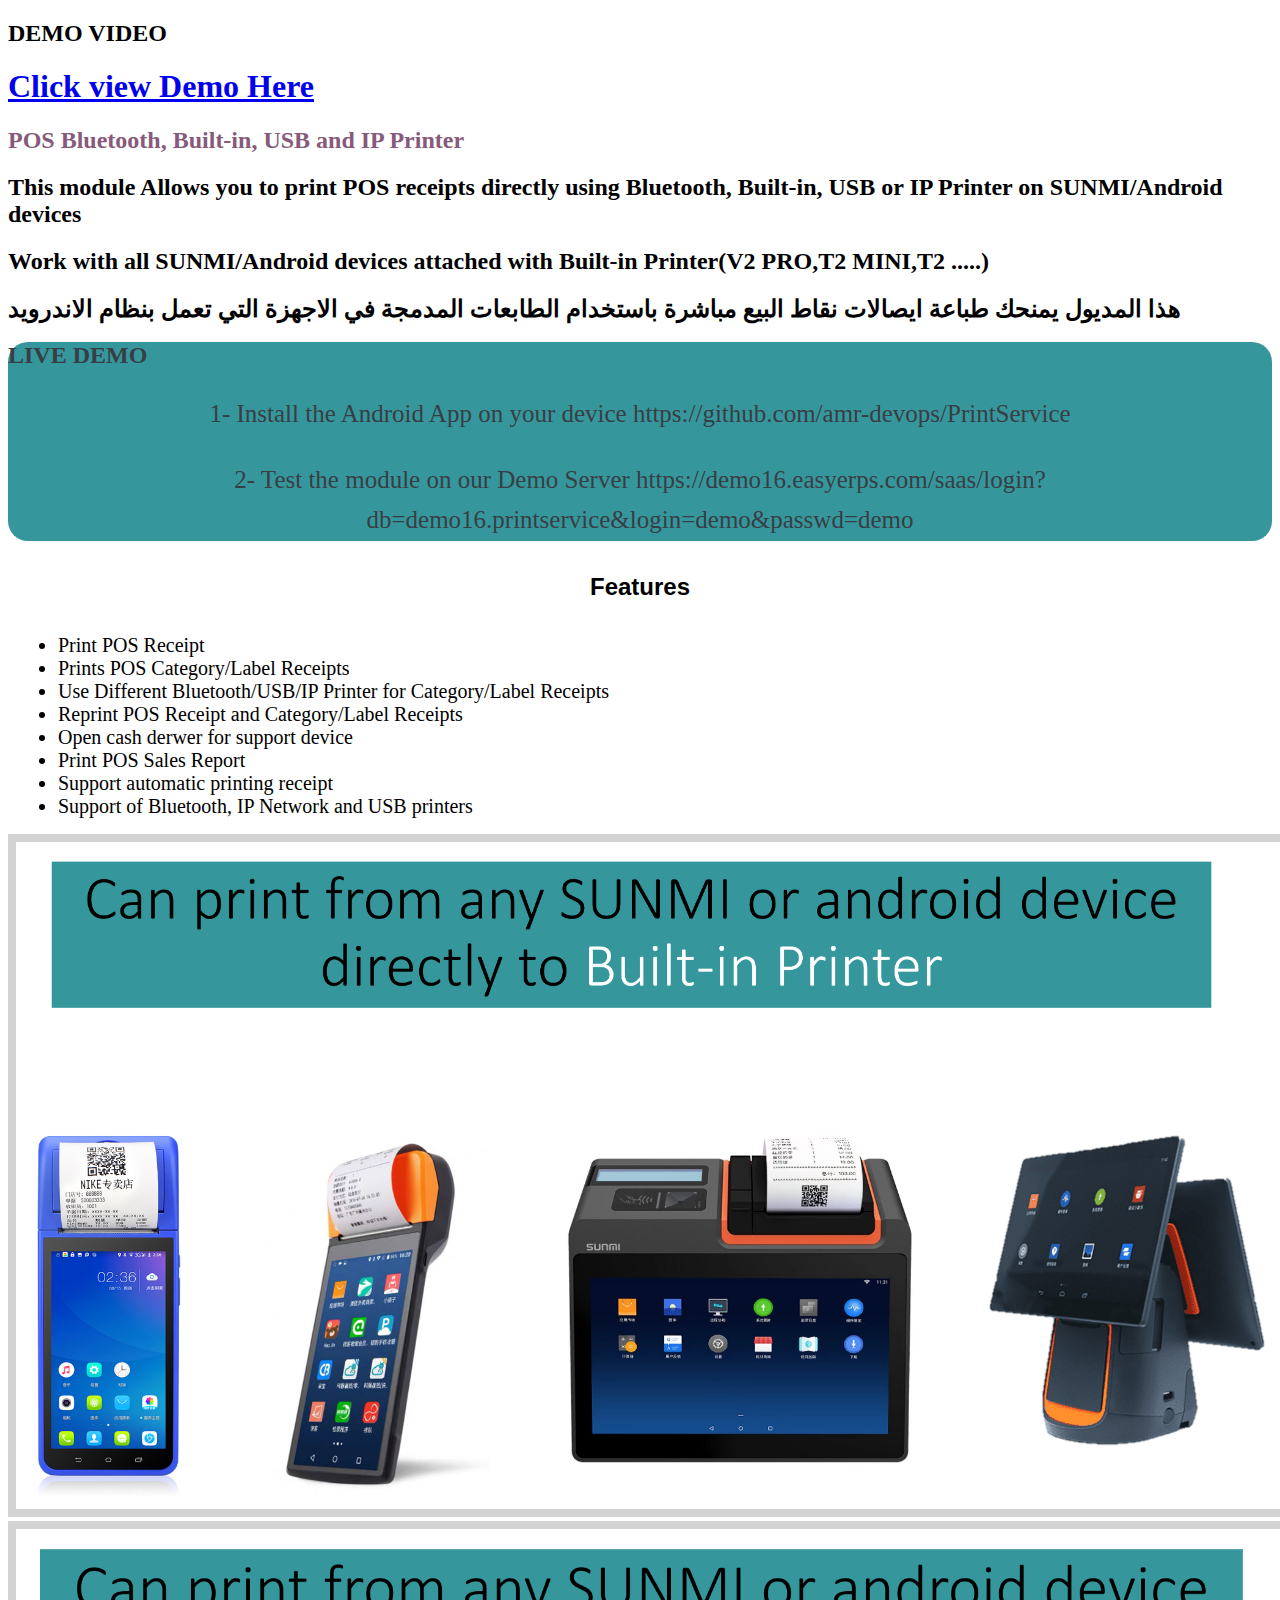
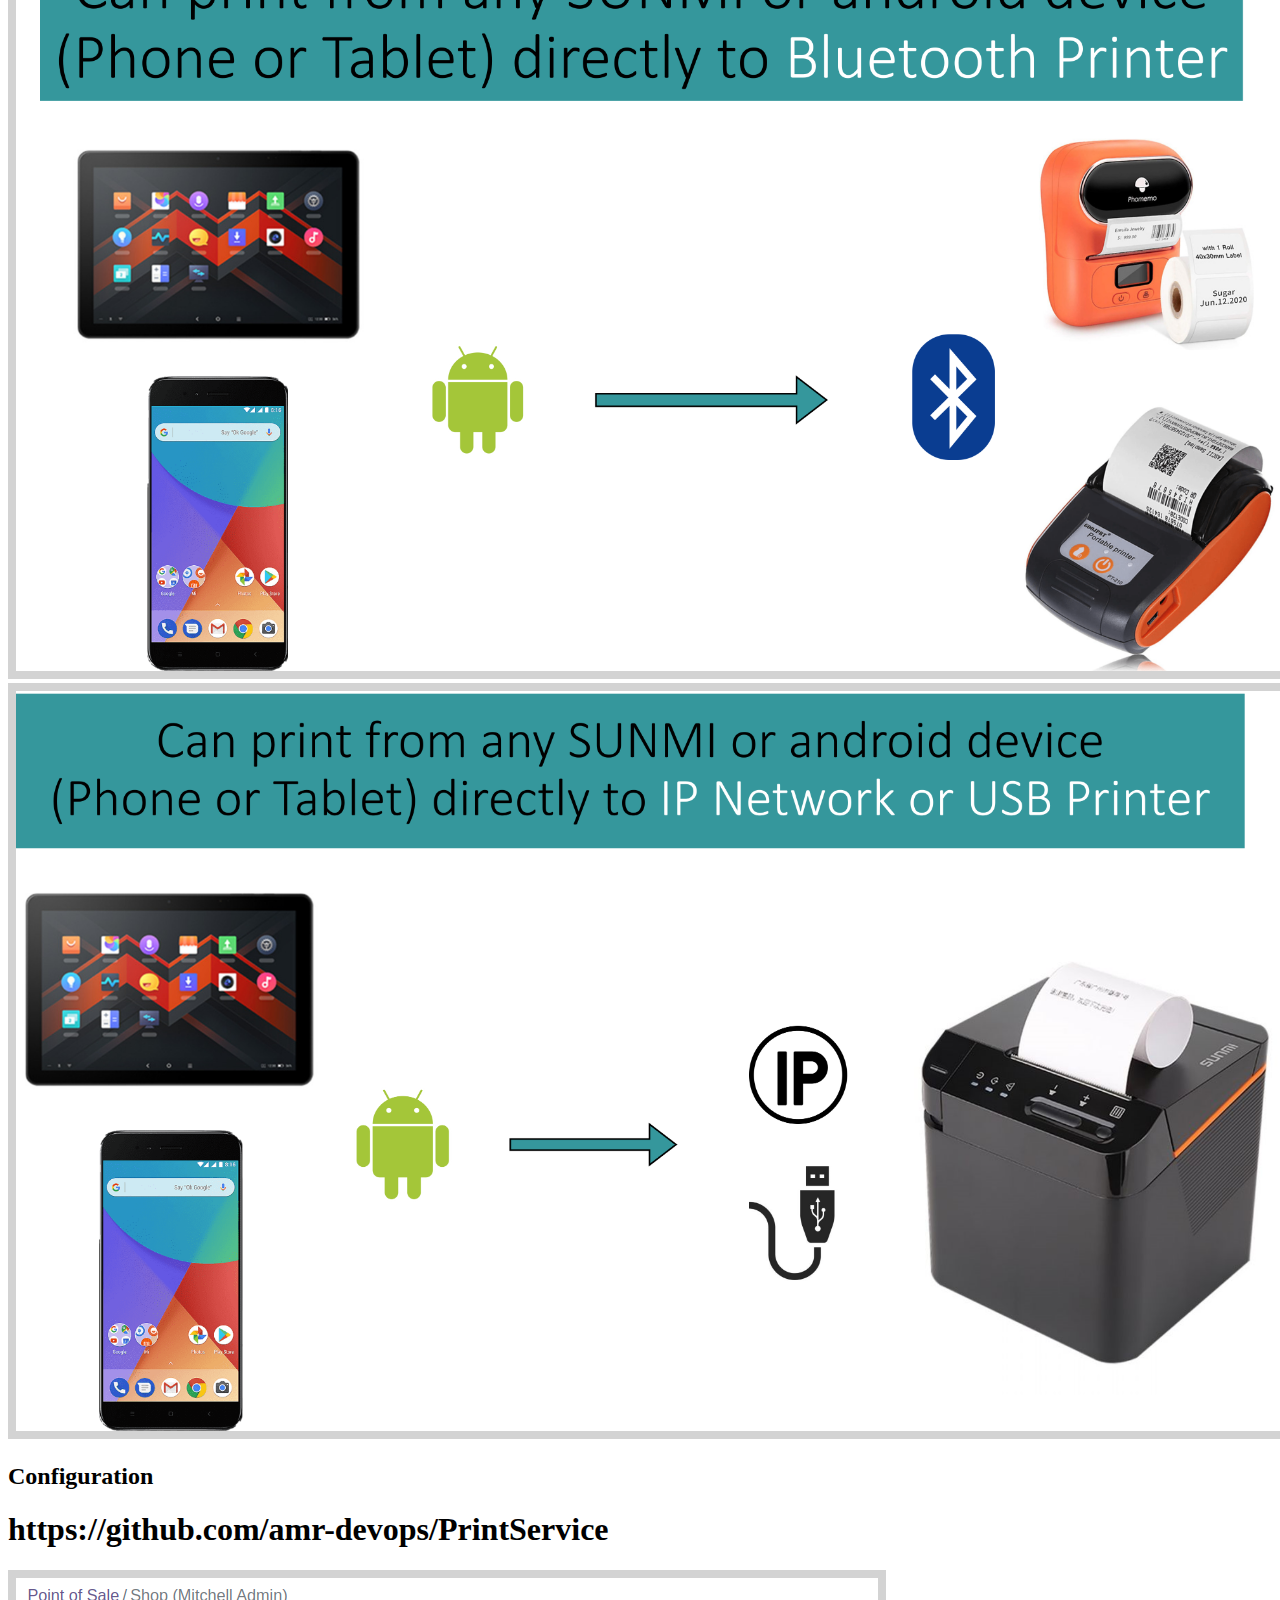
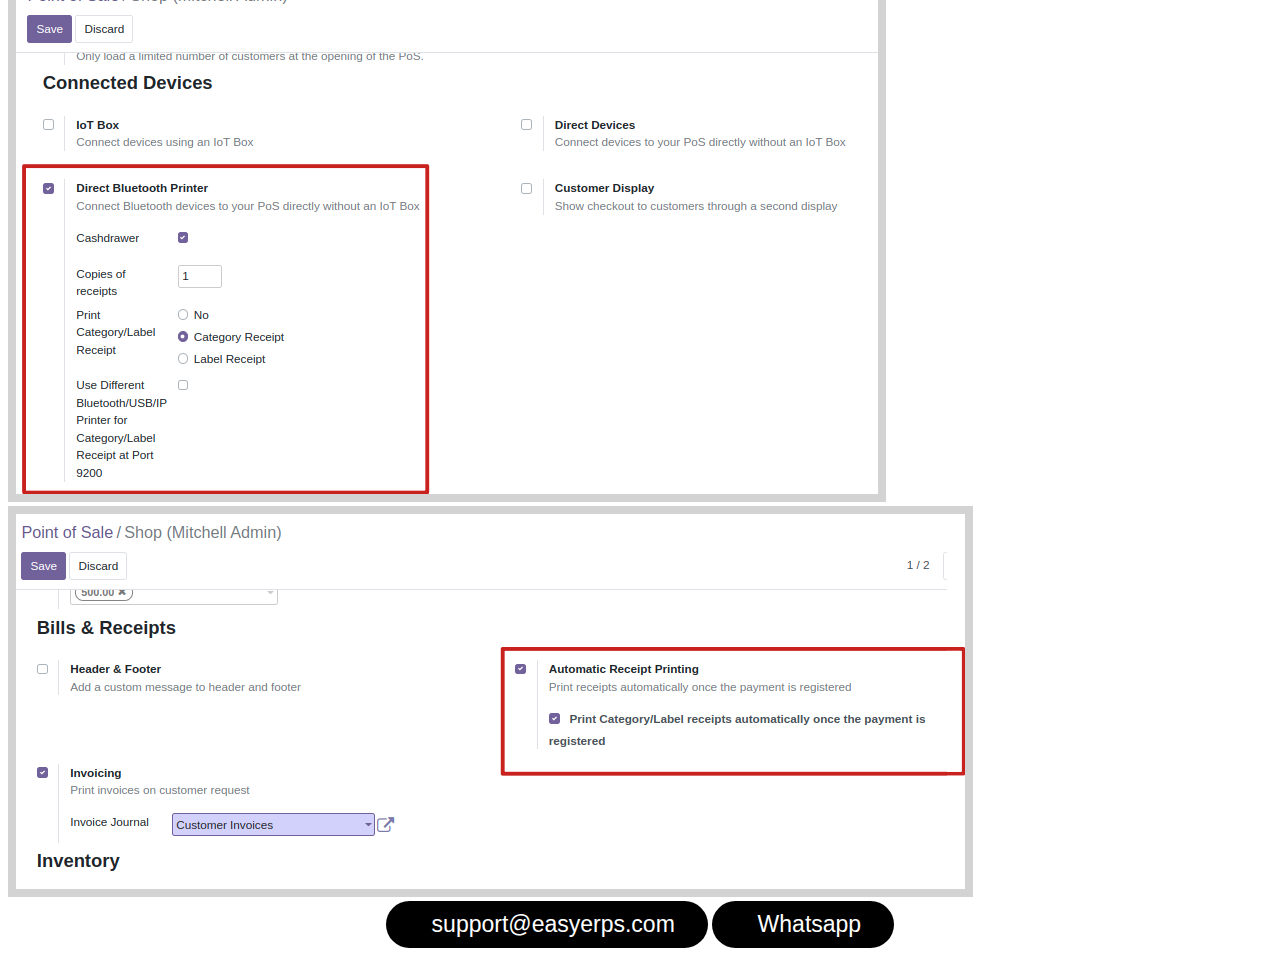
<file: EasyERPS_pos_bluetooth_built-in_printer-16/static/description/index.html>
<!DOCTYPE html>
<html lang="en" xmlns="http://www.w3.org/1999/html">
<head>
    <meta charset="UTF-8">
    <title>Title</title>
</head>
<body>
<section class="oe_container">
    <div class=".kiosk-f-screenoe_spaced">
        <h2 class="oe_slogan">DEMO VIDEO</h2>
        <div class=".kiosk-f-screenoe_spaced text-center">
            <div class="oe_span12">
                <div class="text-center">
                    <h1><a href="https://drive.google.com/file/d/1EO4jFwj0cCxpHtYz7Avf5e-ErIU62BQU/view?usp=sharing" target="_blank">
                        <i class="fa fa-youtube-play"></i> Click view Demo Here
                    </a></h1>
                </div>
            </div>
        </div>
        <h2 class="oe_slogan" style="color:#875A7B;">POS Bluetooth, Built-in, USB and IP Printer</h2>
        <h2 class="oe_slogan">This module Allows you to print POS receipts directly using Bluetooth, Built-in, USB or IP Printer on SUNMI/Android devices</h2>
        <h2 class="oe_slogan">Work with all SUNMI/Android devices attached with Built-in Printer(V2 PRO,T2 MINI,T2 .....) </h2>
        <h2 class="oe_slogan">هذا المديول يمنحك طباعة ايصالات نقاط البيع مباشرة باستخدام الطابعات المدمجة في الاجهزة التي تعمل بنظام الاندرويد</h2>
    </div>
</section>
<div class="p-md-5 p-2 my-0 my-3" style="background-color:#35979C; border-radius:20px">
                <div class="row">
                    <div class="col-md-12 text-center">
                        <h2 class="oe_slogan" style="color:#383E45; margin-bottom: 25px;">LIVE DEMO</h2>
                        <p style="font-family:Inter; font-weight:normal; font-size:25px; line-height:162.5%; text-align:center; color:#383E45">
                          1- Install the Android App on your device https://github.com/amr-devops/PrintService
                        </p>
                        <p style="font-family:Inter; font-weight:normal; font-size:25px; line-height:162.5%; text-align:center; color:#383E45">
                            2- Test the module on our Demo Server https://demo16.easyerps.com/saas/login?db=demo16.printservice&login=demo&passwd=demo
                        </p>
                    </div>
                </div>

            </div>
<section class="oe_container">
  <div class="row">
    <div class="col-sm-12">
      <h4 style="font-size:24px; font-family:'Lato', 'Open Sans', 'Helvetica', Sans; text-align:center">
        <span class="d-none d-sm-inline-block" style="width:10%; margin:32px 20px; border-top:solid 1px; vertical-align:middle; opacity:0.3"></span>
        <b>Features</b>
        <span class="d-none d-sm-inline-block" style="width:10%; margin:32px 20px; border-top:solid 1px; vertical-align:middle; opacity:0.3"></span>
      </h4>
    </div>
    <div class="col-sm-12">
      <div class="alert alert-info" style="margin:32px 0.5em 16px 0.5em;font-size: 20px;">
        <ul class="list-unstyled" style="margin-bottom:0">
          <li><i class="fa fa-check-square-o text-primary"></i> Print POS Receipt </li>
          <li><i class="fa fa-check-square-o text-primary"></i> Prints POS Category/Label Receipts</li>
          <li><i class="fa fa-check-square-o text-primary"></i> Use Different Bluetooth/USB/IP Printer for Category/Label Receipts</li>
          <li><i class="fa fa-check-square-o text-primary"></i> Reprint POS Receipt and Category/Label Receipts</li>
          <li><i class="fa fa-check-square-o text-primary"></i> Open cash derwer for support device</li>
          <li><i class="fa fa-check-square-o text-primary"></i> Print POS Sales Report</li>
          <li><i class="fa fa-check-square-o text-primary"></i> Support automatic printing receipt</li>
          <li><i class="fa fa-check-square-o text-primary"></i> Support of Bluetooth, IP Network and USB printers</li>
        </ul>
      </div>
    </div>
  </div>
</section>
<section class="mb64">
    <div class="mt16 mb16">
        <img src="EasyERPS_pos_buletooth_built-in_printer_1.png" class="img img-responsive center-block" style="max-width:100%; border:8px solid lightgray">
    </div>
    <div class="mt16 mb16">
        <img src="EasyERPS_pos_buletooth_built-in_printer_2.png" class="img img-responsive center-block" style="max-width:100%; border:8px solid lightgray">
    </div>
    <div class="mt16 mb16">
        <img src="EasyERPS_pos_buletooth_built-in_printer_3.png" class="img img-responsive center-block" style="max-width:100%; border:8px solid lightgray">
    </div>
</section>

<section class="oe_container oe_dark">
    <div class="mt32">
        <div class="col-md-12 float-left mb32">
            <h2 class="oe_slogan" ><b>Configuration</b></h2>
            <div class=".kiosk-f-screenoe_spaced text-center">
                <div class="oe_span12">
                    <div class="text-center">
                        <h1> https://github.com/amr-devops/PrintService
                        </h1>
                    </div>
                </div>
            </div>
            <div class="mt16 mb16">
                <img src="odoo15.0.png" class="img img-responsive center-block" style="max-width:100%; border:8px solid lightgray">
            </div>
            <div class="mt16 mb16">
                <img src="odoo15.02.png" class="img img-responsive center-block" style="max-width:100%; border:8px solid lightgray">
            </div>
        </div>
    </div>
</section>

<section class="mb64">
    <center class="oe_slogan">
        <a href="mailto:support@easyerps.com?subject=Odoo Support / Development&amp;body=" style="border-radius:45px; display:inline-block; color:#ffffff; font-family:'Roboto', sans-serif; font-size:23px; padding:10px 33px; background-color:black; text-decoration:none"><i class="fa fa-envelope"></i>&nbsp; support@easyerps.com</a>
        <a href="https://wa.me/966554477623" style="border-radius:45px; display:inline-block; color:#ffffff; font-family:'Roboto', sans-serif; font-size:23px; padding:10px 33px; background-color:black; text-decoration:none"><i class="fa fa-skype"></i>&nbsp; Whatsapp</a>
    </center>
</section>
</body>
</html>
</file>
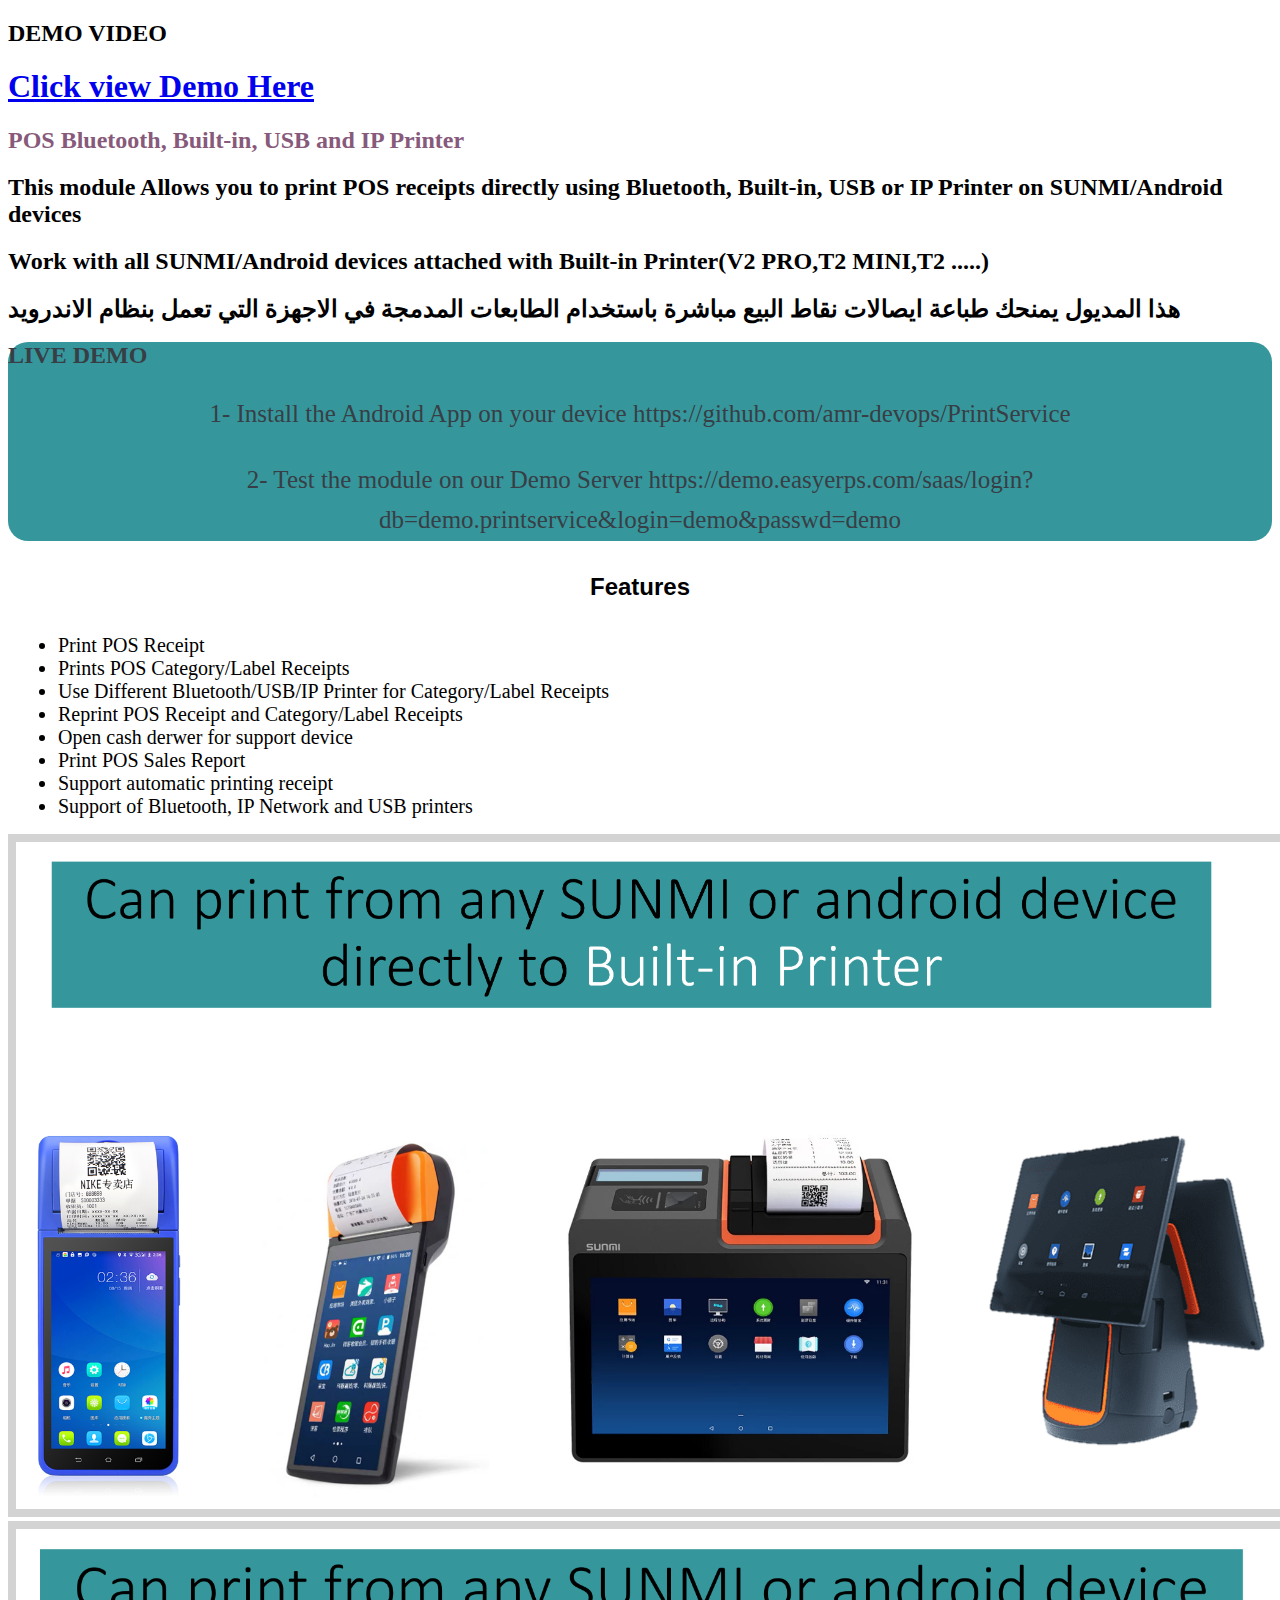
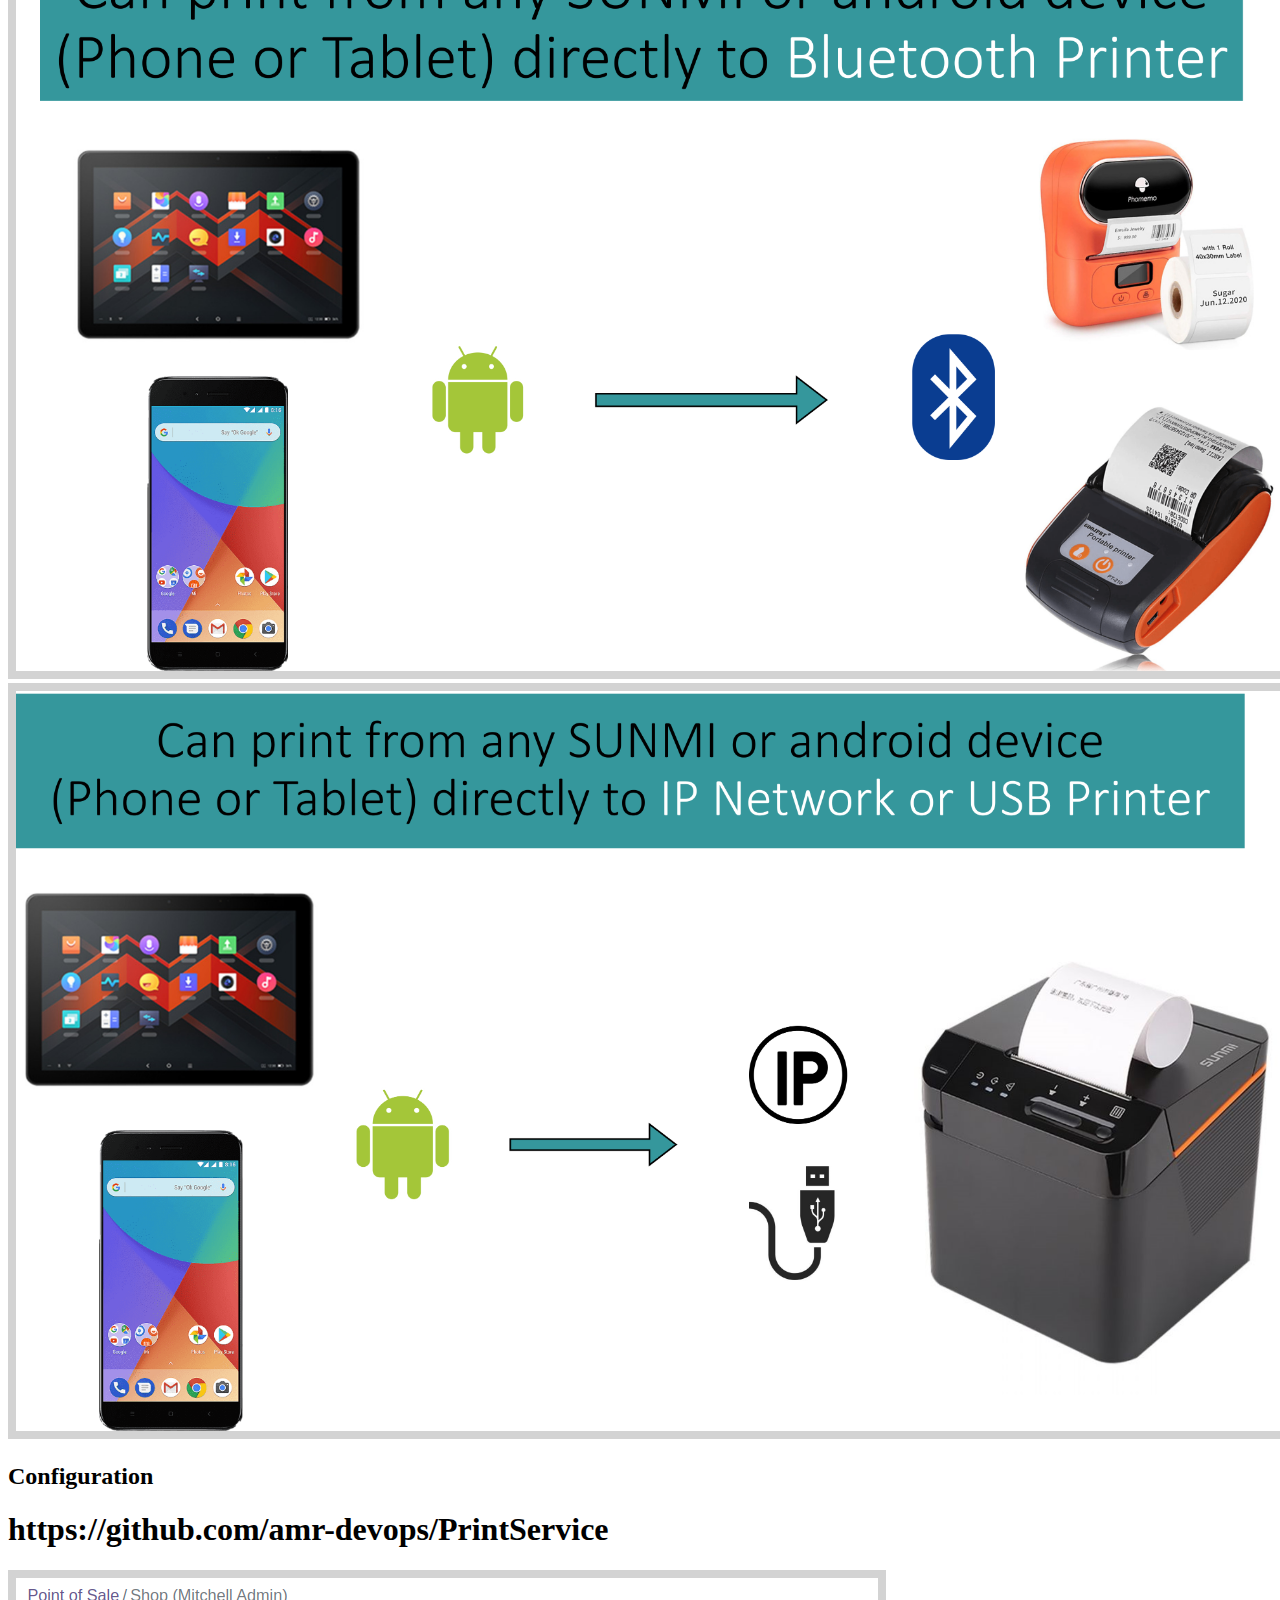
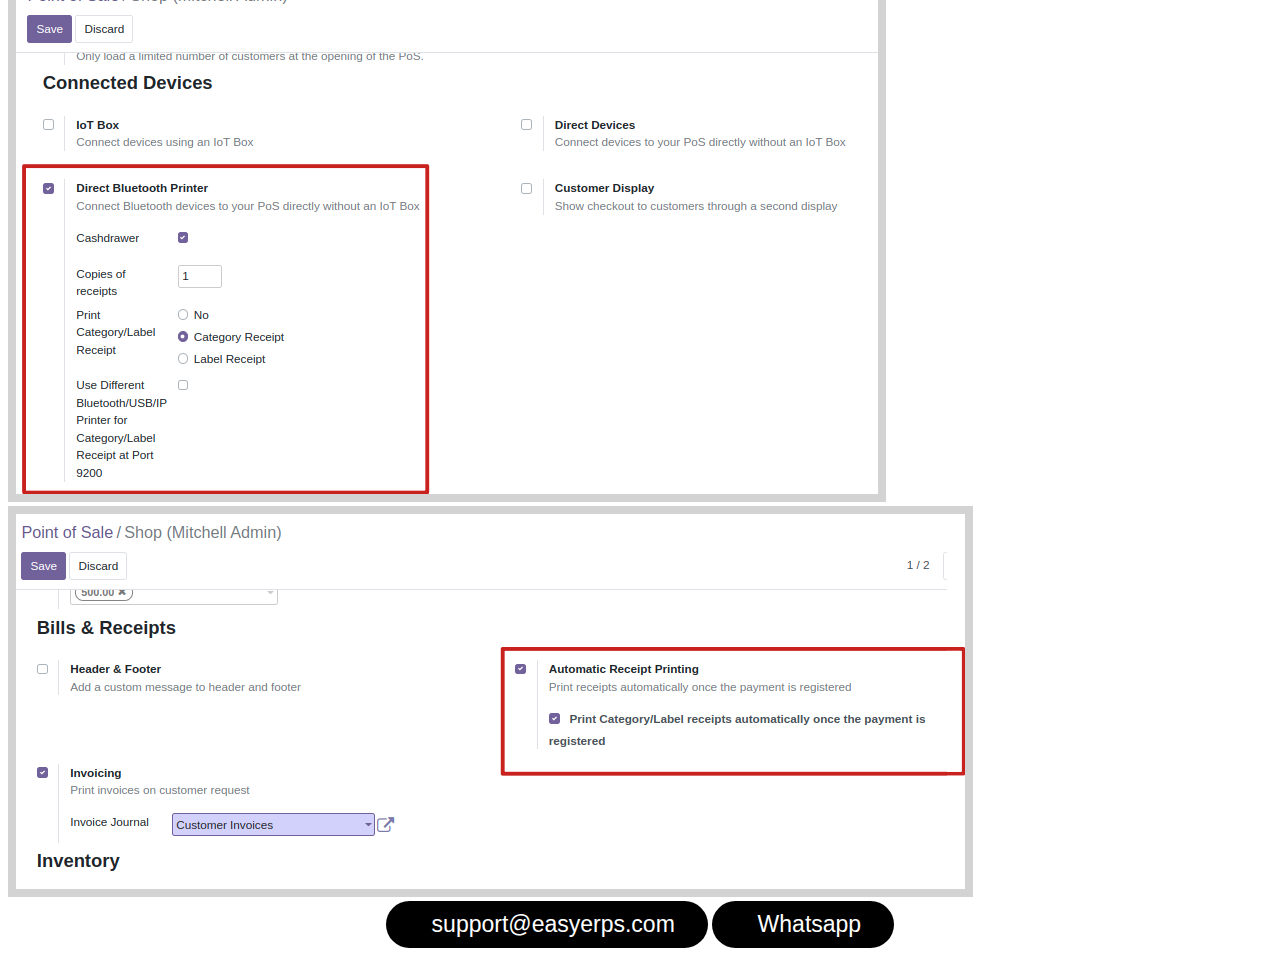
<file: EasyERPS_pos_bluetooth_built-in_printer/static/description/index.html>
<!DOCTYPE html>
<html lang="en" xmlns="http://www.w3.org/1999/html">
<head>
    <meta charset="UTF-8">
    <title>Title</title>
</head>
<body>
<section class="oe_container">
    <div class="oe_row oe_spaced">
        <h2 class="oe_slogan">DEMO VIDEO</h2>
        <div class="oe_row oe_spaced text-center">
            <div class="oe_span12">
                <div class="text-center">
                    <h1><a href="https://drive.google.com/file/d/1EO4jFwj0cCxpHtYz7Avf5e-ErIU62BQU/view?usp=sharing" target="_blank">
                        <i class="fa fa-youtube-play"></i> Click view Demo Here
                    </a></h1>
                </div>
            </div>
        </div>
        <h2 class="oe_slogan" style="color:#875A7B;">POS Bluetooth, Built-in, USB and IP Printer</h2>
        <h2 class="oe_slogan">This module Allows you to print POS receipts directly using Bluetooth, Built-in, USB or IP Printer on SUNMI/Android devices</h2>
        <h2 class="oe_slogan">Work with all SUNMI/Android devices attached with Built-in Printer(V2 PRO,T2 MINI,T2 .....) </h2>
        <h2 class="oe_slogan">هذا المديول يمنحك طباعة ايصالات نقاط البيع مباشرة باستخدام الطابعات المدمجة في الاجهزة التي تعمل بنظام الاندرويد</h2>
    </div>
</section>
<div class="p-md-5 p-2 my-0 my-3" style="background-color:#35979C; border-radius:20px">
                <div class="row">
                    <div class="col-md-12 text-center">
                        <h2 class="oe_slogan" style="color:#383E45; margin-bottom: 25px;">LIVE DEMO</h2>
                        <p style="font-family:Inter; font-weight:normal; font-size:25px; line-height:162.5%; text-align:center; color:#383E45">
                          1- Install the Android App on your device https://github.com/amr-devops/PrintService
                        </p>
                        <p style="font-family:Inter; font-weight:normal; font-size:25px; line-height:162.5%; text-align:center; color:#383E45">
                            2- Test the module on our Demo Server https://demo.easyerps.com/saas/login?db=demo.printservice&login=demo&passwd=demo
                        </p>
                    </div>
                </div>

            </div>
<section class="oe_container">
  <div class="row">
    <div class="col-sm-12">
      <h4 style="font-size:24px; font-family:'Lato', 'Open Sans', 'Helvetica', Sans; text-align:center">
        <span class="d-none d-sm-inline-block" style="width:10%; margin:32px 20px; border-top:solid 1px; vertical-align:middle; opacity:0.3"></span>
        <b>Features</b>
        <span class="d-none d-sm-inline-block" style="width:10%; margin:32px 20px; border-top:solid 1px; vertical-align:middle; opacity:0.3"></span>
      </h4>
    </div>
    <div class="col-sm-12">
      <div class="alert alert-info" style="margin:32px 0.5em 16px 0.5em;font-size: 20px;">
        <ul class="list-unstyled" style="margin-bottom:0">
          <li><i class="fa fa-check-square-o text-primary"></i> Print POS Receipt </li>
          <li><i class="fa fa-check-square-o text-primary"></i> Prints POS Category/Label Receipts</li>
          <li><i class="fa fa-check-square-o text-primary"></i> Use Different Bluetooth/USB/IP Printer for Category/Label Receipts</li>
          <li><i class="fa fa-check-square-o text-primary"></i> Reprint POS Receipt and Category/Label Receipts</li>
          <li><i class="fa fa-check-square-o text-primary"></i> Open cash derwer for support device</li>
          <li><i class="fa fa-check-square-o text-primary"></i> Print POS Sales Report</li>
          <li><i class="fa fa-check-square-o text-primary"></i> Support automatic printing receipt</li>
          <li><i class="fa fa-check-square-o text-primary"></i> Support of Bluetooth, IP Network and USB printers</li>
        </ul>
      </div>
    </div>
  </div>
</section>
<section class="mb64">
    <div class="mt16 mb16">
        <img src="EasyERPS_pos_buletooth_built-in_printer_1.png" class="img img-responsive center-block" style="max-width:100%; border:8px solid lightgray">
    </div>
    <div class="mt16 mb16">
        <img src="EasyERPS_pos_buletooth_built-in_printer_2.png" class="img img-responsive center-block" style="max-width:100%; border:8px solid lightgray">
    </div>
    <div class="mt16 mb16">
        <img src="EasyERPS_pos_buletooth_built-in_printer_3.png" class="img img-responsive center-block" style="max-width:100%; border:8px solid lightgray">
    </div>
</section>

<section class="oe_container oe_dark">
    <div class="mt32">
        <div class="col-md-12 float-left mb32">
            <h2 class="oe_slogan" ><b>Configuration</b></h2>
            <div class="oe_row oe_spaced text-center">
                <div class="oe_span12">
                    <div class="text-center">
                        <h1> https://github.com/amr-devops/PrintService
                        </h1>
                    </div>
                </div>
            </div>
            <div class="mt16 mb16">
                <img src="odoo15.0.png" class="img img-responsive center-block" style="max-width:100%; border:8px solid lightgray">
            </div>
            <div class="mt16 mb16">
                <img src="odoo15.02.png" class="img img-responsive center-block" style="max-width:100%; border:8px solid lightgray">
            </div>
        </div>
    </div>
</section>

<section class="mb64">
    <center class="oe_slogan">
        <a href="mailto:support@easyerps.com?subject=Odoo Support / Development&amp;body=" style="border-radius:45px; display:inline-block; color:#ffffff; font-family:'Roboto', sans-serif; font-size:23px; padding:10px 33px; background-color:black; text-decoration:none"><i class="fa fa-envelope"></i>&nbsp; support@easyerps.com</a>
        <a href="https://wa.me/966554477623" style="border-radius:45px; display:inline-block; color:#ffffff; font-family:'Roboto', sans-serif; font-size:23px; padding:10px 33px; background-color:black; text-decoration:none"><i class="fa fa-skype"></i>&nbsp; Whatsapp</a>
    </center>
</section>
</body>
</html>
</file>
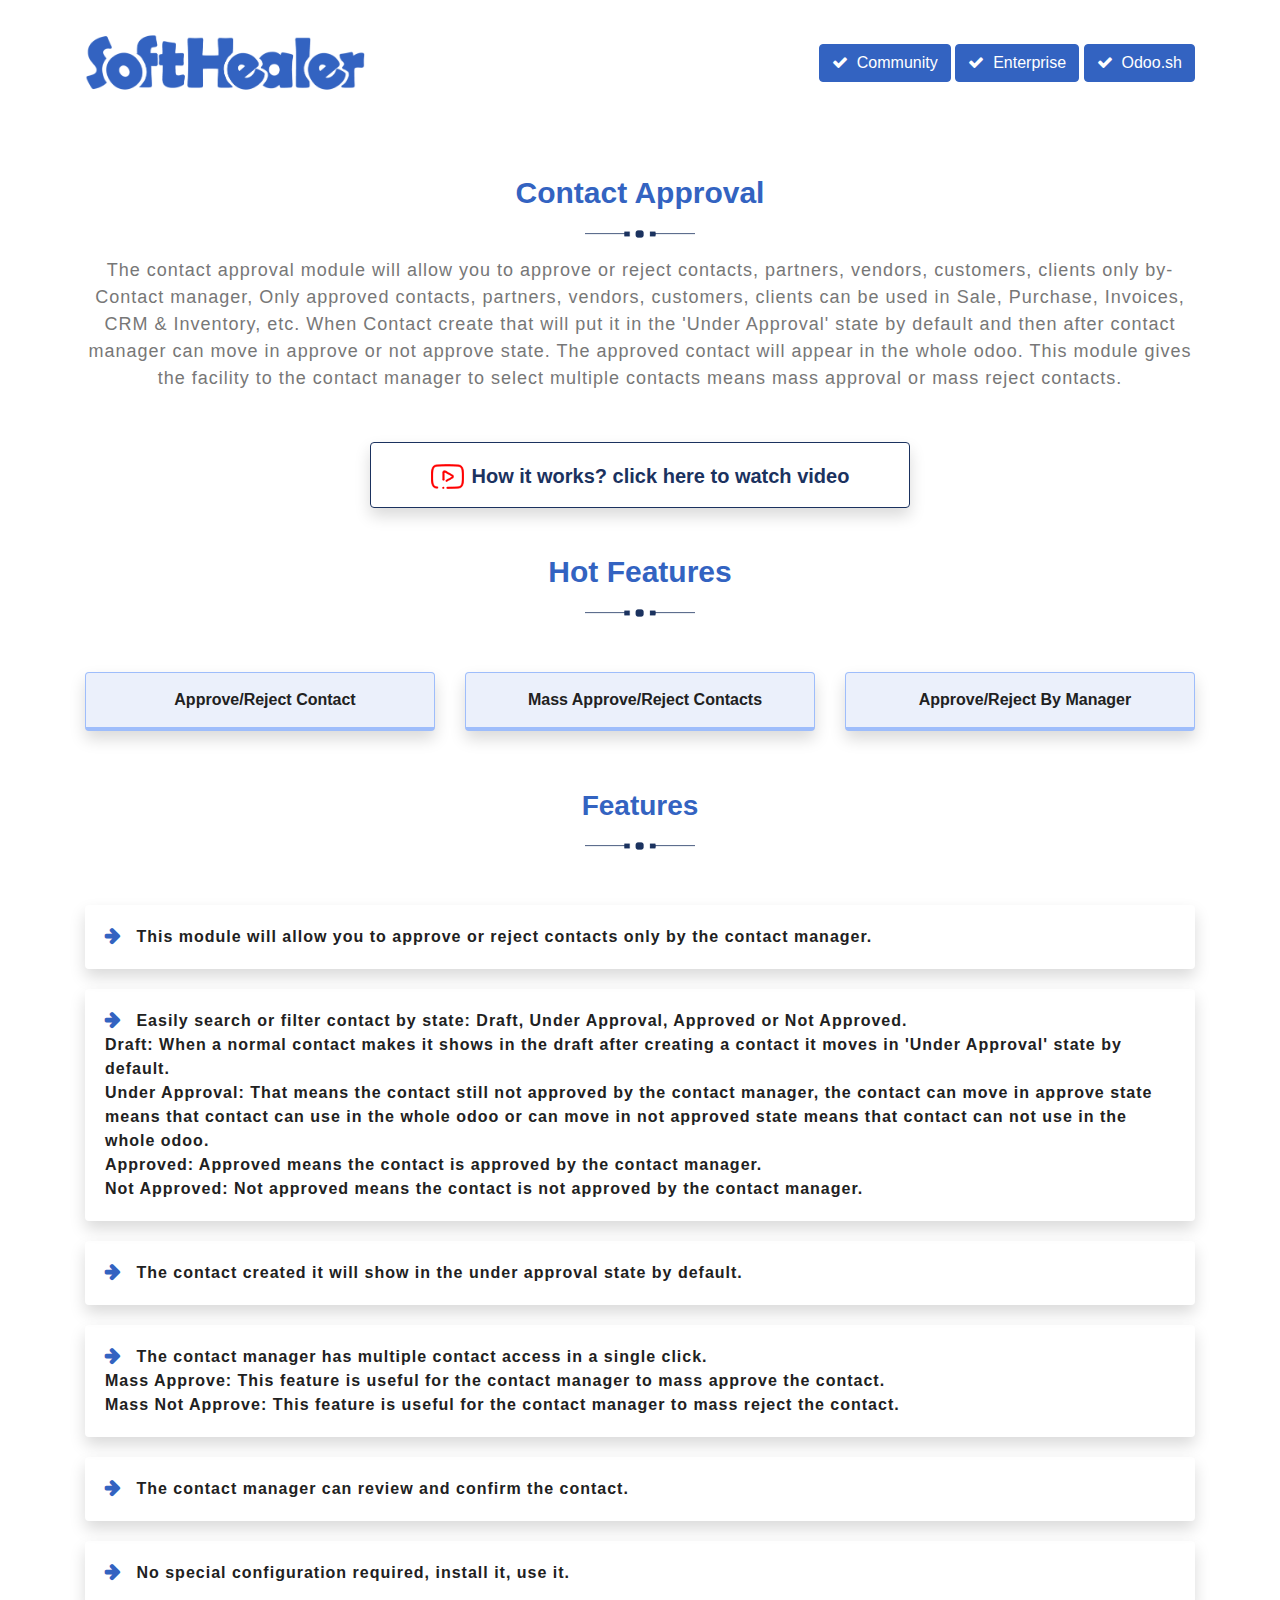
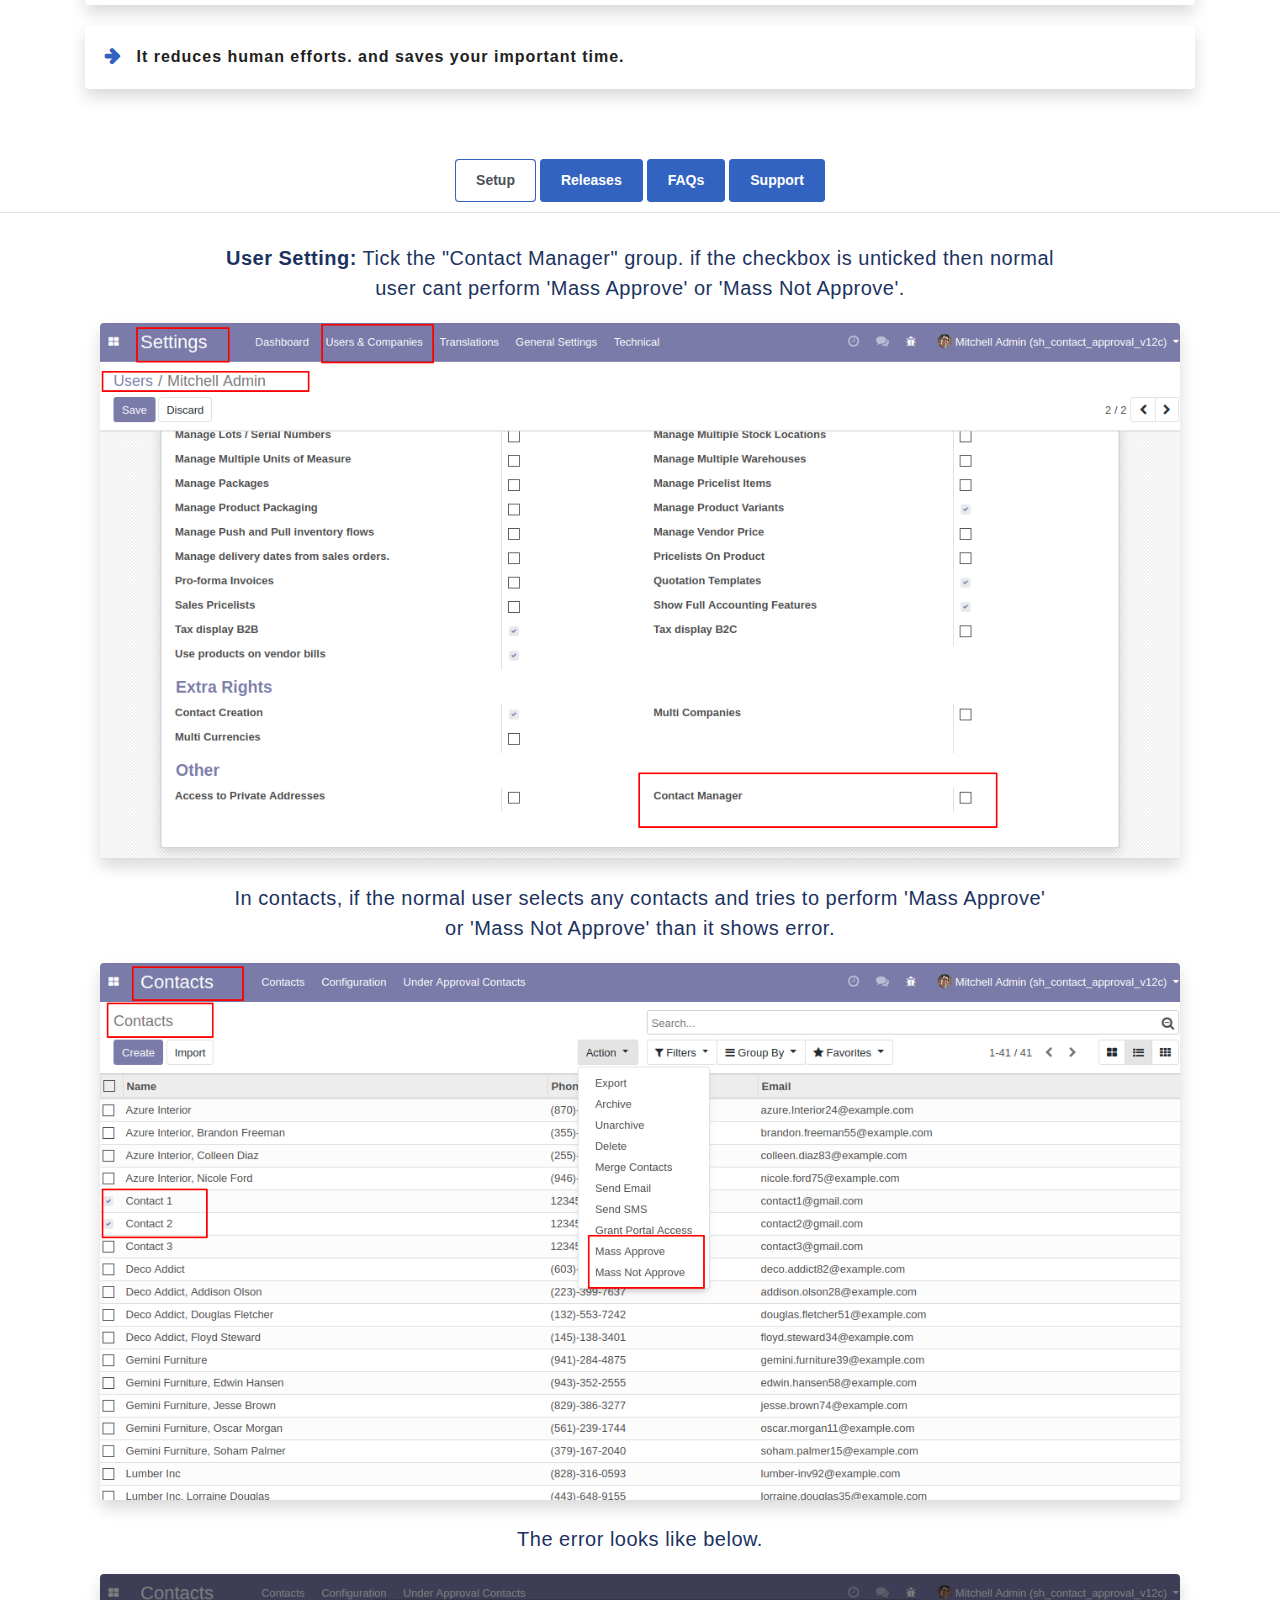
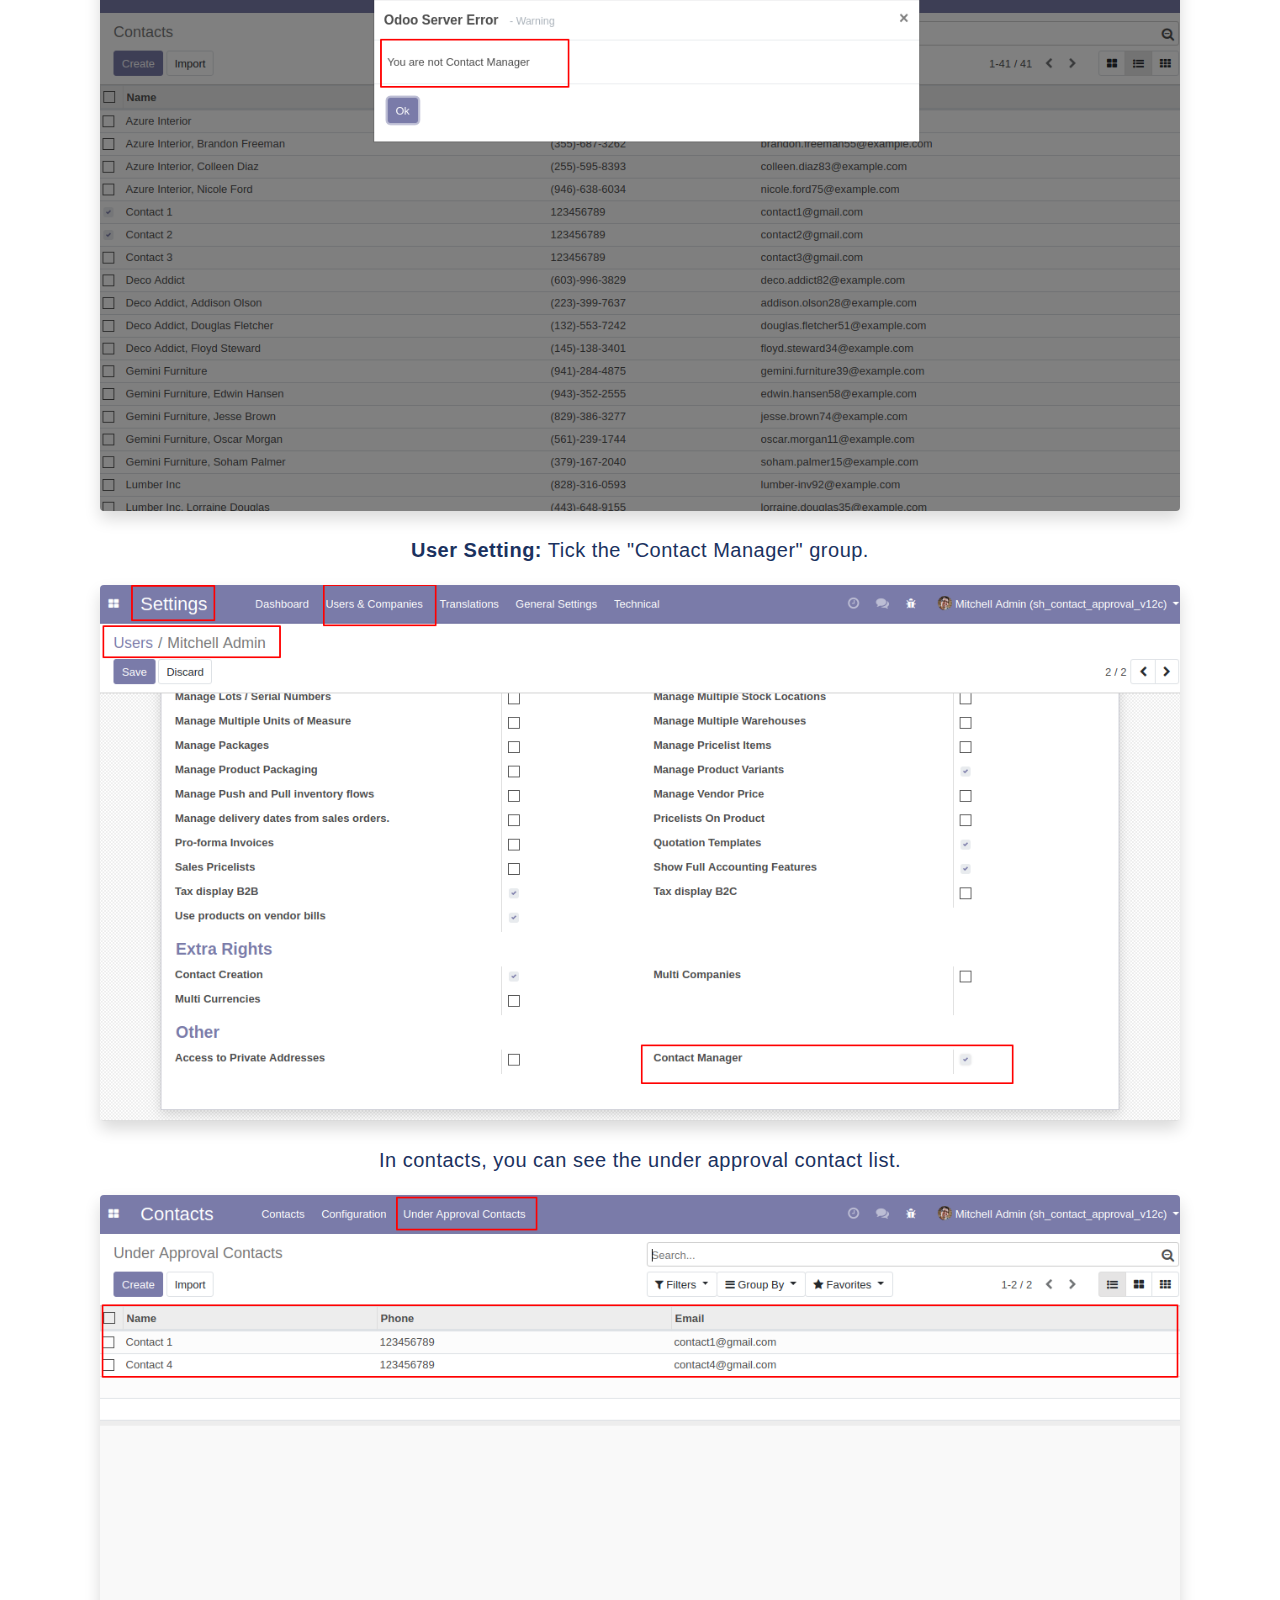
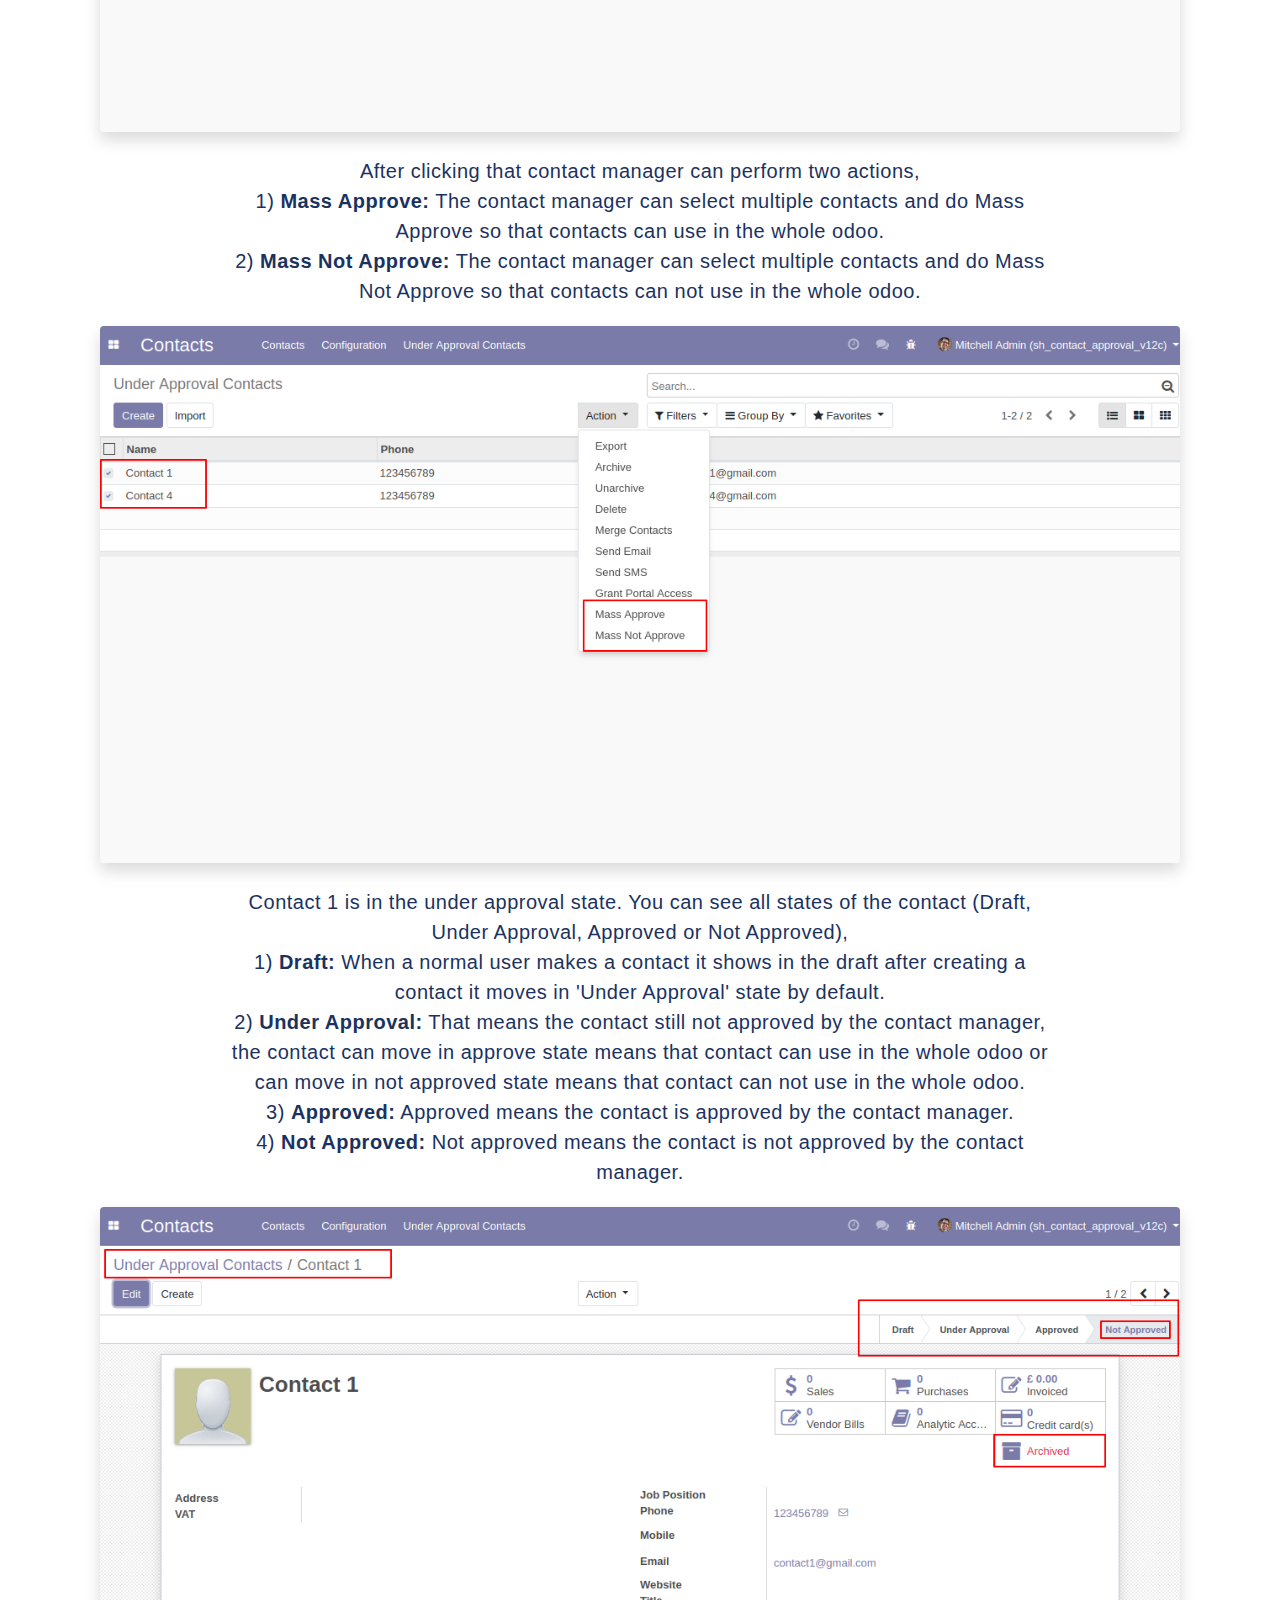
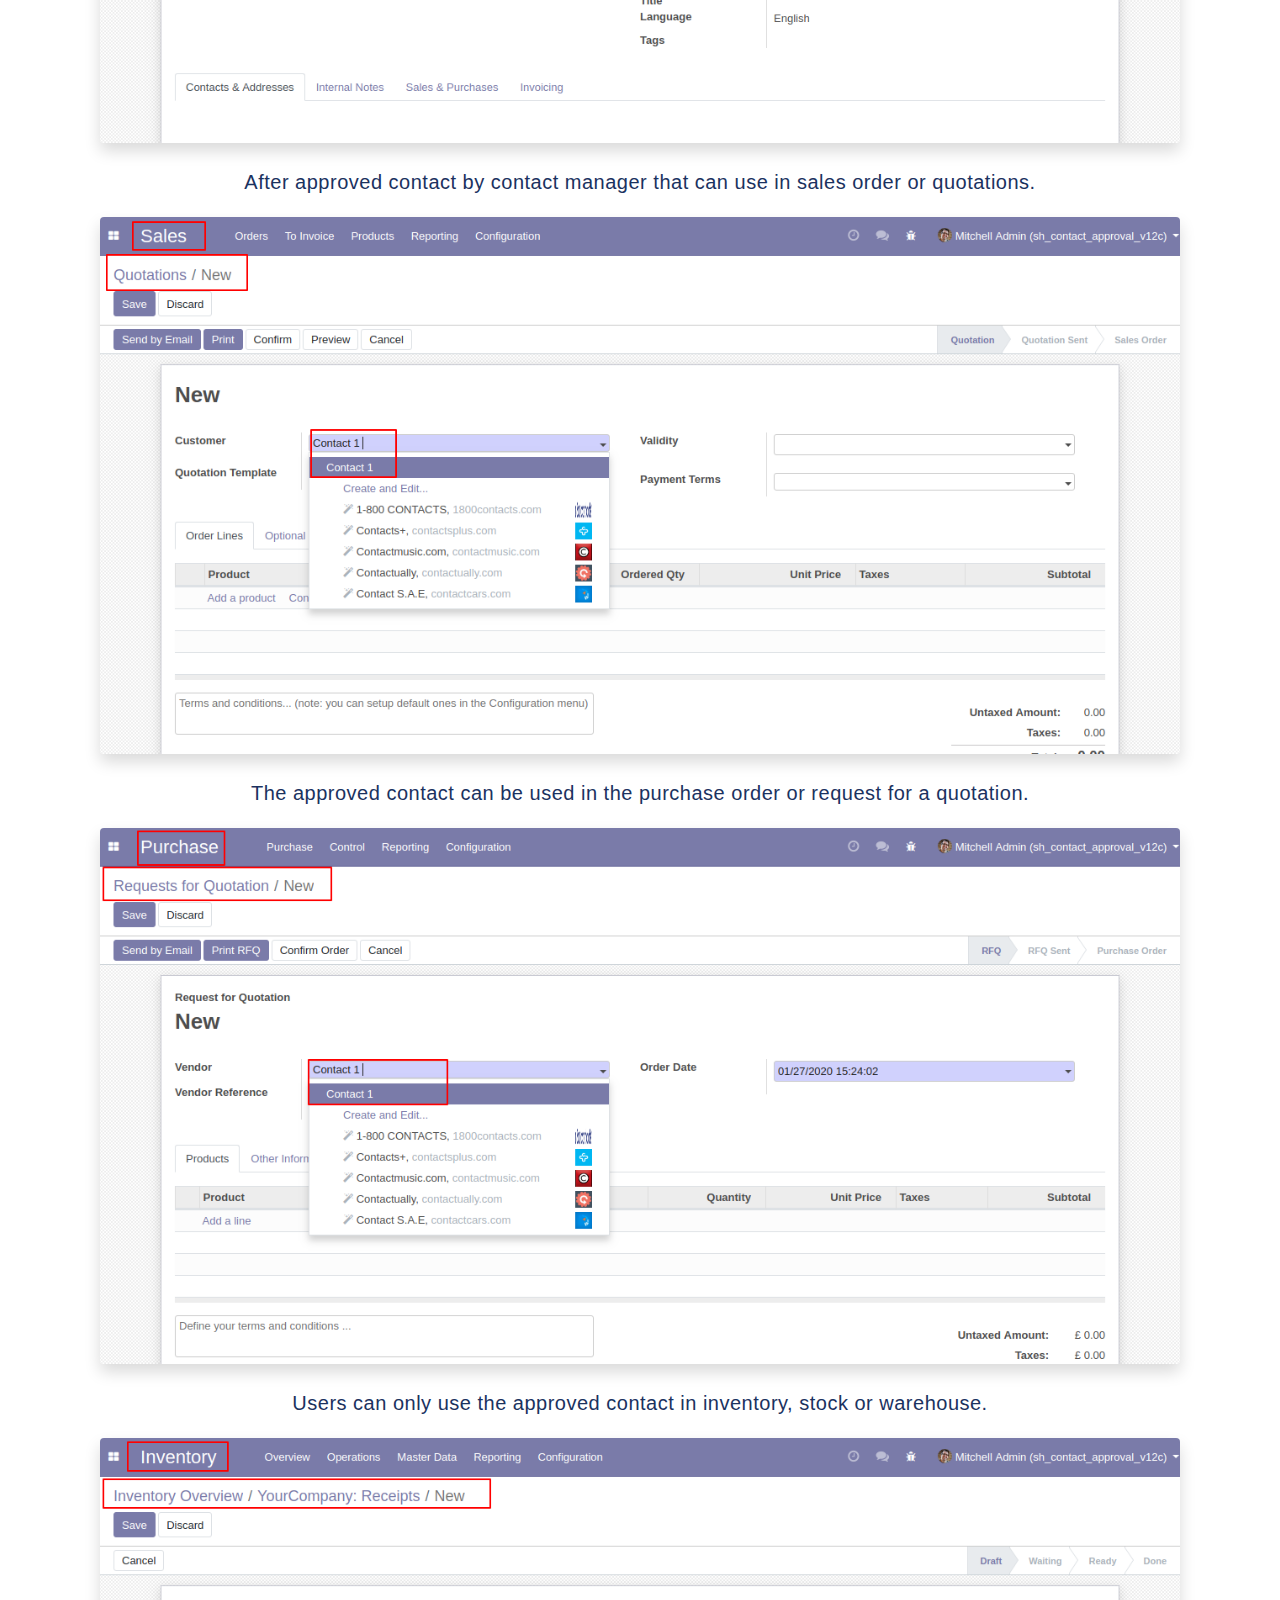
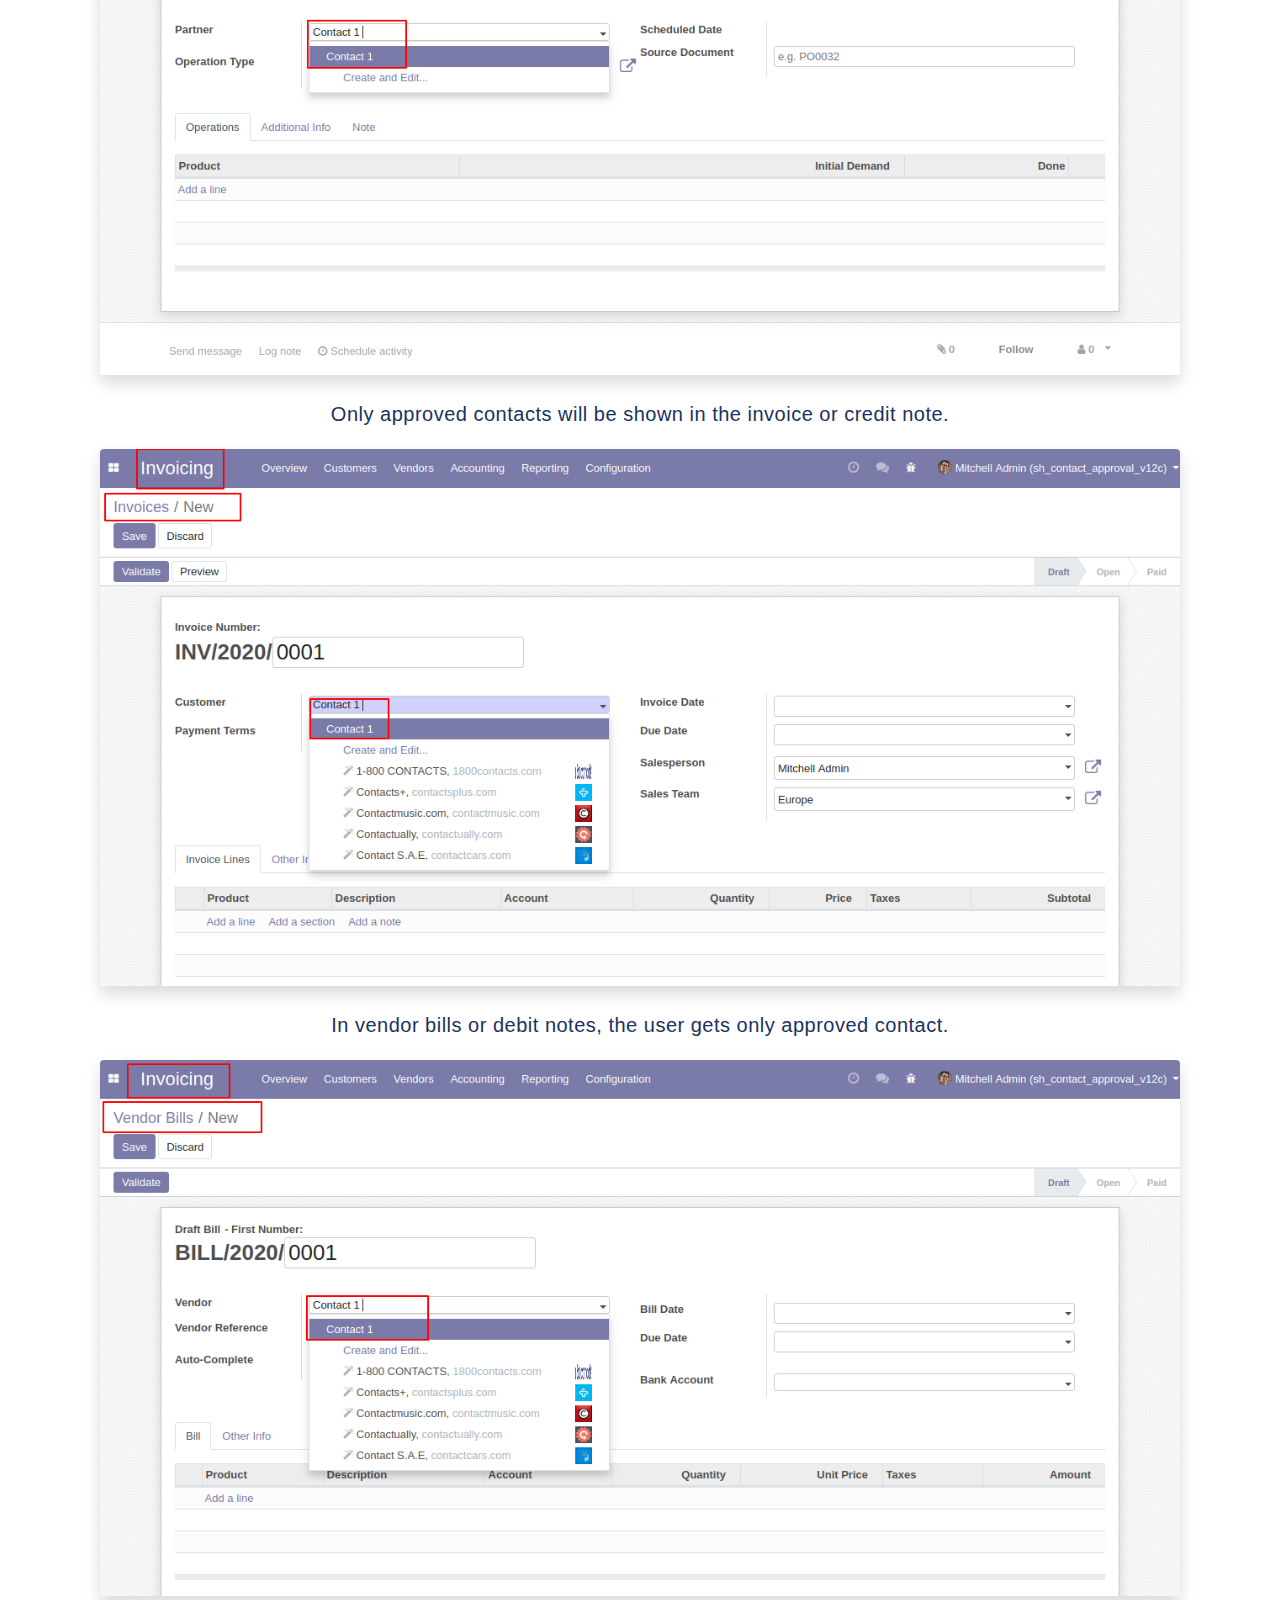
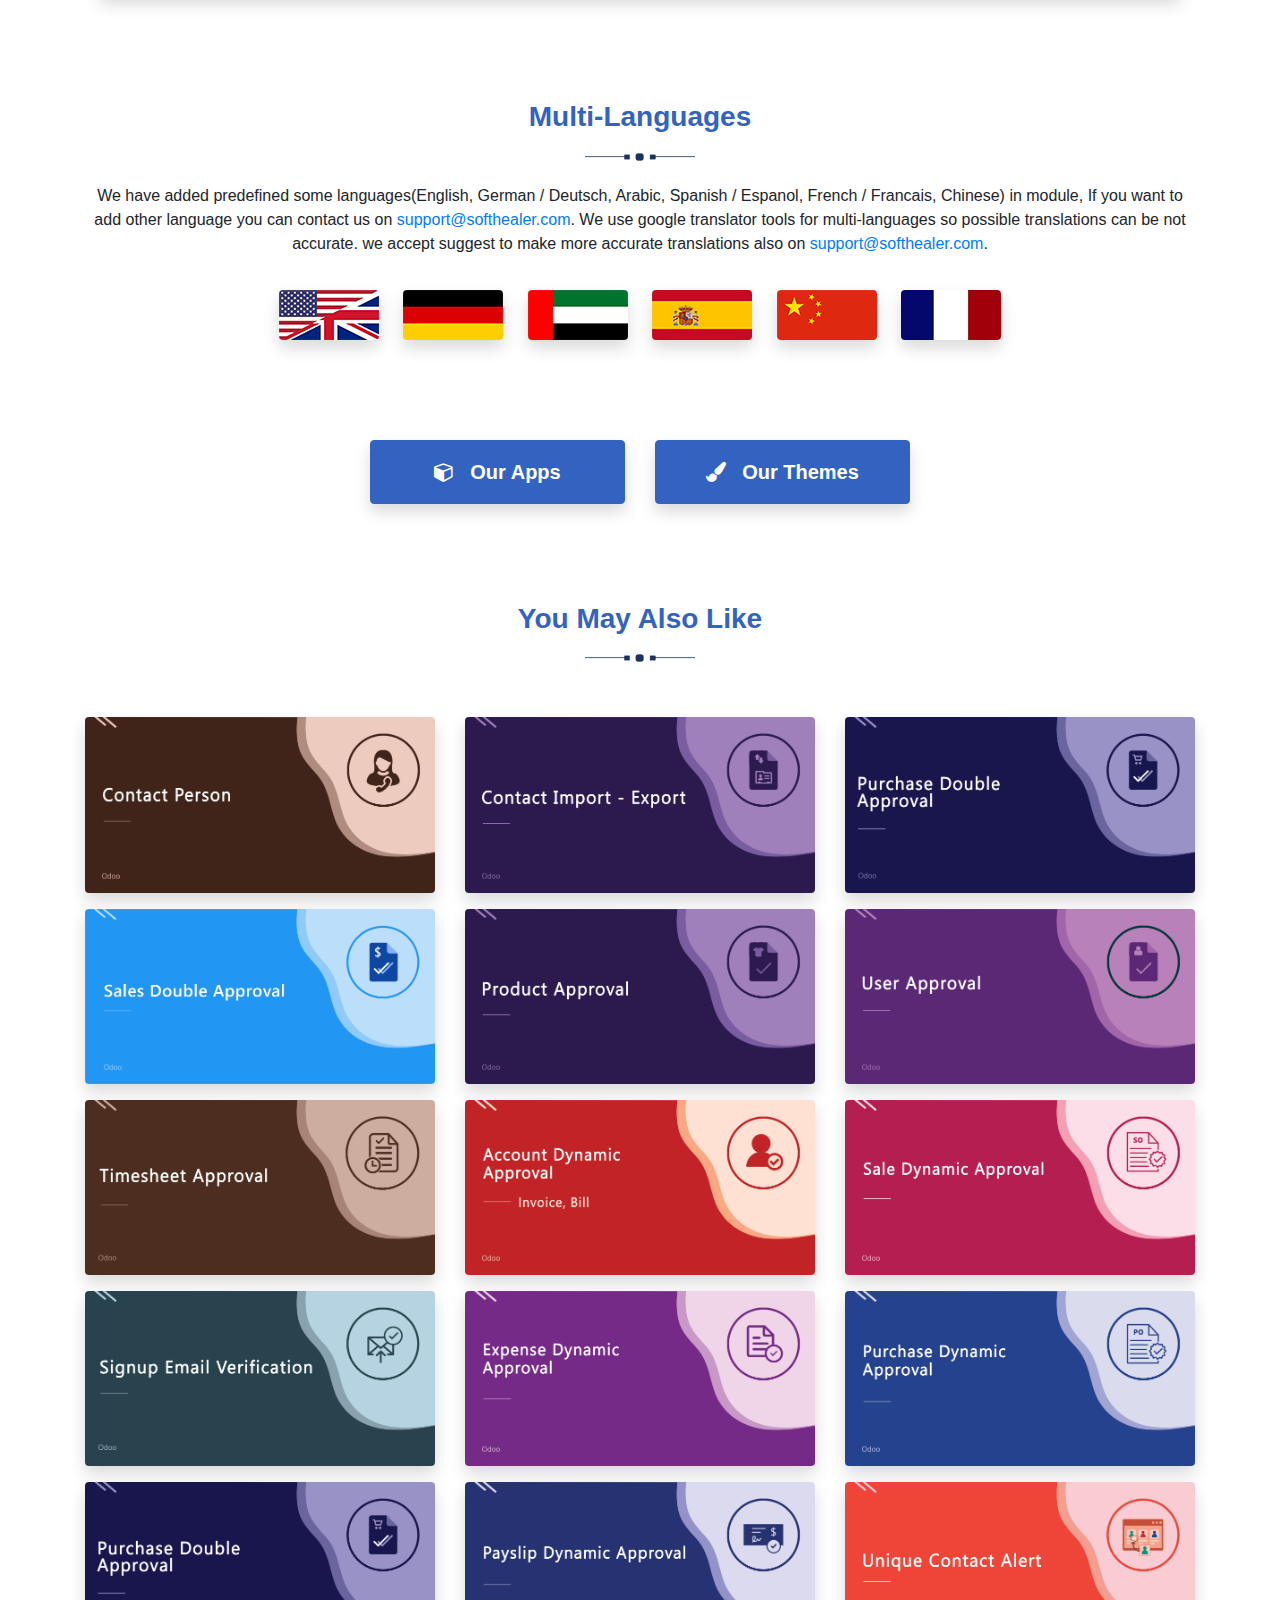
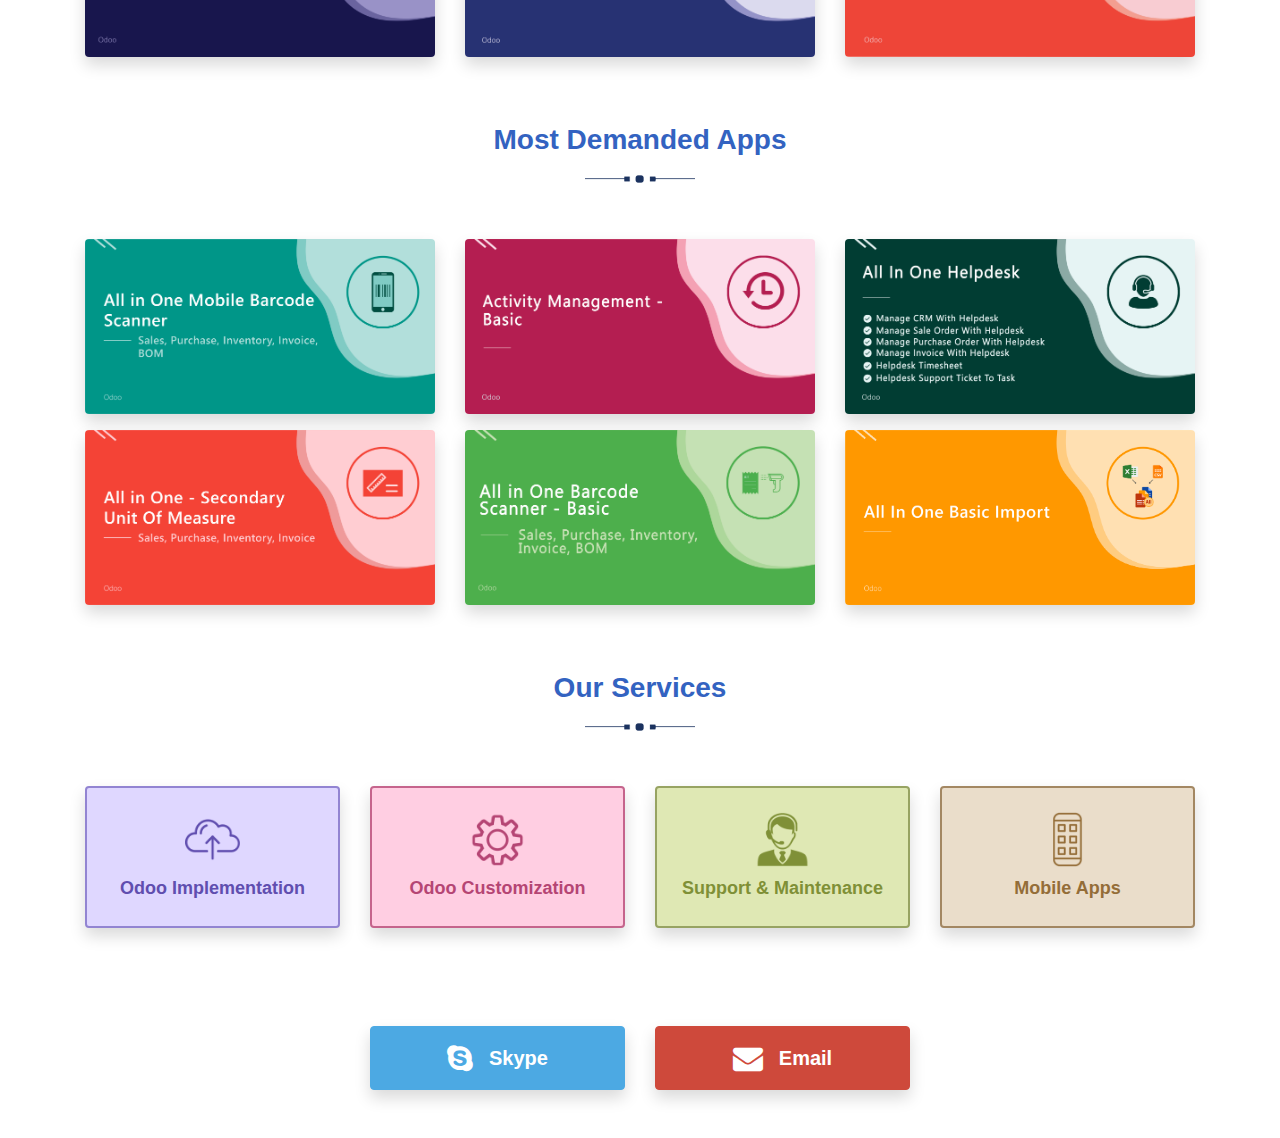
<file: sh_contact_approval/static/description/index.html>
<!DOCTYPE html>
<html>
   <head>
      <title></title>
      <link rel="stylesheet" href="https://maxcdn.bootstrapcdn.com/bootstrap/4.5.0/css/bootstrap.min.css">
      <link rel="stylesheet" href="https://cdnjs.cloudflare.com/ajax/libs/font-awesome/4.7.0/css/font-awesome.min.css">
      <script src="https://ajax.googleapis.com/ajax/libs/jquery/3.5.1/jquery.min.js"></script>
      <script src="https://cdnjs.cloudflare.com/ajax/libs/popper.js/1.16.0/umd/popper.min.js"></script>
      <script src="https://maxcdn.bootstrapcdn.com/bootstrap/4.5.0/js/bootstrap.min.js"></script>


   </head>
   <body>
      <section id="sh_module_heading">
         <div class="container">
            <div class="sh_center text-center" style='margin: 2rem 0;'>
               <div class="row align-items-center" style='align-items: center;'>
                  <div class="col-lg-4 col-md-4 col-sm-12" style='text-align: left;'>
                     <img src='softhealer.png' alt='logo' style="width: 80%;">
                  </div>
                  <div class="col-lg-8 col-md-8 col-sm-12" style='text-align: right;'>
                     <span class='btn btn-primary' style="position: relative; overflow: hidden; border: 1px solid transparent; padding: .375rem .75rem; font-size: 1rem; line-height: 1.5; border-radius: .25rem; background-color: #3363c1;border-color: #3363c1;"><i class='fa fa-check' style="margin-right: 9px;"></i>Community</span>
                     <span class='btn btn-primary' style="position: relative; overflow: hidden; border: 1px solid transparent; padding: .375rem .75rem; font-size: 1rem; line-height: 1.5; border-radius: .25rem; background-color: #3363c1;border-color: #3363c1;"><i class='fa fa-check' style="margin-right: 9px;"></i>Enterprise</span>
                     <span class='btn btn-primary' style="position: relative; overflow: hidden; border: 1px solid transparent; padding: .375rem .75rem; font-size: 1rem; line-height: 1.5; border-radius: .25rem; background-color: #3363c1;border-color: #3363c1;"><i class='fa fa-check' style="margin-right: 9px;"></i>Odoo.sh</span>
                  </div>
               </div>
            </div>
         </div>
      </section>
      <!-- heading  -->
      <section id="sh_module_heading" style="padding-top: 50px;">
         <div class="container">
            <div class="sh_center text-center">
               <h4 style="font-size: 30px;font-weight: 600;color: #3363c1;margin-bottom: 10px;">Contact Approval</h4>
               <!-- <img src="shape.png" style="width: 100px;display: block;text-align: center;margin: auto;margin-bottom: 20px;" /> -->
               <img src="heading.png" alt="heading" />
               <p style="color: #777;font-size: 18px;margin: 0;letter-spacing: 1px;margin-top: 12px;">The contact approval module will allow you to approve or reject contacts, partners, vendors, customers, clients only by-Contact manager, Only approved contacts, partners, vendors, customers, clients can be used in Sale, Purchase, Invoices, CRM & Inventory, etc. When Contact create that will put it in the 'Under Approval' state by default and then after contact manager can move in approve or not approve state. The approved contact will appear in the whole odoo. This module gives the facility to the contact manager to select multiple contacts means mass approval or mass reject contacts.</p>
            </div>
         </div>
      </section>
      <section id="sh_module_heading" style="padding-top: 50px;">
         <div class="container">
            <div class="row">
               <div class="col-lg-3 hidden-xs" style="padding: 2.5rem 1rem !important;">
               </div>
               <div class="col-lg-6 col-md-6 col-sm-12 col-12 mb-2">
                  <div class="mx-auto">
                     <a href="https://youtu.be/auIwqrHtDiw" target="_blank" class="shadow rounded py-3 px-4 mb-2 s_tooltip_tabs_tooltip_image s_figure_link text-center btn" style="border-width: 1px;border-style: solid;border-color: #1b325f;color: #1b325f;position: relative; overflow: hidden;text-decoration: none;border-radius: 0px;display: inline-block;font-size: 20px;font-weight: bold;width: 100%;border-radius: 0.25rem !important;"><span><img class="mr-2" src="vd_btn.png" alt="video_btn" style="height: 25px;" /></span><span class="align-middle">How it works? click here to watch video</span></a>
                  </div>
               </div>
               <div class="col-lg-3 hidden-xs" style="padding: 2.5rem 1rem !important;">
               </div>
            </div>
         </div>
      </section>





      
      <section id="sh_hot_feature" style="padding-top: 30px;background-color: transparent;">
         <div class="container">
            <div class="sh_center text-center mb-5">
               <h4 style="font-size: 30px;font-weight: 600;color: #3363c1;margin-bottom: 10px;">Hot Features</h4>
               <!-- <hr style="width: 100px;border-width: 2px;border-color: #3363c1;" /> -->
               <img src="heading.png" alt="heading" />
            </div>
            <div class="row">
               <div class="col-md-4 mb-2">
                  <div class="sh_icon d-flex justify-content-center align-items-center rounded shadow" style="padding: 15px;border: 1px solid #9ebdfb;border-bottom: 4px solid #9ebdfb;background-color: #ebf0fb;border-radius: 0.25rem !important;">
                     
                     <span style="color: #212121;font-weight: 600;vertical-align: middle;padding-left: 10px;">Approve/Reject Contact
                     </span>
                  </div>
               </div>
               <div class="col-md-4 mb-2">
                  <div class="sh_icon d-flex justify-content-center align-items-center rounded shadow" style="padding: 15px;border: 1px solid #9ebdfb;border-bottom: 4px solid #9ebdfb;background-color: #ebf0fb;border-radius: 0.25rem !important;">
                     <!-- <span class="fa fa-long-arrow-right" style="text-align: center;color: #3363c1;font-size: 22px;"></span> -->
                     <span style="color: #212121;font-weight: 600;vertical-align: middle;padding-left: 10px;">Mass Approve/Reject Contacts
                     </span>
                  </div>
               </div>
               <div class="col-md-4 mb-2">
                  <div class="sh_icon d-flex justify-content-center align-items-center rounded shadow" style="padding: 15px;border: 1px solid #9ebdfb;border-bottom: 4px solid #9ebdfb;background-color: #ebf0fb;border-radius: 0.25rem !important;">
                    <!--  <span class="fa fa-long-arrow-right" style="text-align: center;color: #3363c1;font-size: 22px;"></span> -->
                     <span style="color: #212121;font-weight: 600;vertical-align: middle;padding-left: 10px;">Approve/Reject By Manager
                     </span>
                  </div>
               </div>
            </div>
         </div>
         </div>
      </section>

      <section id="sh_feature" style="padding-top: 50px;background-color: transparent;">
         <div class="container">
            <div class="sh_center text-center mb-5">
               <h4 style="font-size: 28px;font-weight: 600;color: #3363c1;margin-bottom: 10px;">Features</h4>
               <!-- <hr style="width: 100px;border-width: 2px;border-color: #3363c1;" /> -->
               <img src="heading.png" alt="heading" />
            </div>
      <div id="Feature" class="tab-pane active">
         <ul style="padding: 0;list-style: none;">
            <li class="shadow rounded" style="padding: 20px;margin-bottom: 20px;font-size: 16px;color: #212121;font-weight: 600;letter-spacing: 1px;display: block;border-radius: 0.25rem !important;"><span class="fa fa-arrow-right" style="color: #3363c1;font-weight: 600;font-size: 18px;padding-right: 10px;"></span> This module will allow you to approve or reject contacts only by the contact manager.
            </li>
            <li class="shadow rounded" style="padding: 20px;margin-bottom: 20px;font-size: 16px;color: #212121;font-weight: 600;letter-spacing: 1px;display: block;border-radius: 0.25rem !important;"><span class="fa fa-arrow-right" style="color: #3363c1;font-weight: 600;font-size: 18px;padding-right: 10px;"></span> Easily search or filter contact by state: Draft, Under Approval, Approved or Not Approved. <br>
                <b>Draft:</b> When a normal contact makes it shows in the draft after creating a contact it moves in 'Under Approval' state by default. <br>
<b>Under Approval:</b> That means the contact still not approved by the contact manager, the contact can move in approve state means that contact can use in the whole odoo or can move in not approved state means that contact can not use in the whole odoo. <br>
<b>Approved:</b> Approved means the contact is approved by the contact manager. <br>
<b>Not Approved:</b> Not approved means the contact is not approved by the contact manager.
            </li>
            <li class="shadow rounded" style="padding: 20px;margin-bottom: 20px;font-size: 16px;color: #212121;font-weight: 600;letter-spacing: 1px;display: block;border-radius: 0.25rem !important;"><span class="fa fa-arrow-right" style="color: #3363c1;font-weight: 600;font-size: 18px;padding-right: 10px;"></span> The contact created it will show in the under approval state by default.
            </li>
            <li class="shadow rounded" style="padding: 20px;margin-bottom: 20px;font-size: 16px;color: #212121;font-weight: 600;letter-spacing: 1px;display: block;border-radius: 0.25rem !important;"><span class="fa fa-arrow-right" style="color: #3363c1;font-weight: 600;font-size: 18px;padding-right: 10px;"></span> The contact manager has multiple contact access in a single click. <br>
<b>Mass Approve:</b> This feature is useful for the contact manager to mass approve the contact. <br>
<b>Mass Not Approve:</b> This feature is useful for the contact manager to mass reject the contact.
            </li>
            <li class="shadow rounded" style="padding: 20px;margin-bottom: 20px;font-size: 16px;color: #212121;font-weight: 600;letter-spacing: 1px;display: block;border-radius: 0.25rem !important;"><span class="fa fa-arrow-right" style="color: #3363c1;font-weight: 600;font-size: 18px;padding-right: 10px;"></span> The contact manager can review and confirm the contact.
            </li>
            <li class="shadow rounded" style="padding: 20px;margin-bottom: 20px;font-size: 16px;color: #212121;font-weight: 600;letter-spacing: 1px;display: block;border-radius: 0.25rem !important;"><span class="fa fa-arrow-right" style="color: #3363c1;font-weight: 600;font-size: 18px;padding-right: 10px;"></span> No special configuration required, install it, use it.
            </li>
            <li class="shadow rounded" style="padding: 20px;margin-bottom: 20px;font-size: 16px;color: #212121;font-weight: 600;letter-spacing: 1px;display: block;border-radius: 0.25rem !important;"><span class="fa fa-arrow-right" style="color: #3363c1;font-weight: 600;font-size: 18px;padding-right: 10px;"></span> It reduces human efforts. and saves your important time.
            </li>
         </ul>
      </div>
   </div>
</section>
<section id="sh_tab" style="padding-top: 50px;background-color: transparent;">
   <div class="">
      <ul class="nav nav-tabs justify-content-center" role="tablist" style="justify-content: center;padding-bottom: 10px;background-color: transparent;">
         
            <li class="nav-item rounded" style="cursor:pointer; background-color: #3363c1;color: #fff;border-radius: 0;font-weight: 600;font-size: 14px;margin: 0 2px;border-radius: 0.25rem !important;">
            <span class="nav-link active rounded" data-toggle="tab" href="#Configurations" style="cursor: pointer;border: 1px solid #3363c1;padding: 10px 20px;border-top-left-radius: 0px;border-top-right-radius: 0px;">Setup</span>
            </li>
            <li class="nav-item rounded" style="cursor:pointer; background-color: #3363c1;color: #fff;border-radius: 0;font-weight: 600;font-size: 14px;margin: 0 2px;border-radius: 0.25rem !important;">
            <span class="nav-link rounded" data-toggle="tab" href="#Release" style="cursor: pointer;border: 1px solid #3363c1;padding: 10px 20px;border-top-left-radius: 0px;border-top-right-radius: 0px;">Releases</span>
            </li>
            <li class="nav-item rounded" style="cursor:pointer; background-color: #3363c1;color: #fff;border-radius: 0;font-weight: 600;font-size: 14px;margin: 0 2px;border-radius: 0.25rem !important;">
            <span class="nav-link rounded" data-toggle="tab" href="#FAQ" style="cursor: pointer;border: 1px solid #3363c1;padding: 10px 20px;border-top-left-radius: 0px;border-top-right-radius: 0px;">FAQs</span>
            </li>
            <li class="nav-item rounded" style="cursor:pointer; background-color: #3363c1;color: #fff;border-radius: 0;font-weight: 600;font-size: 14px;margin: 0 2px;border-radius: 0.25rem !important;">
            <span class="nav-link rounded" data-toggle="tab" href="#Support" style="cursor: pointer;border: 1px solid #3363c1;padding: 10px 20px;border-top-left-radius: 0px;border-top-right-radius: 0px;">Support</span>
            </li>
      </ul>
      <div class="tab-content" style="padding-top: 30px;background-color: transparent;padding-bottom: 30px;">
         
         <!-- tab 2 -->
         <div id="Configurations" class="tab-pane active">
            <section id="sh_configuration">
               <div class="container">
                  <div class="text-center">
                     <p style="color: #1b325f;font-size: 20px;max-width: 75%;margin: auto;margin-bottom: 20px;letter-spacing: .5px;"> <b>User Setting:</b> Tick the "Contact Manager" group. if the checkbox is unticked then normal user cant perform 'Mass Approve' or 'Mass Not Approve'.
                     </p>
                     <div class="col-md-12">
                        <img class="img-responsive rounded shadow" src="1.png" style="width: 100%;" />
                     </div>
                     <br/>
                     <p style="color: #1b325f;font-size: 20px;max-width: 75%;margin: auto;margin-bottom: 20px;letter-spacing: .5px;"> In contacts, if the normal user selects any contacts and tries to perform 'Mass Approve' or 'Mass Not Approve' than it shows error.
                     </p>
                     <div class="col-md-12">
                        <img class="img-responsive rounded shadow" src="2.png" style="width: 100%;" />
                     </div>
                     <br/>
                     <p style="color: #1b325f;font-size: 20px;max-width: 75%;margin: auto;margin-bottom: 20px;letter-spacing: .5px;">The error looks like below.
                     </p>
                     <div class="col-md-12">
                        <img class="img-responsive rounded shadow" src="3.png" style="width: 100%;" />
                     </div>
                     <br/>
                     <p style="color: #1b325f;font-size: 20px;max-width: 75%;margin: auto;margin-bottom: 20px;letter-spacing: .5px;"> <b>User Setting:</b> Tick the "Contact Manager" group.
                     </p>
                     <div class="col-md-12">
                        <img class="img-responsive rounded shadow" src="4.png" style="width: 100%;"/>
                     </div>
                     <br/>
                     <p style="color: #1b325f;font-size: 20px;max-width: 75%;margin: auto;margin-bottom: 20px;letter-spacing: .5px;"> In contacts, you can see the under approval contact list.
                     </p>
                     <div class="col-md-12">
                        <img class="img-responsive rounded shadow" src="5.png" style="width: 100%;" />
                     </div>
                     <br/>


                     <p style="color: #1b325f;font-size: 20px;max-width: 75%;margin: auto;margin-bottom: 20px;letter-spacing: .5px;"> After clicking that contact manager can perform two actions, <br>
                        1) <b>Mass Approve:</b> The contact manager can select multiple contacts and do Mass Approve so that contacts can use in the whole odoo. <br>
                        2) <b>Mass Not Approve:</b> The contact manager can select multiple contacts and do Mass Not Approve so that contacts can not use in the whole odoo.
                     </p>
                     <div class="col-md-12">
                        <img class="img-responsive rounded shadow" src="6.png" style="width: 100%;" />
                     </div>
                     <br/>
                     <p style="color: #1b325f;font-size: 20px;max-width: 75%;margin: auto;margin-bottom: 20px;letter-spacing: .5px;"> Contact 1 is in the under approval state. You can see all states of the contact (Draft, Under Approval, Approved or Not Approved), <br>
                        1) <b>Draft:</b> When a normal user makes a contact it shows in the draft after creating a contact it moves in 'Under Approval' state by default. <br>
                        2) <b>Under Approval:</b> That means the contact still not approved by the contact manager, the contact can move in approve state means that contact can use in the whole odoo or can move in not approved state means that contact can not use in the whole odoo. <br>
                        3) <b>Approved:</b> Approved means the contact is approved by the contact manager. <br>
                        4) <b>Not Approved:</b> Not approved means the contact is not approved by the contact manager.
                     </p>
                     <div class="col-md-12">
                        <img class="img-responsive rounded shadow" src="s6.png" style="width: 100%;" />
                     </div>
                     <br/>
                     <p style="color: #1b325f;font-size: 20px;max-width: 75%;margin: auto;margin-bottom: 20px;letter-spacing: .5px;"> After approved contact by contact manager that can use in sales order or quotations.
                     </p>
                     <div class="col-md-12">
                        <img class="img-responsive rounded shadow" src="7.png" style="width: 100%;" />
                     </div>
                     <br/>
                     <p style="color: #1b325f;font-size: 20px;max-width: 75%;margin: auto;margin-bottom: 20px;letter-spacing: .5px;"> The approved contact can be used in the purchase order or request for a quotation.
                     </p>
                     <div class="col-md-12">
                        <img class="img-responsive rounded shadow" src="8.png" style="width: 100%;" />
                     </div>
                     <br/>
                     <p style="color: #1b325f;font-size: 20px;max-width: 75%;margin: auto;margin-bottom: 20px;letter-spacing: .5px;"> Users can only use the approved contact in inventory, stock or warehouse.
                     </p>
                     <div class="col-md-12">
                        <img class="img-responsive rounded shadow" src="9.png" style="width: 100%;" />
                     </div>
                     <br/>
                     <p style="color: #1b325f;font-size: 20px;max-width: 75%;margin: auto;margin-bottom: 20px;letter-spacing: .5px;"> Only approved contacts will be shown in the invoice or credit note.
                     </p>
                     <div class="col-md-12">
                        <img class="img-responsive rounded shadow" src="10.png" style="width: 100%;" />
                     </div>
                     <br/>
                     <p style="color: #1b325f;font-size: 20px;max-width: 75%;margin: auto;margin-bottom: 20px;letter-spacing: .5px;"> In vendor bills or debit notes, the user gets only approved contact.
                     </p>
                     <div class="col-md-12">
                        <img class="img-responsive rounded shadow" src="11.png" style="width: 100%;" />
                     </div>
                     <br/>

                     
                  </div>
               </div>
            </section>
         </div>
         <!-- tab 2 -->
         <!-- tab 3 -->
         <div id="Release" class="tab-pane fade container">
              <div class="sh_content shadow rounded bg-white" style="padding: 20px;margin-bottom: 15px;">
               <h4 style="font-size: 16px;margin: 0;color: #212121;text-decoration: none;font-weight: 600;letter-spacing: 1px;display: block;"><span class="fa fa-hand-o-right" style="color: #3363c1;font-weight: 600;font-size: 18px;padding-right: 10px;"></span> <span>Version 16.0.2</span> | <span style="color: #3363c1;">Released on : 10<sup>th</sup>January 2023</span></h4>
               <div style="font-size: 16px;padding-left: 32px;color: #555;margin: 0;padding-top: 15px;">
                  <div style="font-weight: normal;" class="d-flex align-items-center"><span
                                class="badge badge-success mr-2"
                                style="
                                    background-color: #43a047 !important;
                                    padding: 5px 17px;
                                    border-radius: 3px;
                                    color: #fff;
                                    font-size: 9px;
                                    text-transform: uppercase;
                                    font-weight: bold;
                                    box-shadow: 0 1px 3px rgba(0, 0, 0, 0.12), 0 1px 2px rgba(0, 0, 0, 0.24);
                                "
                            >
                                New
                            </span>
                            <span style="vertical-align: middle;font-size: 15px;">Only Manager Can Change Contact Stages.</span></div>
               </div>
            </div>
           <div class="sh_content shadow rounded bg-white" style="padding: 20px;margin-bottom: 15px;">
               <h4 style="font-size: 16px;margin: 0;color: #212121;text-decoration: none;font-weight: 600;letter-spacing: 1px;display: block;"><span class="fa fa-hand-o-right" style="color: #3363c1;font-weight: 600;font-size: 18px;padding-right: 10px;"></span> <span>Version 16.0.1</span> | <span style="color: #3363c1;">Released on : 28<sup>th</sup>October 2022</span></h4>
               <div style="font-size: 16px;padding-left: 32px;color: #555;margin: 0;padding-top: 15px;">
                  <div style="font-weight: normal;" class="d-flex align-items-center">
                  <span
                                class="badge mr-2"
                                style="
                                    background-color: #3363c1 !important;
                                    padding: 5px 15px;
                                    border-radius: 3px;
                                    color: #fff;
                                    font-size: 9px;
                                    text-transform: uppercase;
                                    font-weight: bold;
                                    box-shadow: 0 1px 3px rgba(0, 0, 0, 0.12), 0 1px 2px rgba(0, 0, 0, 0.24);
                                "
                            >
                                Initial
                            </span>
                         <span style="vertical-align: middle;font-size: 15px;">Initial Release.</div>
               </div>
            </div>

         </div>
         <!-- tab 3 -->
         <!-- tab 4 -->
         <div id="FAQ" class="tab-pane fade container">
            <div class="demo">
               <div class="panel-group" id="accordion" role="tablist">
                  <div class="panel panel-default shadow rounded bg-white" style="padding: 20px;margin-bottom: 20px;">
                     <div class="panel-heading" role="tab" id="headingOne" style="border: 0;padding: 0;">
                        <h4 class="panel-title" style="margin: 0;">
                           <a role="button" data-toggle="collapse" data-parent="#accordion" href="#collapseOne" aria-expanded="true" aria-controls="collapseOne" style="font-size: 16px;margin: 0;color: #212121;text-decoration: none;font-weight: 600;letter-spacing: 1px;display: flex;">
                              <span class="fa fa-hand-o-right" style="color: #3363c1;font-weight: 600;font-size: 18px;padding-right: 10px;"></span>
                              Is this app compatible with Odoo Community as well as Enterprise?
                              <!--  <span class="fa fa-plus" style="float: right;background-color: #3363c1;width: 35px;height: 35px;text-align: center;line-height: 35px;color: #fff;border-radius: 50%;margin-top: -8px;"></span> -->
                           </a>
                        </h4>
                     </div>
                     <div id="collapseOne1" class="panel-collapse collapse show" role="tabpanel" aria-labelledby="headingOne">
                        <div class="panel-body" style="padding-top: 20px;">
                           <ul style="list-style-type: disc;font-size: 16px;padding-left: 30px;color: #555;margin: 0;">
                              <li style="margin-bottom: 0px;">Yes, this app works perfectly with Odoo Enterprise (Odoo.sh & Premise) as well as Community. </li>
                           </ul>
                        </div>
                     </div>
                  </div>
                       <div class="panel panel-default shadow rounded bg-white" style="padding: 20px;margin-bottom: 20px;">
                     <div class="panel-heading" role="tab" id="headingTwo"  style="border: 0;padding: 0;">
                        <h4 class="panel-title" style="margin: 0;">
                           <a class="collapsed" role="button" data-toggle="collapse" data-parent="#accordion" href="#collapseTwo" aria-expanded="false" aria-controls="collapseTwo" style="font-size: 16px;margin: 0;color: #212121;text-decoration: none;font-weight: 600;letter-spacing: 1px;display: flex;">
                              <span class="fa fa-hand-o-right" style="color: #3363c1;font-weight: 600;font-size: 18px;padding-right: 10px;"></span>
                              Is this application compatible with odoo.com(odoo saas)?
                              <!--   <span class="fa fa-plus" style="float: right;background-color: #3363c1;width: 35px;height: 35px;text-align: center;line-height: 35px;color: #fff;border-radius: 50%;margin-top: -8px;"></span> -->
                           </a>
                        </h4>
                     </div>
                     <div id="collapseTwo2" class="panel-collapse collapse show" role="tabpanel" aria-labelledby="headingTwo">
                        <div class="panel-body" style="padding-top: 20px;">
                           <ul style="list-style-type: disc;font-size: 16px;padding-left: 30px;color: #555;margin: 0;">
                              <li style="margin-bottom: 0px;">No, this application is not compatible with odoo.com(odoo saas).</li>
                           </ul>
                        </div>
                     </div>
                  </div>
                
                  <div class="panel panel-default shadow rounded bg-white" style="padding: 20px;margin-bottom: 20px;">
                     <div class="panel-heading" role="tab" id="headingThree" style="border: 0;padding: 0;">
                        <h4 class="panel-title" style="margin: 0;">
                           <a class="collapsed" role="button" data-toggle="collapse" data-parent="#accordion" href="#collapseThree" aria-expanded="false" aria-controls="collapseThree" style="font-size: 16px;margin: 0;color: #212121;text-decoration: none;font-weight: 600;letter-spacing: 1px;display: flex;">
                           <span class="fa fa-hand-o-right" style="color: #3363c1;font-weight: 600;font-size: 18px;padding-right: 10px;"></span>
                           I want some customization in this app. How can I request it?
                           </a>
                        </h4>
                     </div>
                     <div id="collapseThree3" class="panel-collapse collapse show" role="tabpanel" aria-labelledby="headingThree">
                        <div class="panel-body" style="padding-top: 20px;">
                           <ul style="list-style-type: disc;font-size: 16px;padding-left: 30px;color: #555;margin: 0;">
                              <li style="margin-bottom: 0px;">Please Contact Us at <a href='mailto:sales@softhealer.com' style="color: #007bff;font-weight: 600;text-decoration: none;">sales@softhealer.com</a>to request customization.</li>
                           </ul>
                        </div>
                     </div>
                  </div>
                  <div class="panel panel-default shadow rounded bg-white" style="padding: 20px;margin-bottom: 20px;">
                     <div class="panel-heading" role="tab" id="headingThree" style="border: 0;padding: 0;">
                        <h4 class="panel-title" style="margin: 0;">
                           <a class="collapsed" role="button" data-toggle="collapse" data-parent="#accordion" href="#collapseThree" aria-expanded="false" aria-controls="collapseThree" style="font-size: 16px;margin: 0;color: #212121;text-decoration: none;font-weight: 600;letter-spacing: 1px;display: flex;">
                           <span class="fa fa-hand-o-right" style="color: #3363c1;font-weight: 600;font-size: 18px;padding-right: 10px;"></span>
                           Do i get free support?
                           </a>
                        </h4>
                     </div>
                     <div id="collapseThree3" class="panel-collapse collapse show" role="tabpanel" aria-labelledby="headingThree">
                        <div class="panel-body" style="padding-top: 20px;">
                           <ul style="list-style-type: disc;font-size: 16px;padding-left: 30px;color: #555;margin: 0;">
                              <li style="margin-bottom: 0px;">Yes, we provide free support for 100 days.</li>
                           </ul>
                        </div>
                     </div>
                  </div>


                  <div class="panel panel-default shadow rounded bg-white" style="padding: 20px;margin-bottom: 20px;">
                     <div class="panel-heading" role="tab" id="headingThree" style="border: 0;padding: 0;">
                        <h4 class="panel-title" style="margin: 0;">
                           <a class="collapsed" role="button" data-toggle="collapse" data-parent="#accordion" href="#collapseThree" aria-expanded="false" aria-controls="collapseThree" style="font-size: 16px;margin: 0;color: #212121;text-decoration: none;font-weight: 600;letter-spacing: 1px;display: flex;">
                           <span class="fa fa-hand-o-right" style="color: #3363c1;font-weight: 600;font-size: 18px;padding-right: 10px;"></span>
                           Do i get free updates?
                           </a>
                        </h4>
                     </div>
                     <div id="collapseThree3" class="panel-collapse collapse show" role="tabpanel" aria-labelledby="headingThree">
                        <div class="panel-body" style="padding-top: 20px;">
                           <ul style="list-style-type: disc;font-size: 16px;padding-left: 30px;color: #555;margin: 0;">
                              <li style="margin-bottom: 0px;">Yes, you will get free update for lifetime.</li>
                           </ul>
                        </div>
                     </div>
                  </div>

                  <div class="panel panel-default shadow rounded bg-white" style="padding: 20px;margin-bottom: 20px;">
                     <div class="panel-heading" role="tab" id="headingThree" style="border: 0;padding: 0;">
                        <h4 class="panel-title" style="margin: 0;">
                           <a class="collapsed" role="button" data-toggle="collapse" data-parent="#accordion" href="#collapseThree" aria-expanded="false" aria-controls="collapseThree" style="font-size: 16px;margin: 0;color: #212121;text-decoration: none;font-weight: 600;letter-spacing: 1px;display: flex;">
                           <span class="fa fa-hand-o-right" style="color: #3363c1;font-weight: 600;font-size: 18px;padding-right: 10px;"></span>
                           Do we need to install any additional libraries/modules for using this module?
                           </a>
                        </h4>
                     </div>
                     <div id="collapseThree3" class="panel-collapse collapse show" role="tabpanel" aria-labelledby="headingThree">
                        <div class="panel-body" style="padding-top: 20px;">
                           <ul style="list-style-type: disc;font-size: 16px;padding-left: 30px;color: #555;margin: 0;">
                              <li style="margin-bottom: 0px;">No, you don't need to install addition libraries.</li>
                           </ul>
                        </div>
                     </div>
                  </div>

                  <div class="panel panel-default shadow rounded bg-white" style="padding: 20px;margin-bottom: 20px;">
                     <div class="panel-heading" role="tab" id="headingThree" style="border: 0;padding: 0;">
                        <h4 class="panel-title" style="margin: 0;">
                           <a class="collapsed" role="button" data-toggle="collapse" data-parent="#accordion" href="#collapseThree" aria-expanded="false" aria-controls="collapseThree" style="font-size: 16px;margin: 0;color: #212121;text-decoration: none;font-weight: 600;letter-spacing: 1px;display: flex;">
                           <span class="fa fa-hand-o-right" style="color: #3363c1;font-weight: 600;font-size: 18px;padding-right: 10px;"></span>
                           Do I have to buy my module for each version?
                           </a>
                        </h4>
                     </div>
                     <div id="collapseThree3" class="panel-collapse collapse show" role="tabpanel" aria-labelledby="headingThree">
                        <div class="panel-body" style="padding-top: 20px;">
                           <ul style="list-style-type: disc;font-size: 16px;padding-left: 30px;color: #555;margin: 0;">
                              <li style="margin-bottom: 0px;">Yes, You have to download module for each version (13,14,15) except in version 12 or lower.</li>
                           </ul>
                        </div>
                     </div>
                  </div>

                  <div class="panel panel-default shadow rounded bg-white" style="padding: 20px;margin-bottom: 20px;">
                     <div class="panel-heading" role="tab" id="headingThree" style="border: 0;padding: 0;">
                        <h4 class="panel-title" style="margin: 0;">
                           <a class="collapsed" role="button" data-toggle="collapse" data-parent="#accordion" href="#collapseThree" aria-expanded="false" aria-controls="collapseThree" style="font-size: 16px;margin: 0;color: #212121;text-decoration: none;font-weight: 600;letter-spacing: 1px;display: flex;">
                           <span class="fa fa-hand-o-right" style="color: #3363c1;font-weight: 600;font-size: 18px;padding-right: 10px;"></span>
                           What If I purchase Module In Wrong Version Can I exchange Module With Other Versions?
                           </a>
                        </h4>
                     </div>
                     <div id="collapseThree3" class="panel-collapse collapse show" role="tabpanel" aria-labelledby="headingThree">
                        <div class="panel-body" style="padding-top: 20px;">
                           <ul style="list-style-type: disc;font-size: 16px;padding-left: 30px;color: #555;margin: 0;">
                              <li style="margin-bottom: 0px;">No, We do not provide any kind of exchange.</li>
                           </ul>
                        </div>
                     </div>
                  </div>
               </div>
            </div>
         </div>
         <!-- tab 4 -->
         <!-- tab 5 -->
         <div id="Support" class="tab-pane fade container">
            <div class="row">
               <div class="col-md">
                  <div class="sh_content shadow rounded bg-white" style="padding: 20px;margin-bottom: 0px;">
                     <h4 class="mb-0"><a href="mailto:support@softhealer.com" style="text-decoration: none;color: #212121;font-size: 18px;font-weight: 600;letter-spacing: 1px;"><span class="fa fa-envelope" style="color: #3363c1;padding-right: 10px;font-size: 20px;"></span> Please mail us for support on <b style="color: #3363c1">support@softhealer.com</b></a></h4>
                  </div>
               </div>
            </div>
         </div>
         <!-- tab 5 -->
      </div>
   </div>
</section>
<section id="sh_multi_language" style="margin: 50px 0;background-color: transparent;">
   <div class="container">
      <div class="sh_center text-center">
        <div class="sh_center text-center mb-3">
            <h4 style="font-size: 28px;font-weight: 600;color: #3363c1;margin-bottom: 10px;">Multi-Languages</h4>
            <img src="heading.png" alt="heading">
         </div>
         <div class="content">

            We have added predefined some languages(English, German / Deutsch, Arabic, Spanish / Espanol, French / Francais, Chinese) in module, If you want to add other language you can contact us on <a href="mailto:support@softhealer.com">support@softhealer.com</a>. We use google translator tools for multi-languages so possible translations can be not accurate. we accept suggest to make more accurate translations also on <a href="mailto:support@softhealer.com">support@softhealer.com</a>.
            <br/><br/>
         </div>
      </div>
      <div class="row">
         <div class="col-lg-12 col-md-12 col-sm-12 col-12">
            <div class="img" style="text-align: center;">
               <img class="shadow rounded" src="eng.png" title="English" alt="english" style="object-fit: cover;margin: 10px 10px;border-radius: 0.25rem !important;" />
               <img class="shadow rounded" src="german.png" title="Germany" alt="germany" style="object-fit: cover;margin: 10px 10px;border-radius: 0.25rem !important;" />
               <img class="shadow rounded" src="aarab.png" title="Arab" alt="arab" style="object-fit: cover;margin: 10px 10px;border-radius: 0.25rem !important;" />
               <img class="shadow rounded" src="spanish.jpg" title="Spanish" alt="spanish" style="object-fit: cover;margin: 10px 10px;border-radius: 0.25rem !important;" />
               <img class="shadow rounded" src="chinese.png" title="Chinese" alt="Chinese" style="object-fit: cover;margin: 10px 10px;border-radius: 0.25rem !important;" />
               <img class="shadow rounded" src="french.png" title="French" alt="French" style="object-fit: cover;margin: 10px 10px;border-radius: 0.25rem !important;" />
            </div>
         </div>
      </div>
   </div>
</section>
 <section class="sh_bg_cover" style="padding:40px 0px; margin-top:2em;background-color: transparent;">
        <div class="container">
            
            <div class="sh_center text-center row">
               <div class="col-lg-3 col-md-3 col-sm-12 col-12"></div>
               <div class="col-lg-3 col-md-3 col-sm-12 col-12">
                  <a class="shadow rounded py-3 px-4 mb-2 d-flex align-items-center justify-content-center" style="border-width: 1px;border-style: solid;border-color: #3363c1;color: #fff;position: relative; overflow: hidden;text-decoration: none;border-radius: 0px;display: inline-block;font-size: 20px;font-weight: bold;width: 100%;background-color: #3363c1;border-radius: 0.25rem !important;" href="https://apps.odoo.com/apps/modules/browse?author=Softhealer%20Technologies" target="_blank"><span class="fa fa-cube mr-3" style="font-size: 20px;color: #fff;"></span><span class="align-middle">Our Apps</span></a>
               </div>
               <div class="col-lg-3 col-md-3 col-sm-12 col-12">
                  <a class="shadow rounded py-3 px-4 mb-2 d-flex align-items-center justify-content-center" style="border-width: 1px;border-style: solid;border-color: #3363c1;color: #fff;position: relative; overflow: hidden;text-decoration: none;border-radius: 0px;display: inline-block;font-size: 20px;font-weight: bold;width: 100%;background-color: #3363c1;border-radius: 0.25rem !important;" href="https://apps.odoo.com/apps/themes/browse?author=Softhealer%20Technologies" target="_blank"><span class="fa fa-paint-brush mr-3" style="font-size: 20px;color: #fff;"></span><span class="align-middle">Our Themes</span></a>
               </div>
               <div class="col-lg-3 col-md-3 col-sm-12 col-12"></div> 
            </div>
         </div>
      </section> 

<section id="sh_like_module" style="margin: 50px 0;background-color: transparent;">
   <div class="container">
      <div class="sh_center text-center mb-5">
         <h4 style="font-size: 28px;font-weight: 600;color: #3363c1;margin-bottom: 10px;">You May Also Like</h4>
         <img src="heading.png" alt="heading" />
      </div>
      <div class="row" style="margin-top: 1rem;">
         <div class="col-md-4 mb-3">
            <div class="sh_content shadow rounded" style="text-align: center;">
               <div class="sh_img">
                  <a href="https://apps.odoo.com/apps/modules/14.0/sh_contact_person/">
                  <img class="rounded" src="image1.png" width="100%">
                  </a>
               </div>
            </div>
         </div>
         <div class="col-md-4 mb-3">
            <div class="sh_content shadow rounded" style="text-align: center;">
               <div class="sh_img">
                  <a href="https://apps.odoo.com/apps/modules/14.0/sh_contact_export_import/">
                  <img class="rounded" src="image2.png" width="100%">
                  </a>
               </div>
            </div>
         </div>
         <div class="col-md-4 mb-3">
            <div class="sh_content shadow rounded" style="text-align: center;">
               <div class="sh_img">
                  <a href="https://apps.odoo.com/apps/modules/14.0/sh_purchase_order_double_approval/">
                  <img class="rounded" src="sh_purchase_order_double_approval.png" width="100%">
                  </a>
               </div>
            </div>
         </div>
           <div class="col-md-4 mb-3">
            <div class="sh_content shadow rounded" style="text-align: center;">
               <div class="sh_img">
                  <a href="https://apps.odoo.com/apps/modules/14.0/sh_sale_order_double_approval/">
                  <img class="rounded" src="sh_sale_order_double_approval.png" width="100%">
                  </a>
               </div>
            </div>
         </div>
           <div class="col-md-4 mb-3">
            <div class="sh_content shadow rounded" style="text-align: center;">
               <div class="sh_img">
                  <a href="https://apps.odoo.com/apps/modules/14.0/sh_product_approval/">
                  <img class="rounded" src="pr.png" width="100%">
                  </a>
               </div>
            </div>
         </div>
           <div class="col-md-4 mb-3">
            <div class="sh_content shadow rounded" style="text-align: center;">
               <div class="sh_img">
                  <a href="https://apps.odoo.com/apps/modules/14.0/sh_approve_signup_user/">
                  <img class="rounded" src="user1.png" width="100%">
                  </a>
               </div>
            </div>
         </div>
           <div class="col-md-4 mb-3">
            <div class="sh_content shadow rounded" style="text-align: center;">
               <div class="sh_img">
                  <a href="https://apps.odoo.com/apps/modules/14.0/sh_timesheet_approval/">
                  <img class="rounded" src="sh_timesheet_approval.png" width="100%">
                  </a>
               </div>
            </div>
         </div>
           <div class="col-md-4 mb-3">
            <div class="sh_content shadow rounded" style="text-align: center;">
               <div class="sh_img">
                  <a href="https://apps.odoo.com/apps/modules/14.0/sh_account_dynamic_approval/">
                  <img class="rounded" src="account.png" width="100%">
                  </a>
               </div>
            </div>
         </div>
           <div class="col-md-4 mb-3">
            <div class="sh_content shadow rounded" style="text-align: center;">
               <div class="sh_img">
                  <a href="https://apps.odoo.com/apps/modules/14.0/sh_sale_dynamic_approval/">
                  <img class="rounded" src="sale.png" width="100%">
                  </a>
               </div>
            </div>
         </div>
           <div class="col-md-4 mb-3">
            <div class="sh_content shadow rounded" style="text-align: center;">
               <div class="sh_img">
                  <a href="https://apps.odoo.com/apps/modules/14.0/sh_signup_email_approval/">
                  <img class="rounded" src="em.png" width="100%">
                  </a>
               </div>
            </div>
         </div>
           <div class="col-md-4 mb-3">
            <div class="sh_content shadow rounded" style="text-align: center;">
               <div class="sh_img">
                  <a href="https://apps.odoo.com/apps/modules/14.0/sh_expense_dynamic_approval/">
                  <img class="rounded" src="ed.png" width="100%">
                  </a>
               </div>
            </div>
         </div>
           <div class="col-md-4 mb-3">
            <div class="sh_content shadow rounded" style="text-align: center;">
               <div class="sh_img">
                  <a href="https://apps.odoo.com/apps/modules/14.0/sh_purchase_dynamic_approval/">
                  <img class="rounded" src="dd.png" width="100%">
                  </a>
               </div>
            </div>
         </div>
           <div class="col-md-4 mb-3">
            <div class="sh_content shadow rounded" style="text-align: center;">
               <div class="sh_img">
                  <a href="https://apps.odoo.com/apps/modules/14.0/sh_purchase_order_double_approval/">
                  <img class="rounded" src="dp.png" width="100%">
                  </a>
               </div>
            </div>
         </div>
           <div class="col-md-4 mb-3">
            <div class="sh_content shadow rounded" style="text-align: center;">
               <div class="sh_img">
                  <a href="https://apps.odoo.com/apps/modules/14.0/sh_payslip_dynamic_approval/">
                  <img class="rounded" src="sa.png" width="100%">
                  </a>
               </div>
            </div>
         </div>
         <div class="col-md-4 mb-3">
            <div class="sh_content shadow rounded" style="text-align: center;">
               <div class="sh_img">
                  <a href="https://apps.odoo.com/apps/modules/14.0/sh_unique_contact/">
                  <img class="rounded" src="image3.jpeg" style="width: 100%">
                  </a>
               </div>
            </div>
         </div>
      </div>
   </div>
</section>
<!-- Most Popular Apps -->
<section id="sh_most_demanded_apps" style="margin: 50px 0 0px 0px;background-color: transparent;">
   <div class="container">
      <div class="sh_center text-center mb-5">
         <h4 style="font-size: 28px;font-weight: 600;color: #3363c1;margin-bottom: 10px;">Most Demanded Apps</h4>
         <img src="heading.png" alt="heading" />
      </div>
      <div class="row" style="margin-top: 1rem;">
         <div class="col-md-4 mb-3">
            <div class="sh_content shadow rounded" style="text-align: center;">
               <div class="sh_img"> 
                  <a href="https://apps.odoo.com/apps/modules/14.0/sh_all_in_one_mbs/">
                  <img class="rounded" src="d1.png" alt="sh_all_in_one_mbs" width="100%">
                  </a>
               </div>
            </div>
         </div>
         <div class="col-md-4 mb-3">
            <div class="sh_content shadow rounded" style="text-align: center;">
               <div class="sh_img"> 
                  <a href="https://apps.odoo.com/apps/modules/14.0/sh_activities_management/">
                  <img class="rounded" src="d3.png" alt="sh_activities_management" width="100%">
                  </a>
               </div>
            </div>
         </div>
         <div class="col-md-4 mb-3">
            <div class="sh_content shadow rounded" style="text-align: center;">
               <div class="sh_img"> 
                  <a href="https://apps.odoo.com/apps/modules/14.0/sh_all_in_one_helpdesk/">
                  <img class="rounded" src="d2.png" alt="sh_all_in_one_helpdesk" style="width: 100%">
                  </a>
               </div>
            </div>
         </div>
         <div class="col-md-4 mb-3">
            <div class="sh_content shadow rounded" style="text-align: center;">
               <div class="sh_img"> 
                  <a href="https://apps.odoo.com/apps/modules/14.0/sh_secondary_unit/">
                  <img class="rounded" src="d4.png" alt="sh_secondary_unit" width="100%">
                  </a>
               </div>
            </div>
         </div>
          <div class="col-md-4 mb-3">
            <div class="sh_content shadow rounded" style="text-align: center;">
               <div class="sh_img"> 
                  <a href="https://apps.odoo.com/apps/modules/14.0/sh_barcode_scanner/">
                  <img class="rounded" src="d5.png" alt="sh_barcode_scanner" width="100%">
                  </a>
               </div>
            </div>
         </div>
         
         <div class="col-md-4 mb-3">
            <div class="sh_content shadow rounded" style="text-align: center;">
               <div class="sh_img"> 
                  <a href="https://apps.odoo.com/apps/modules/14.0/sh_all_in_one_basic_import/">
                  <img class="rounded" src="d6.png" alt="sh_all_in_one_basic_import" style="width: 100%">
                  </a>
               </div>
            </div>
         </div>
      </div>
   </div>
</section>
<!-- Most Popular Apps -->
<section class="sh_services" style="padding: 50px 0px;background-color: transparent;">
	<div class="container">
		<div class="sh_center text-center mb-5">
         <h4 style="font-size: 28px;font-weight: 600;color: #3363c1;margin-bottom: 10px;">Our Services</h4>
         <img src="heading.png" alt="heading" />
      </div>
		<div class="row">
			<div class="col-md-3 text-center">
				<div class="box p-4 shadow rounded mb-2" style="background-color: #dfd7ff;border: 2px solid #9284d2;border-radius: 0.25rem !important;">
					<a href="mailto:sales@softhealer.com" target="_blank" style="text-decoration: none;">
						<div class="icon_img mb-2">
							<!-- <span class="fa fa-info-circle" style="font-size: 50px;color: #fff;"></span> -->
							<img src="info.png" alt="info" style="height: 55px;"></img>
						</div>
						<div class="content">
							<p class="mb-0" style="font-size: 18px;color: #604eaf;font-weight: bold;">Odoo Implementation</p>
						</div>
					</a>
				</div>
			</div>
			<div class="col-md-3 text-center">
				<div class="box p-4 shadow rounded mb-2" style="background-color: #ffcee2;border: 2px solid #c5648c;border-radius: 0.25rem !important;">
					<a href="mailto:sales@softhealer.com" target="_blank" style="text-decoration: none;">
						<div class="icon_img mb-2">
							<!-- <span class="fa fa-cogs" style="font-size: 50px;color: #fff;"></span> -->
							<img src="setting.png" alt="setting" style="height: 55px;"></img>
						</div>
						<div class="content">
							<p class="mb-0" style="font-size: 18px;color: #b54574;font-weight: bold;">Odoo Customization</p>
						</div>
					</a>
				</div>
			</div>
			<div class="col-md-3 text-center">
				<div class="box p-4 shadow rounded mb-2" style="background-color: #dfe8b4;border: 2px solid #97a362;border-radius: 0.25rem !important;">
					<a href="mailto:sales@softhealer.com" target="_blank" style="text-decoration: none;">
						<div class="icon_img mb-2">
							<!-- <span class="fa fa-users" style="font-size: 50px;color: #fff;"></span> -->
							<img src="user.png" alt="user" style="height: 55px;"></img>
						</div>
						<div class="content">
							<p class="mb-0" style="font-size: 18px;color: #7f9037;font-weight: bold;">Support & Maintenance</p>
						</div>
					</a>
				</div>
			</div>
			<div class="col-md-3 text-center">
				<div class="box p-4 shadow rounded mb-2" style="background-color: #eaddca;border: 2px solid #a38762;border-radius: 0.25rem !important;">
					<a href="mailto:sales@softhealer.com" target="_blank" style="text-decoration: none;">
						<div class="icon_img mb-2">
							<!-- <span class="fa fa-mobile" style="font-size: 50px;color: #fff;"></span> -->
							<img src="mobileapp.png" alt="mobileapp" style="height: 55px;"></img>
						</div>
						<div class="content">
							<p class="mb-0" style="font-size: 18px;color: #946d38;font-weight: bold;">Mobile Apps</p>
						</div>
					</a>
				</div>
			</div>
		</div>
	</div>
</section>
<section class="sh_bg_cover" style="padding:40px 0px;background-color: transparent;">
  <div class="container">
      
      <div class="sh_center text-center row">
         <div class="col-lg-3 col-md-3 col-sm-12 col-12"></div>
         <div class="col-lg-3 col-md-3 col-sm-12 col-12">
            <a class="shadow rounded py-3 px-4 d-flex justify-content-center align-items-center mb-2" style="border-width: 1px;border-style: solid;border-color: #4ca9e3;color: #fff;position: relative; overflow: hidden;text-decoration: none;border-radius: 0px;font-size: 20px;font-weight: bold;width: 100%;background-color: #4ca9e3;border-radius: 0.25rem !important;" href="skype:live:softhealertechnologies?chat" target="_blank"><span class="fa fa-skype mr-3" style="font-size: 30px;color: #fff;"></span><span class="align-middle">Skype</span></a>
         </div>
         <div class="col-lg-3 col-md-3 col-sm-12 col-12">
            <a class="shadow rounded py-3 px-4 d-flex justify-content-center align-items-center mb-2" style="border-width: 1px;border-style: solid;border-color: #ce493b;color: #fff;position: relative; overflow: hidden;text-decoration: none;border-radius: 0px;font-size: 20px;font-weight: bold;width: 100%;background-color: #ce493b;border-radius: 0.25rem !important;" href="mailto:sales@softhealer.com" target="_blank"><span class="fa fa-envelope mr-3" style="font-size: 30px;color: #fff;"></span><span class="align-middle">Email</span></a>
         </div>
         <div class="col-lg-3 col-md-3 col-sm-12 col-12"></div> 
      </div>
   </div>
</section>
   </body>
</html>
</file>
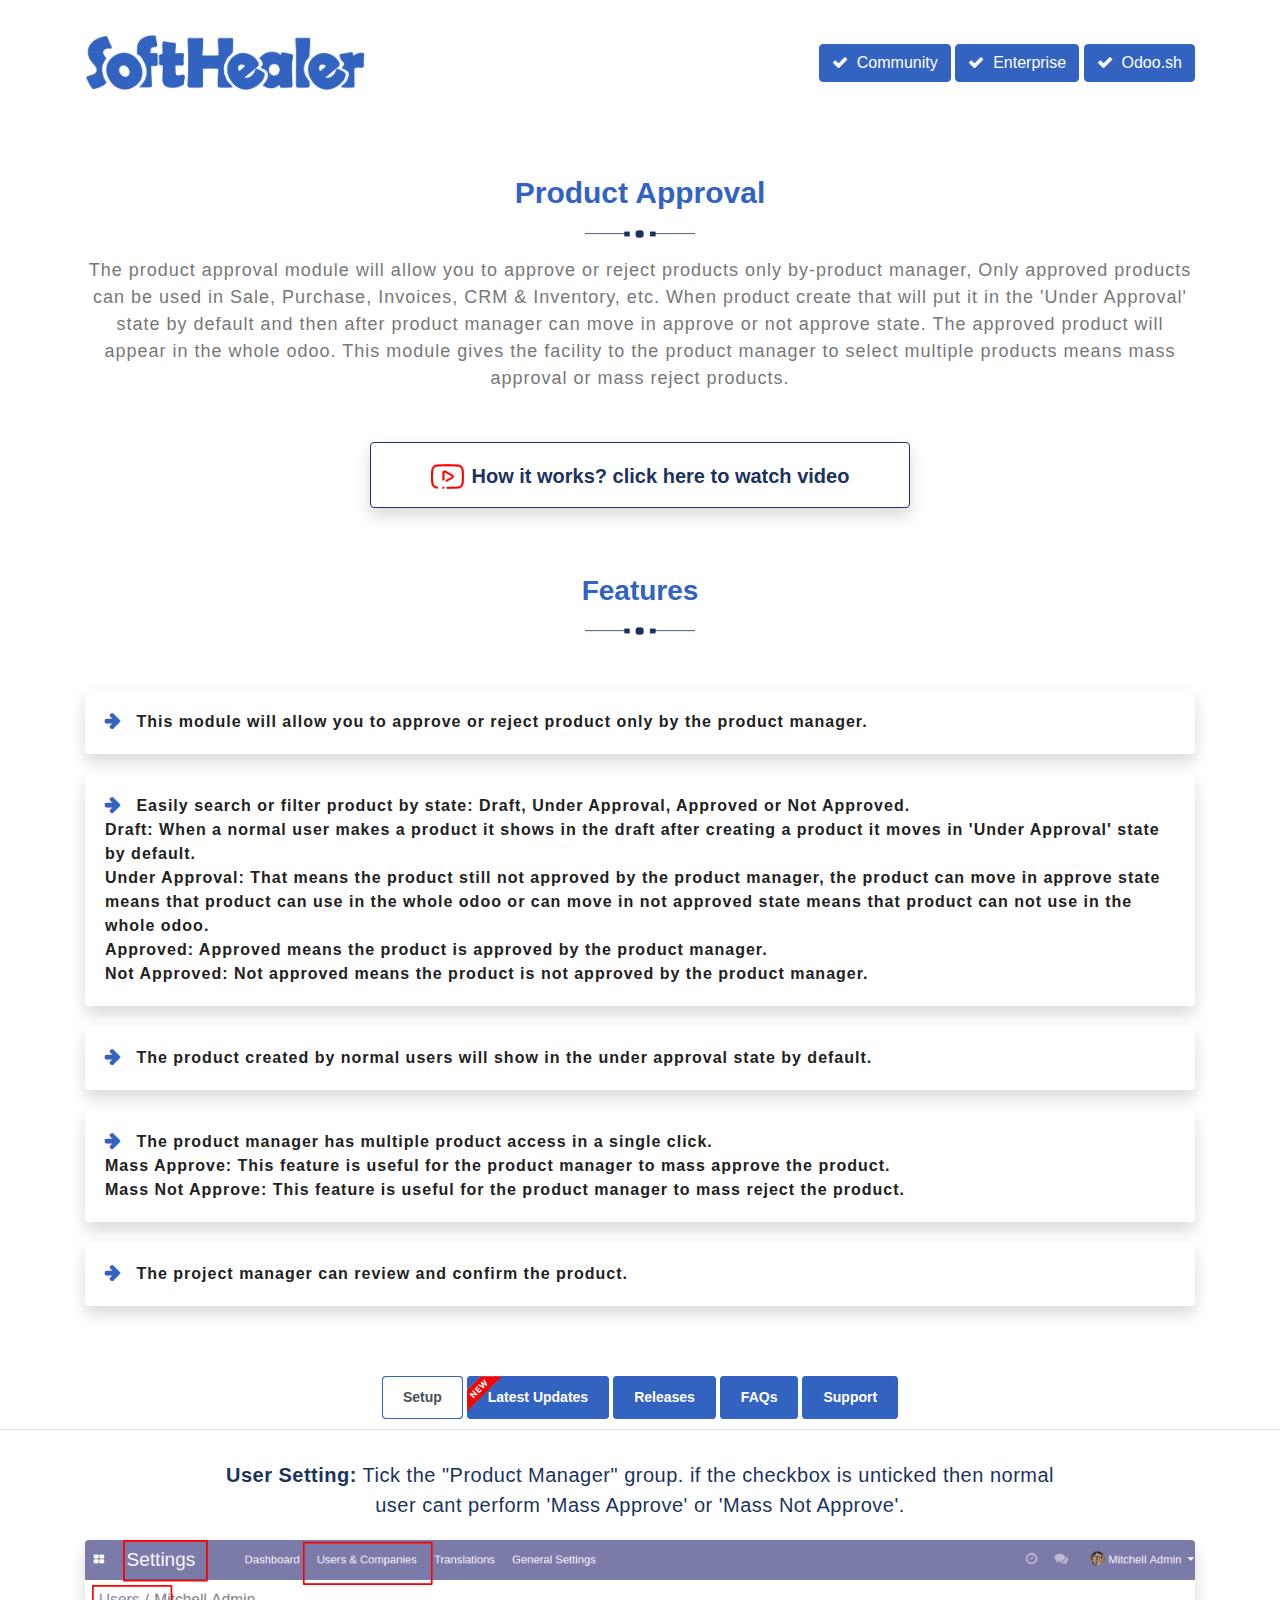
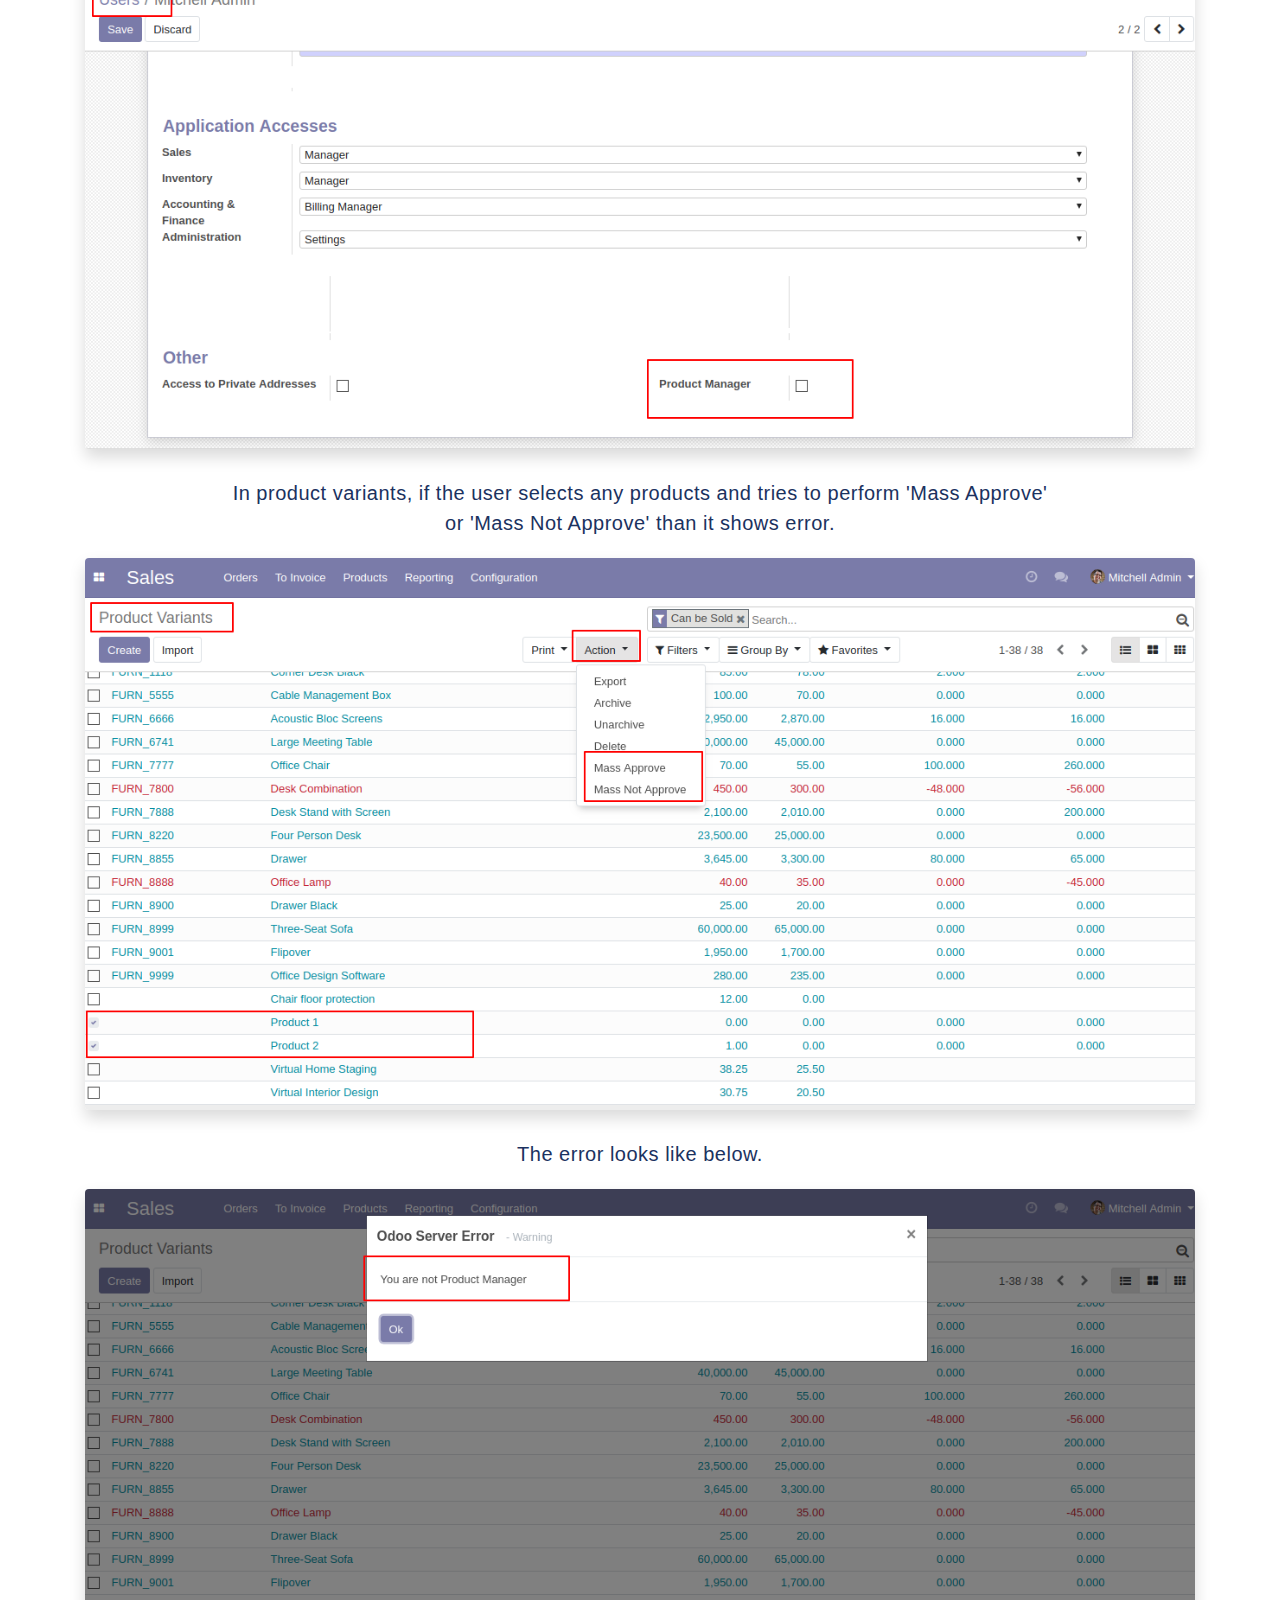
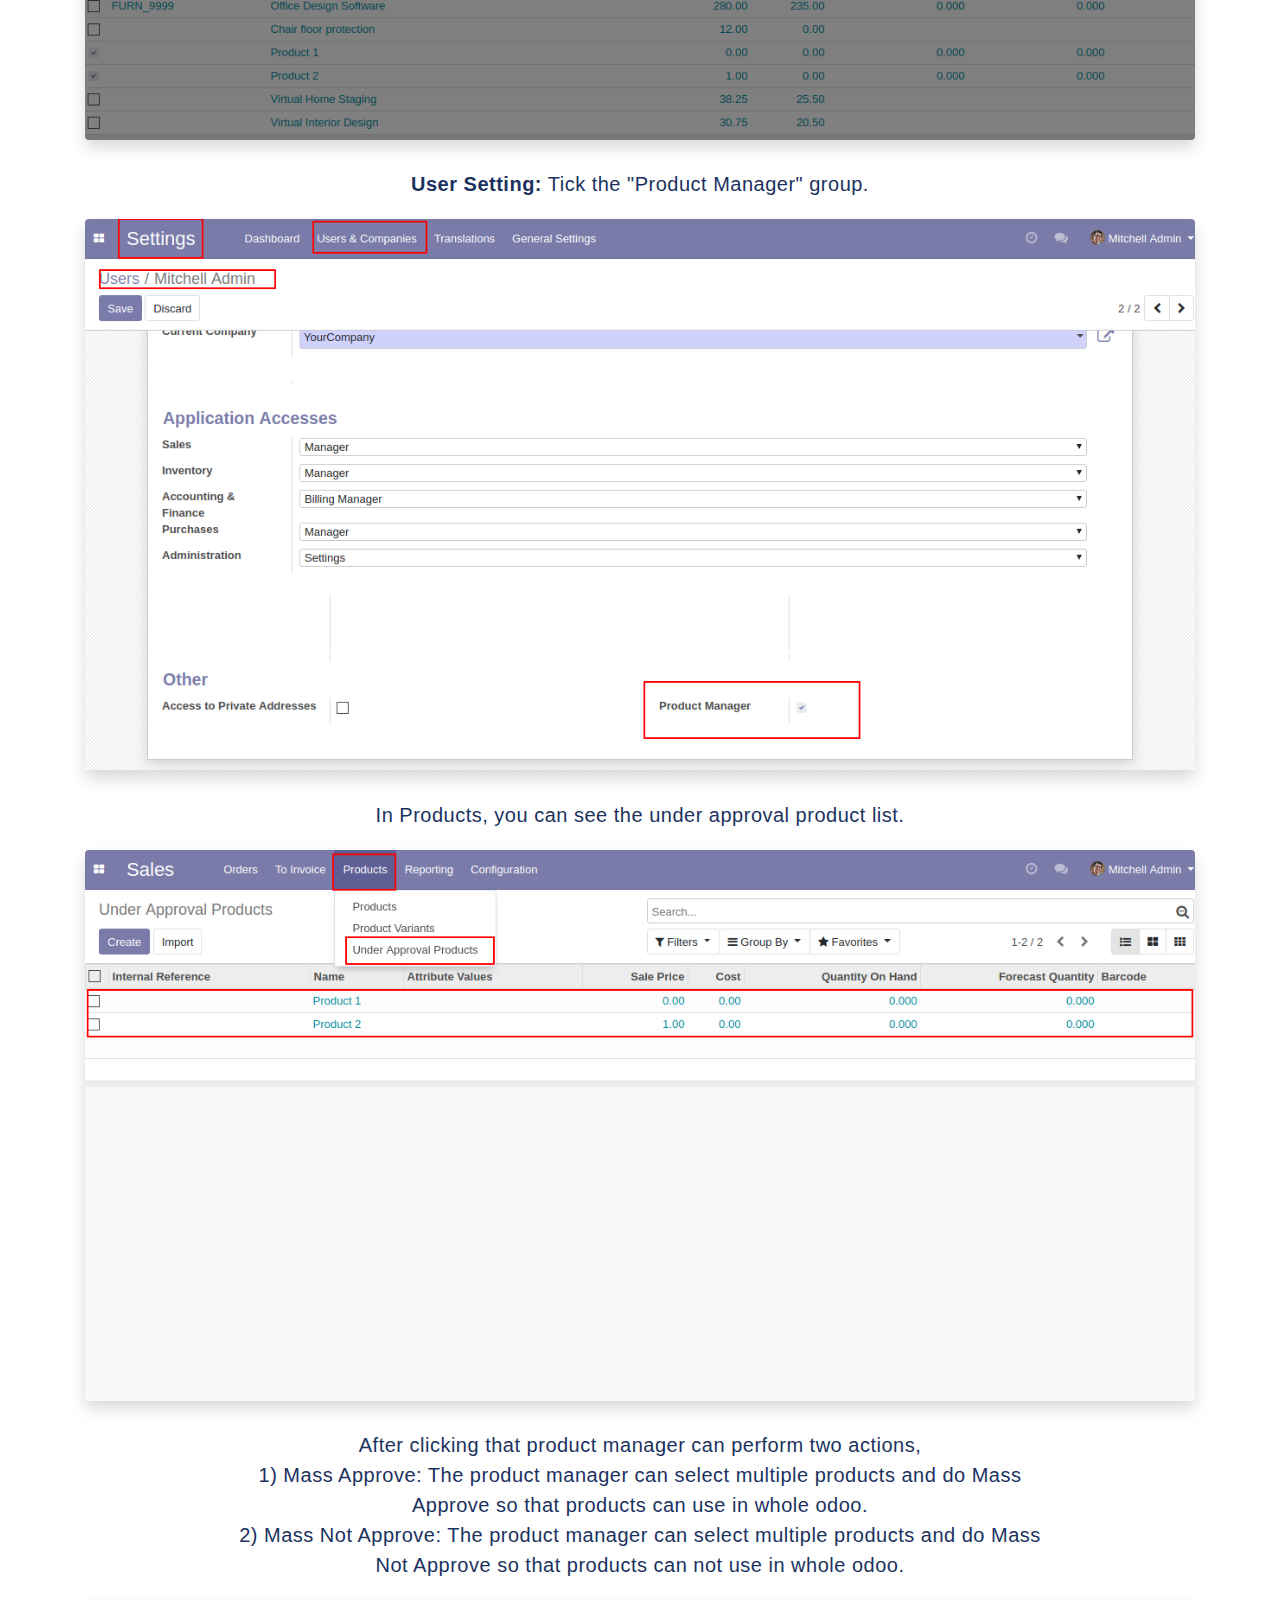
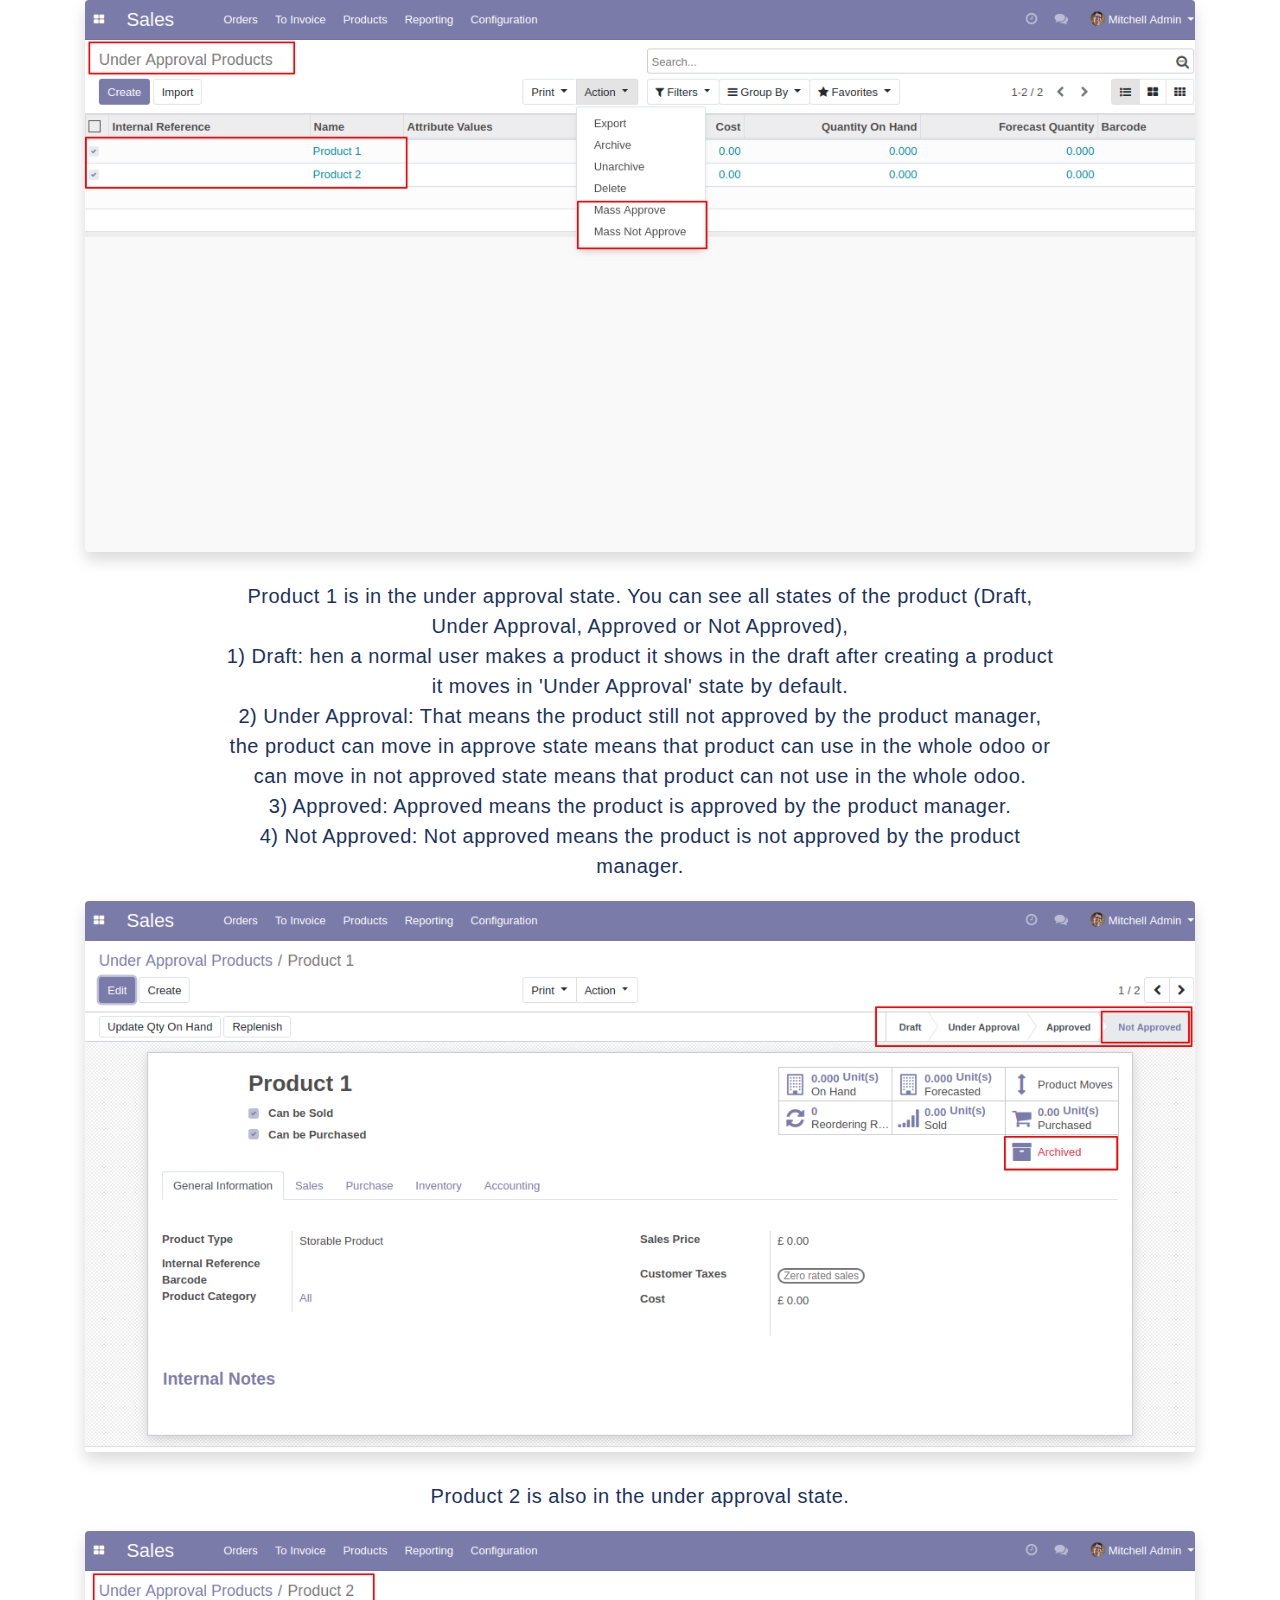
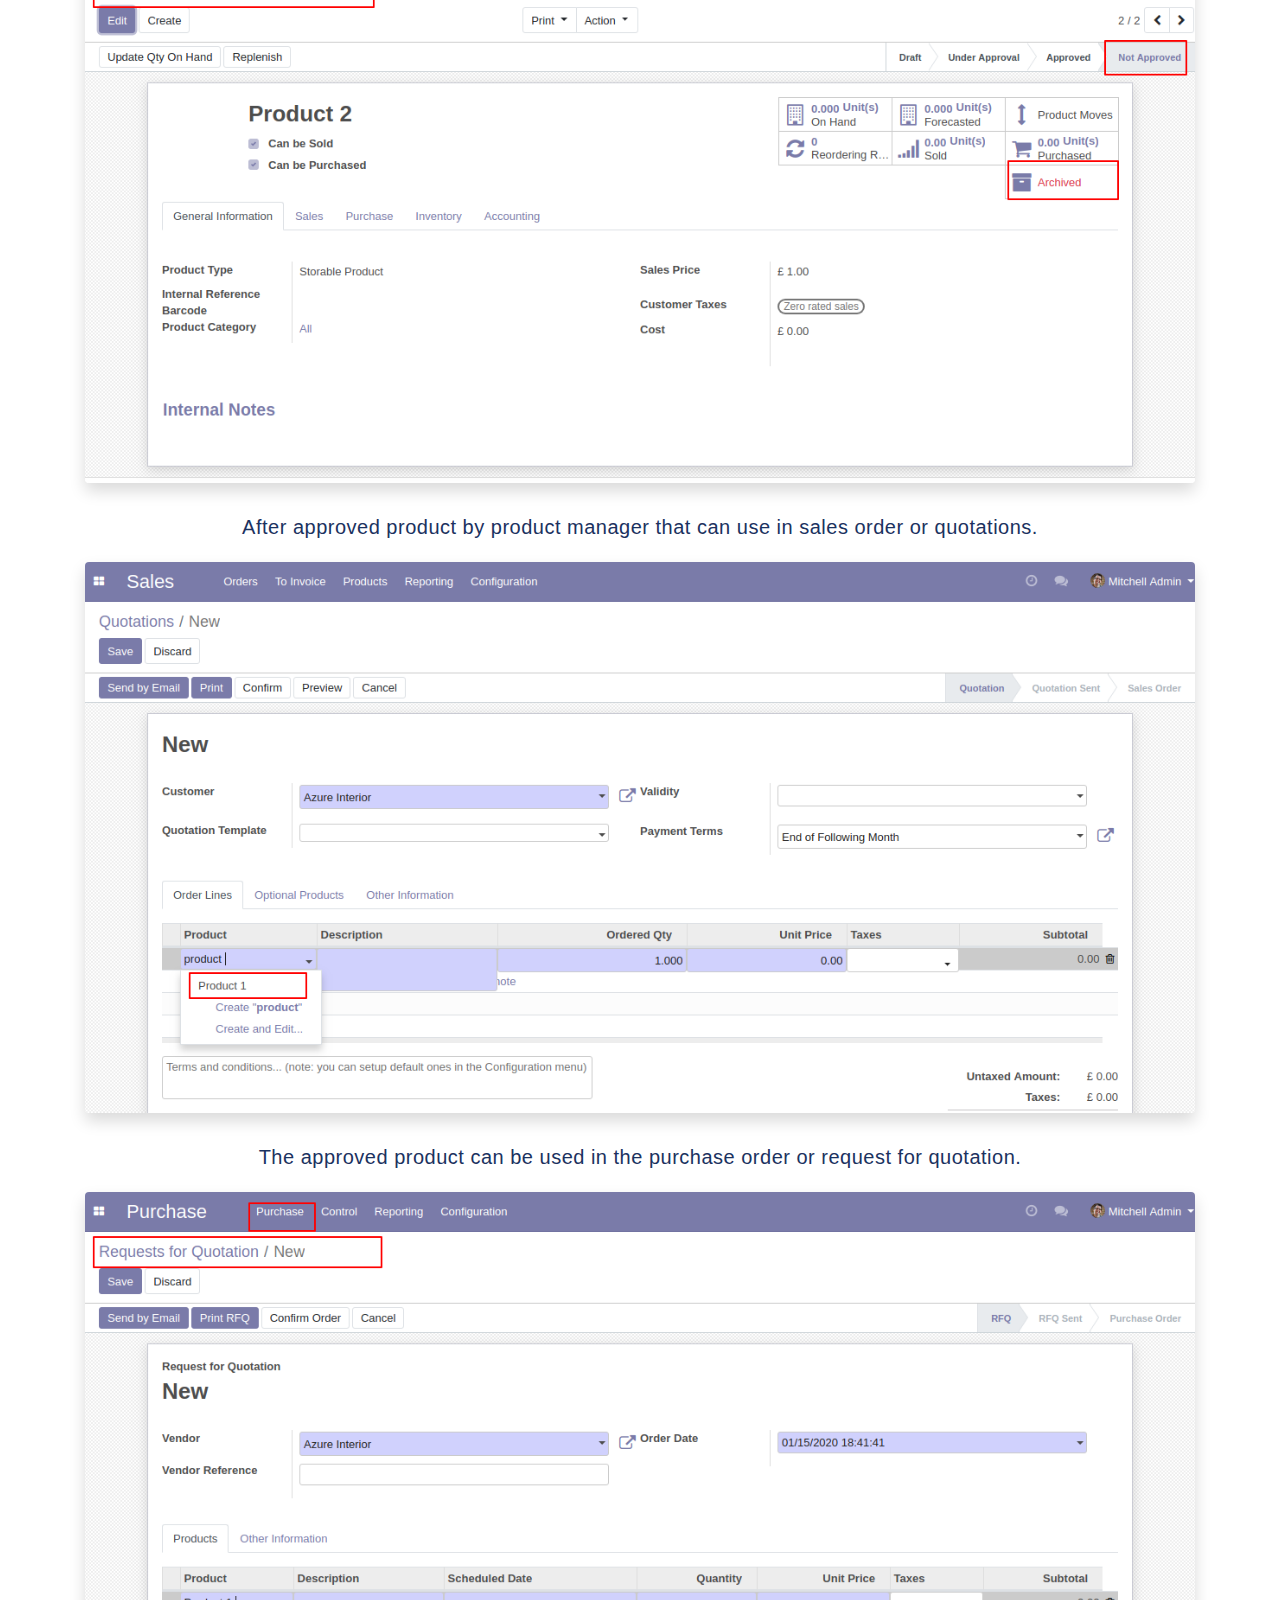
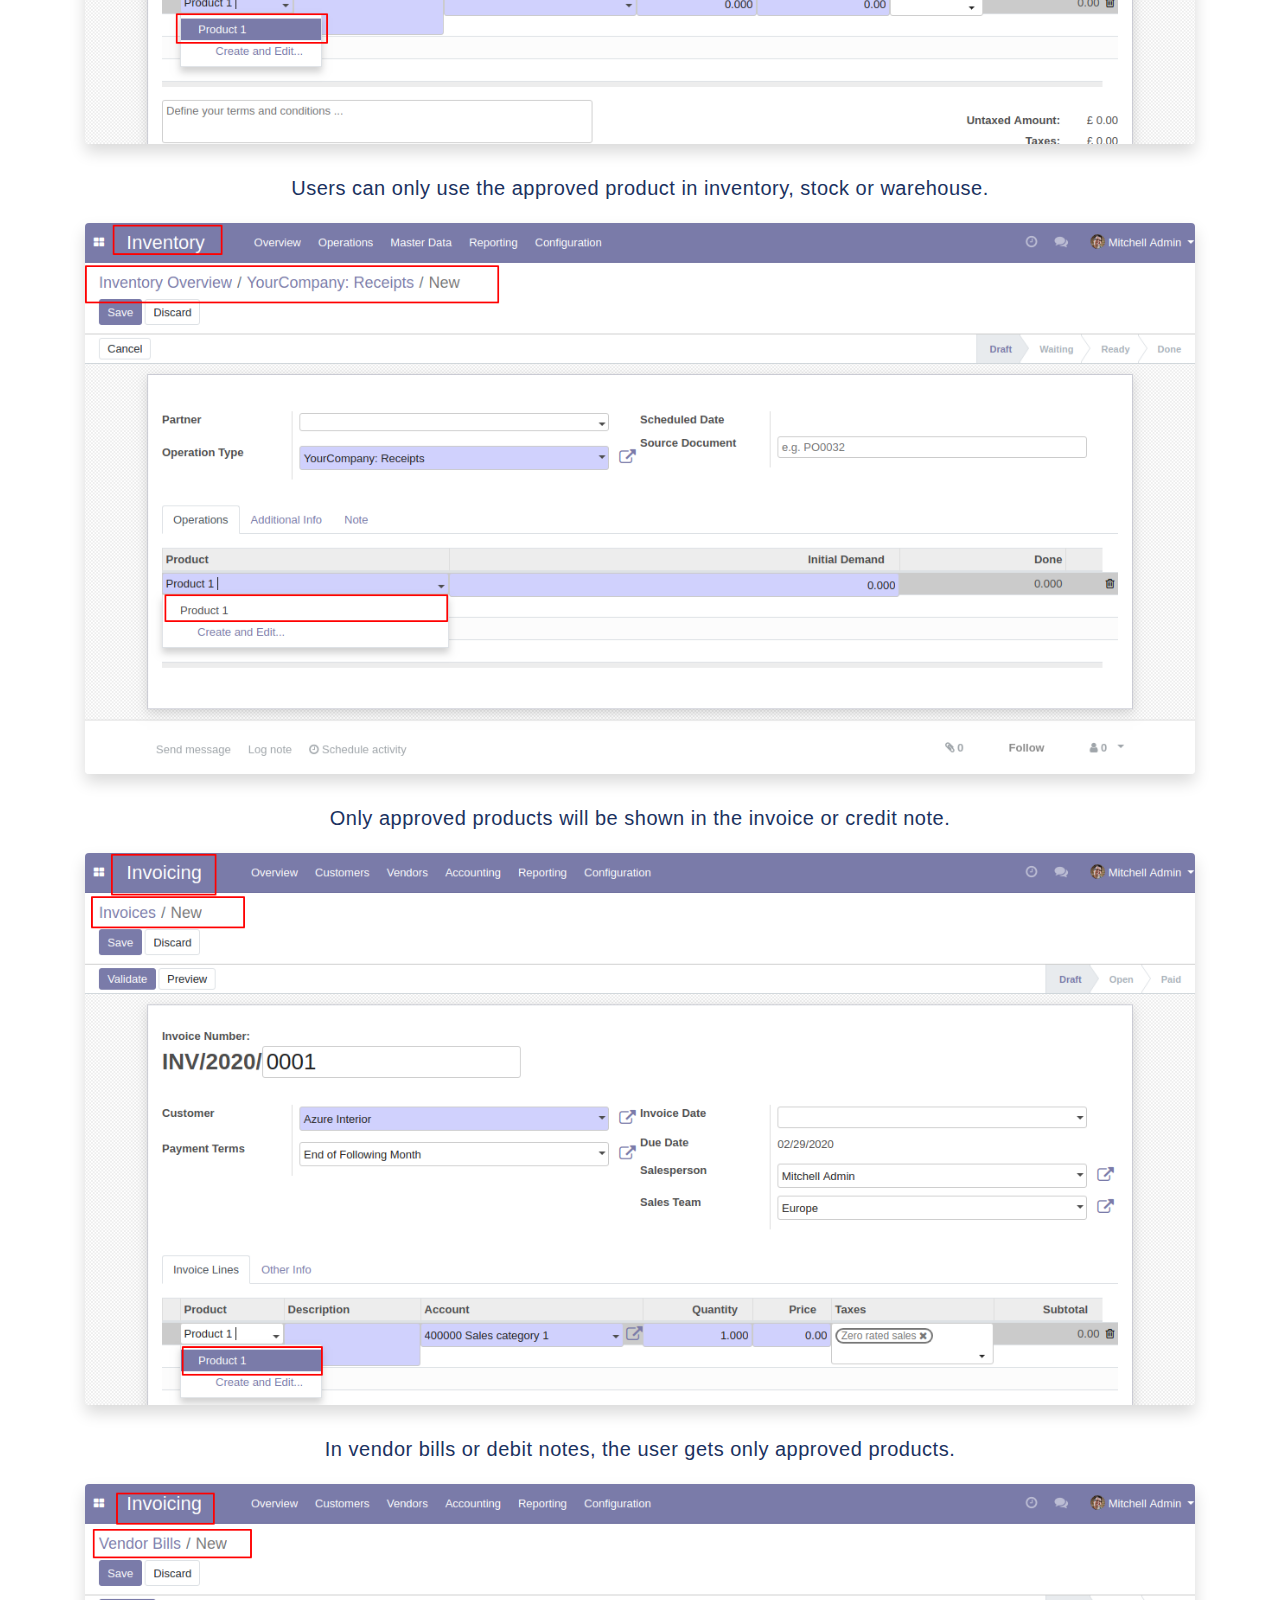
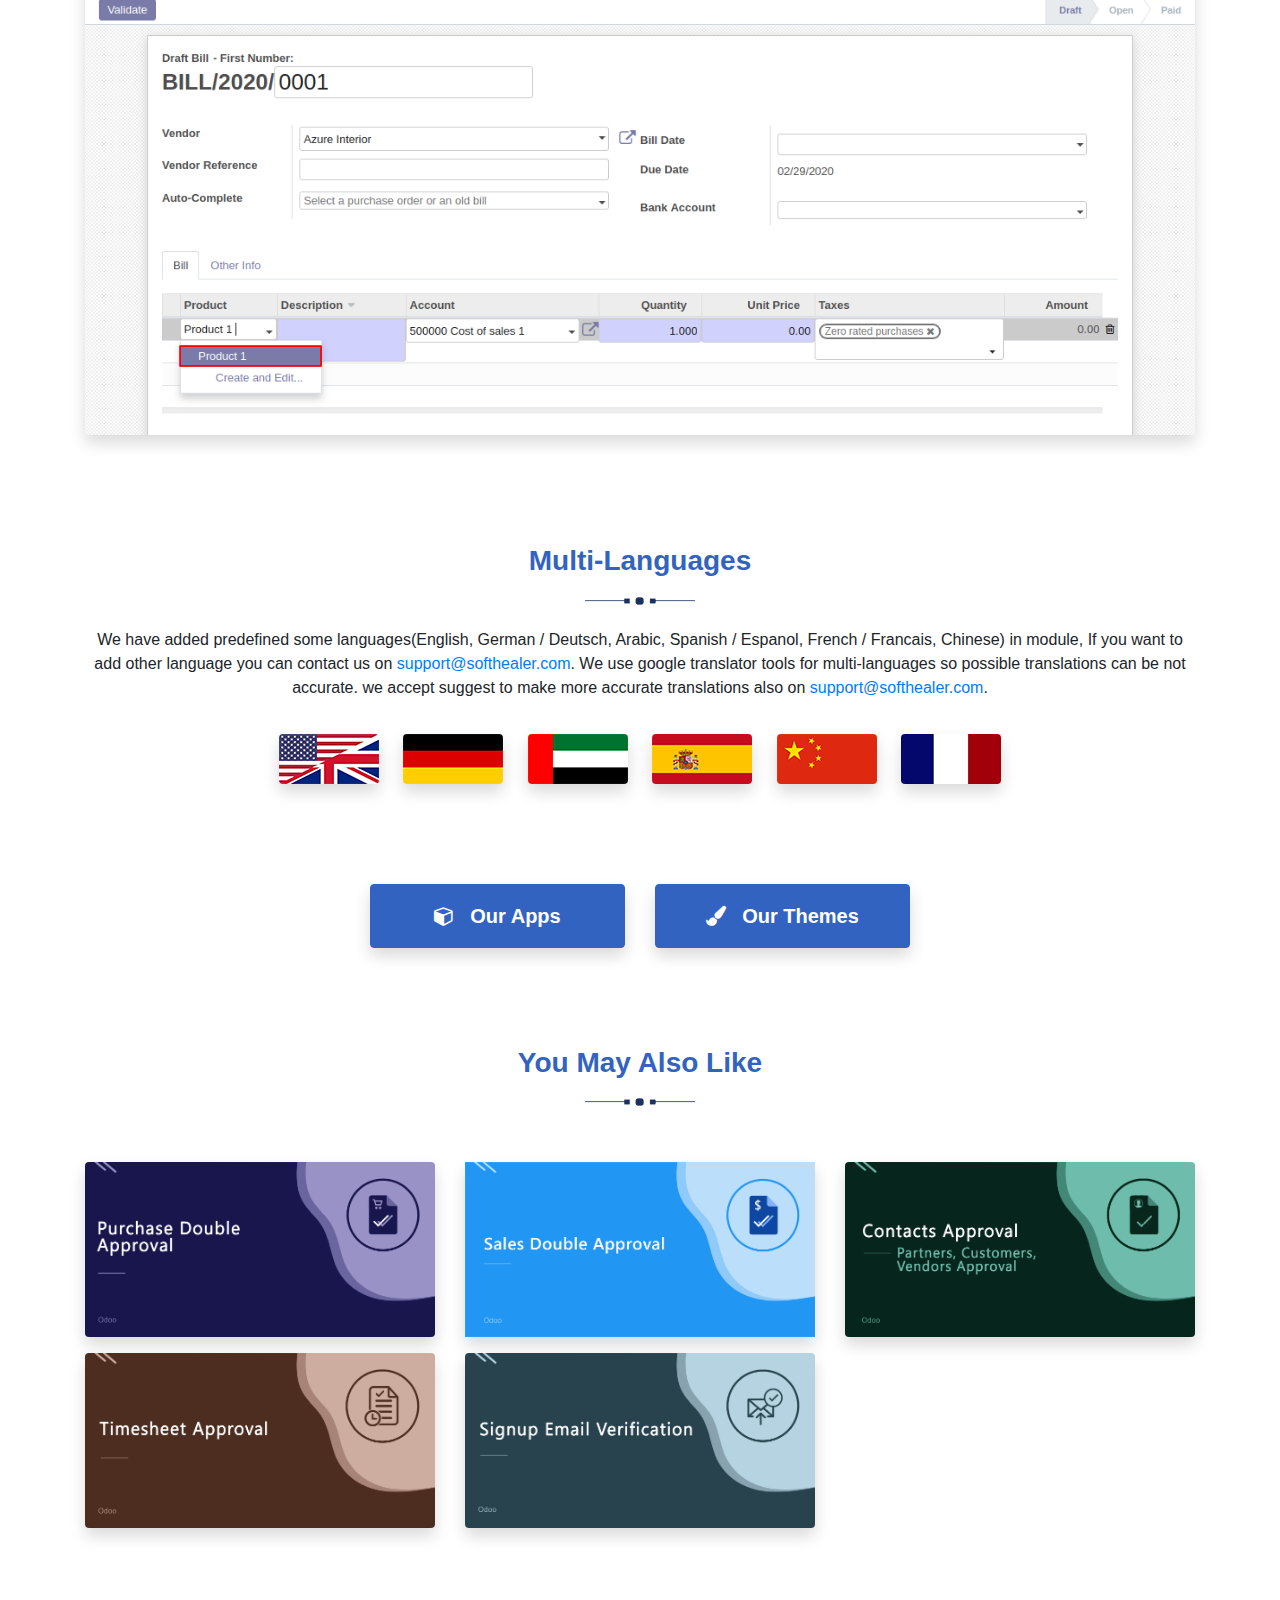
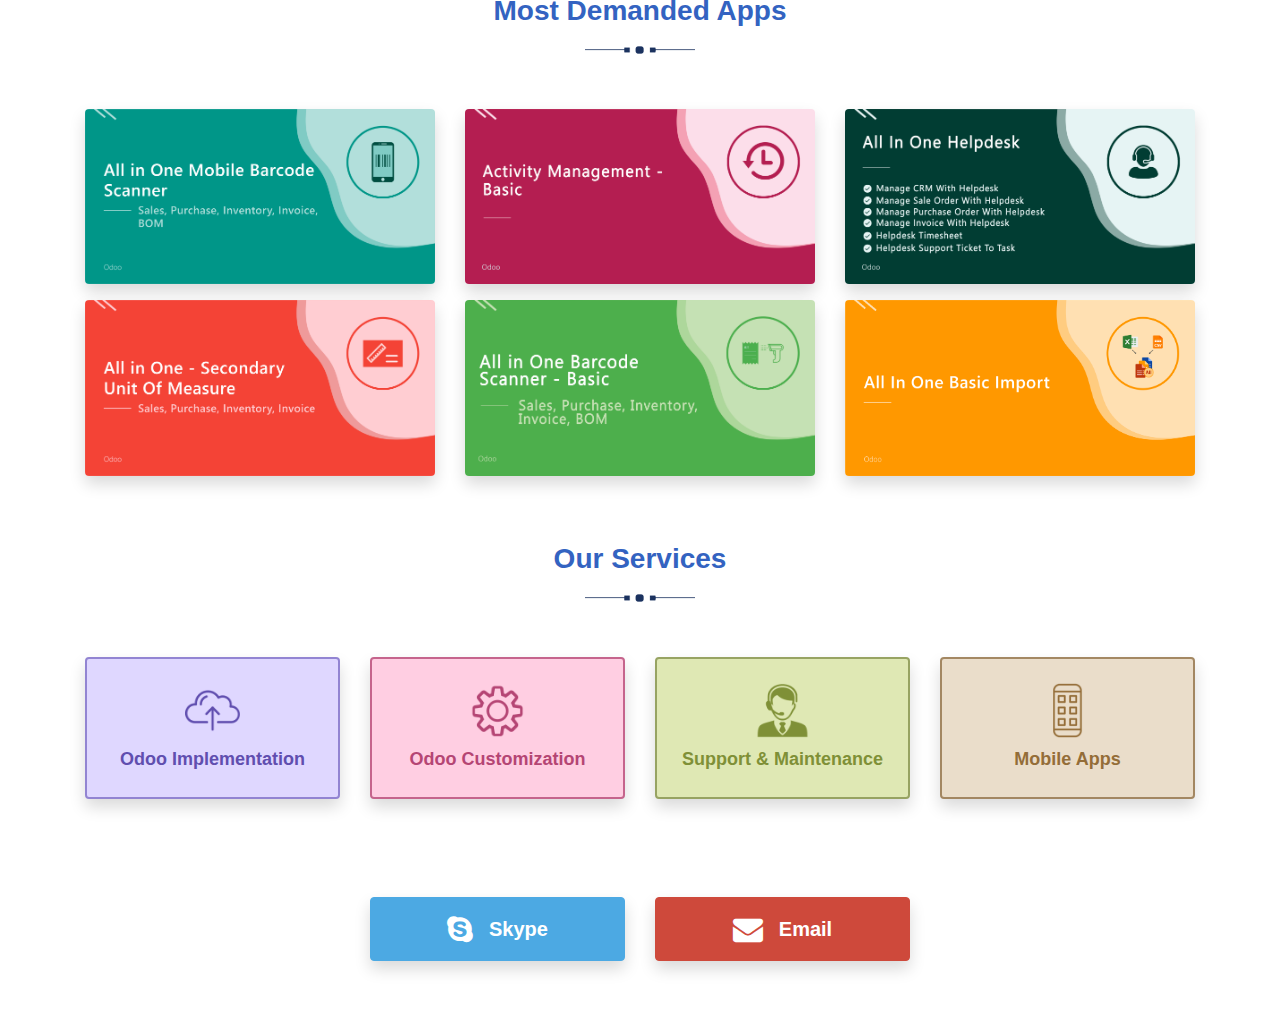
<file: sh_product_approval/static/description/index.html>
<!DOCTYPE html>
<html>
   <head>
      <title></title>
      <link rel="stylesheet" href="https://maxcdn.bootstrapcdn.com/bootstrap/4.5.0/css/bootstrap.min.css">
      <link rel="stylesheet" href="https://cdnjs.cloudflare.com/ajax/libs/font-awesome/4.7.0/css/font-awesome.min.css">
      <script src="https://ajax.googleapis.com/ajax/libs/jquery/3.5.1/jquery.min.js"></script>
      <script src="https://cdnjs.cloudflare.com/ajax/libs/popper.js/1.16.0/umd/popper.min.js"></script>
      <script src="https://maxcdn.bootstrapcdn.com/bootstrap/4.5.0/js/bootstrap.min.js"></script>


   </head>
   <body>
      <section id="sh_module_heading">
         <div class="container">
            <div class="sh_center text-center" style='margin: 2rem 0;'>
               <div class="row align-items-center" style='align-items: center;'>
                  <div class="col-lg-4 col-md-4 col-sm-12" style='text-align: left;'>
                     <img src='softhealer.png' alt='logo' style="width: 80%;">
                  </div>
                  <div class="col-lg-8 col-md-8 col-sm-12" style='text-align: right;'>
                     <span class='btn btn-primary' style="position: relative; overflow: hidden; border: 1px solid transparent; padding: .375rem .75rem; font-size: 1rem; line-height: 1.5; border-radius: .25rem; background-color: #3363c1;border-color: #3363c1;"><i class='fa fa-check' style="margin-right: 9px;"></i>Community</span>
                     <span class='btn btn-primary' style="position: relative; overflow: hidden; border: 1px solid transparent; padding: .375rem .75rem; font-size: 1rem; line-height: 1.5; border-radius: .25rem; background-color: #3363c1;border-color: #3363c1;"><i class='fa fa-check' style="margin-right: 9px;"></i>Enterprise</span>
                     <span class='btn btn-primary' style="position: relative; overflow: hidden; border: 1px solid transparent; padding: .375rem .75rem; font-size: 1rem; line-height: 1.5; border-radius: .25rem; background-color: #3363c1;border-color: #3363c1;"><i class='fa fa-check' style="margin-right: 9px;"></i>Odoo.sh</span>
                  </div>
               </div>
            </div>
         </div>
      </section>
      <!-- heading  -->
      <section id="sh_module_heading" style="padding-top: 50px;">
         <div class="container">
            <div class="sh_center text-center">
               <h4 style="font-size: 30px;font-weight: 600;color: #3363c1;margin-bottom: 10px;">Product Approval</h4>
               <!-- <img src="shape.png" style="width: 100px;display: block;text-align: center;margin: auto;margin-bottom: 20px;" /> -->
               <img src="heading.png" alt="heading" />
               <p style="color: #777;font-size: 18px;margin: 0;letter-spacing: 1px;margin-top: 12px;">The product approval module will allow you to approve or reject products only by-product manager, Only approved products can be used in Sale, Purchase, Invoices, CRM & Inventory, etc. When product create that will put it in the 'Under Approval' state by default and then after product manager can move in approve or not approve state. The approved product will appear in the whole odoo. This module gives the facility to the product manager to select multiple products means mass approval or mass reject products.</p>
            </div>
         </div>
      </section>
      <section id="sh_module_heading" style="padding-top: 50px;">
         <div class="container">
            <div class="row">
               <div class="col-lg-3 hidden-xs" style="padding: 2.5rem 1rem !important;">
               </div>
               <div class="col-lg-6 col-md-6 col-sm-12 col-12 mb-2">
                  <div class="mx-auto">
                     <a href="https://youtu.be/tpShTDOts10" target="_blank" class="shadow rounded py-3 px-4 mb-2 s_tooltip_tabs_tooltip_image s_figure_link text-center btn" style="border-width: 1px;border-style: solid;border-color: #1b325f;color: #1b325f;position: relative; overflow: hidden;text-decoration: none;border-radius: 0px;display: inline-block;font-size: 20px;font-weight: bold;width: 100%;border-radius: 0.25rem !important;"><span><img class="mr-2" src="vd_btn.png" alt="video_btn" style="height: 25px;" /></span><span class="align-middle">How it works? click here to watch video</span></a>
                  </div>
               </div>
               <div class="col-lg-3 hidden-xs" style="padding: 2.5rem 1rem !important;">
               </div>
            </div>
         </div>
      </section>




      <section id="sh_feature" style="padding-top: 50px;background-color: transparent;">
         <div class="container">
            <div class="sh_center text-center mb-5">
               <h4 style="font-size: 28px;font-weight: 600;color: #3363c1;margin-bottom: 10px;">Features</h4>
               <!-- <hr style="width: 100px;border-width: 2px;border-color: #3363c1;" /> -->
               <img src="heading.png" alt="heading" />
            </div>
      <div id="Feature" class="tab-pane active">
         <ul style="padding: 0;list-style: none;">
            <li class="shadow rounded" style="padding: 20px;margin-bottom: 20px;font-size: 16px;color: #212121;font-weight: 600;letter-spacing: 1px;display: block;border-radius: 0.25rem !important;"><span class="fa fa-arrow-right" style="color: #3363c1;font-weight: 600;font-size: 18px;padding-right: 10px;"></span>  This module will allow you to approve or reject product only by the product manager.
            </li>
            <li class="shadow rounded" style="padding: 20px;margin-bottom: 20px;font-size: 16px;color: #212121;font-weight: 600;letter-spacing: 1px;display: block;border-radius: 0.25rem !important;"><span class="fa fa-arrow-right" style="color: #3363c1;font-weight: 600;font-size: 18px;padding-right: 10px;"></span>  Easily search or filter product by state: Draft, Under Approval, Approved or Not Approved.<br>

<b>Draft:</b>  When a normal user makes a product it shows in the draft after creating a product it moves in 'Under Approval' state by default. <br>

<b>Under Approval:</b> That means the product still not approved by the product manager, the product can move in approve state means that product can use in the whole odoo or can move in not approved state means that product can not use in the whole odoo. <br>

<b>Approved:</b> Approved means the product is approved by the product manager. <br>

<b>Not Approved:</b> Not approved means the product is not approved by the product manager. <br>
            </li>
            <li class="shadow rounded" style="padding: 20px;margin-bottom: 20px;font-size: 16px;color: #212121;font-weight: 600;letter-spacing: 1px;display: block;border-radius: 0.25rem !important;"><span class="fa fa-arrow-right" style="color: #3363c1;font-weight: 600;font-size: 18px;padding-right: 10px;"></span> The product created by normal users will show in the under approval state by default.
            </li>
            <li class="shadow rounded" style="padding: 20px;margin-bottom: 20px;font-size: 16px;color: #212121;font-weight: 600;letter-spacing: 1px;display: block;border-radius: 0.25rem !important;"><span class="fa fa-arrow-right" style="color: #3363c1;font-weight: 600;font-size: 18px;padding-right: 10px;"></span> The product manager has multiple product access in a single click. <br>
<b>Mass Approve:</b> This feature is useful for the product manager to mass approve the product. <br>

<b>Mass Not Approve:</b> This feature is useful for the product manager to mass reject the product. 
            </li>
            <li class="shadow rounded" style="padding: 20px;margin-bottom: 20px;font-size: 16px;color: #212121;font-weight: 600;letter-spacing: 1px;display: block;border-radius: 0.25rem !important;"><span class="fa fa-arrow-right" style="color: #3363c1;font-weight: 600;font-size: 18px;padding-right: 10px;"></span> The project manager can review and confirm the product.
            </li>

         </ul>
      </div>
   </div>
</section>
<section id="sh_tab" style="padding-top: 50px;background-color: transparent;">
   <div class="">
      <ul class="nav nav-tabs justify-content-center" role="tablist" style="justify-content: center;padding-bottom: 10px;background-color: transparent;">
         
            <li class="nav-item rounded" style="cursor:pointer; background-color: #3363c1;color: #fff;border-radius: 0;font-weight: 600;font-size: 14px;margin: 0 2px;border-radius: 0.25rem !important;">
            <span class="nav-link active rounded" data-toggle="tab" href="#Configurations" style="cursor: pointer;border: 1px solid #3363c1;padding: 10px 20px;border-top-left-radius: 0px;border-top-right-radius: 0px;">Setup</span>
            </li>
             <li class="nav-item position-relative" style="cursor:pointer; background-color: #3363c1;color: #fff;border-radius: 0;font-weight: 600;font-size: 14px;margin: 0 2px;border-radius: 0.25rem !important;">
            <span class="nav-link rounded" data-toggle="tab" href="#Releases" style="cursor: pointer;border: 1px solid #3363c1;padding: 10px 20px;border-top-left-radius: 0px;border-top-right-radius: 0px;">Latest Updates<img class="position-absolute fixed-top" src="new2.png" alt="new_tag_ribbon" style="height:35px"></span>
            </li>
            <li class="nav-item rounded" style="cursor:pointer; background-color: #3363c1;color: #fff;border-radius: 0;font-weight: 600;font-size: 14px;margin: 0 2px;border-radius: 0.25rem !important;">
            <span class="nav-link rounded" data-toggle="tab" href="#Release" style="cursor: pointer;border: 1px solid #3363c1;padding: 10px 20px;border-top-left-radius: 0px;border-top-right-radius: 0px;">Releases</span>
            </li>
            <li class="nav-item rounded" style="cursor:pointer; background-color: #3363c1;color: #fff;border-radius: 0;font-weight: 600;font-size: 14px;margin: 0 2px;border-radius: 0.25rem !important;">
            <span class="nav-link rounded" data-toggle="tab" href="#FAQ" style="cursor: pointer;border: 1px solid #3363c1;padding: 10px 20px;border-top-left-radius: 0px;border-top-right-radius: 0px;">FAQs</span>
            </li>
            <li class="nav-item rounded" style="cursor:pointer; background-color: #3363c1;color: #fff;border-radius: 0;font-weight: 600;font-size: 14px;margin: 0 2px;border-radius: 0.25rem !important;">
            <span class="nav-link rounded" data-toggle="tab" href="#Support" style="cursor: pointer;border: 1px solid #3363c1;padding: 10px 20px;border-top-left-radius: 0px;border-top-right-radius: 0px;">Support</span>
            </li>
      </ul>
      <div class="tab-content" style="padding-top: 30px;background-color: transparent;padding-bottom: 30px;">
         
         <!-- tab 2 -->
         <div id="Configurations" class="tab-pane active">
            <section id="sh_configuration">
               <div class="container">
                  <div class="text-center">
                     <p style="color: #1b325f;font-size: 20px;max-width: 75%;margin: auto;margin-bottom: 20px;letter-spacing: .5px;">
         <b> User Setting:</b> Tick the "Product Manager" group. if the checkbox is unticked then normal user cant perform 'Mass Approve' or 'Mass Not Approve'.
      </p>
      <div  style="margin:5px auto;">
         <img class="img-responsive rounded shadow" src="1.png" style="width:100%;">
      </div>
<br/>  
<p style="color: #1b325f;font-size: 20px;max-width: 75%;margin: auto;margin-bottom: 20px;letter-spacing: .5px;">
    In product variants, if the user selects any products and tries to perform 'Mass Approve' or 'Mass Not Approve' than it shows error.
      </p>
      <div  style="margin:5px auto;">
         <img class="img-responsive rounded shadow" src="2.png" style="width:100%;">
      </div>
<br/>  

<p style="color: #1b325f;font-size: 20px;max-width: 75%;margin: auto;margin-bottom: 20px;letter-spacing: .5px;">
    The error looks like below.
      </p>
      <div  style="margin:5px auto;">
         <img class="img-responsive rounded shadow" src="3.png" style="width:100%;">
      </div>
<br/>  
<p style="color: #1b325f;font-size: 20px;max-width: 75%;margin: auto;margin-bottom: 20px;letter-spacing: .5px;">
     <b> User Setting:</b> Tick the "Product Manager" group.
      </p>
      <div  style="margin:5px auto;">
         <img class="img-responsive rounded shadow" src="s3.png" style="width:100%;">
      </div>
<br/>  
<p style="color: #1b325f;font-size: 20px;max-width: 75%;margin: auto;margin-bottom: 20px;letter-spacing: .5px;">
    In Products, you can see the under approval product list.
      </p>
      <div  style="margin:5px auto;">
         <img class="img-responsive rounded shadow" src="4.png" style="width:100%;">
      </div>
<br/>  
<p style="color: #1b325f;font-size: 20px;max-width: 75%;margin: auto;margin-bottom: 20px;letter-spacing: .5px;">
    After clicking that product manager can perform two actions, <br>
1) Mass Approve: The product manager can select multiple products and do Mass Approve so that products can use in whole odoo. <br>
2) Mass Not Approve: The product manager can select multiple products and do Mass Not Approve so that products can not use in whole odoo.
      </p>
      <div  style="margin:5px auto;">
         <img class="img-responsive rounded shadow" src="5.png" style="width:100%;">
      </div>
<br/>  
<p style="color: #1b325f;font-size: 20px;max-width: 75%;margin: auto;margin-bottom: 20px;letter-spacing: .5px;">
    Product 1 is in the under approval state. You can see all states of the product (Draft, Under Approval, Approved or Not Approved), 
    <br> 1) Draft: hen a normal user makes a product it shows in the draft after creating a product it moves in 'Under Approval' state by default. <br>
2) Under Approval: That means the product still not approved by the product manager, the product can move in approve state means that product can use in the whole odoo or can move in not approved state means that product can not use in the whole odoo.  <br>
3) Approved: Approved means the product is approved by the product manager. <br>
4) Not Approved: Not approved means the product is not approved by the product manager.<br>
      </p>
      <div  style="margin:5px auto;">
         <img class="img-responsive rounded shadow" src="6.png" style="width:100%;">
      </div>
<br/>  
<p style="color: #1b325f;font-size: 20px;max-width: 75%;margin: auto;margin-bottom: 20px;letter-spacing: .5px;">
    Product 2 is also in the under approval state.
      </p>
      <div  style="margin:5px auto;">
         <img class="img-responsive rounded shadow" src="7.png" style="width:100%;">
      </div>
<br/>  
<p style="color: #1b325f;font-size: 20px;max-width: 75%;margin: auto;margin-bottom: 20px;letter-spacing: .5px;">
    After approved product by product manager that can use in sales order or quotations.
      </p>
      <div  style="margin:5px auto;">
         <img class="img-responsive rounded shadow" src="8.png" style="width:100%;">
      </div>
<br/>  
<p style="color: #1b325f;font-size: 20px;max-width: 75%;margin: auto;margin-bottom: 20px;letter-spacing: .5px;">
    The approved product can be used in the purchase order or request for quotation.
      </p>
      <div  style="margin:5px auto;">
         <img class="img-responsive rounded shadow" src="9.png" style="width:100%;">
      </div>
<br/>  
<p style="color: #1b325f;font-size: 20px;max-width: 75%;margin: auto;margin-bottom: 20px;letter-spacing: .5px;">
    Users can only use the approved product in inventory, stock or warehouse.
      </p>
      <div  style="margin:5px auto;">
         <img class="img-responsive rounded shadow" src="10.png" style="width:100%;">
      </div>
<br/>  
<p style="color: #1b325f;font-size: 20px;max-width: 75%;margin: auto;margin-bottom: 20px;letter-spacing: .5px;">
    Only approved products will be shown in the invoice or credit note.

      </p>
      <div  style="margin:5px auto;">
         <img class="img-responsive rounded shadow" src="11.png" style="width:100%;">
      </div>
<br/>  
<p style="color: #1b325f;font-size: 20px;max-width: 75%;margin: auto;margin-bottom: 20px;letter-spacing: .5px;">
    In vendor bills or debit notes, the user gets only approved products.


      </p>
      <div  style="margin:5px auto;">
         <img class="img-responsive rounded shadow" src="12.png" style="width:100%;">
      </div>
<br/>  



                     <!-- sub TAB -->

                  </div>
               </div>
            </section>
         </div>
         <!-- tab 2 -->
           <div id="Releases" class="tab-pane fade container">
             <section id="sh_configuration">
                  <div class="container">
                      <div class="text-center">

                        <p style="color: #777;font-size: 18px;max-width: 75%;margin: auto;margin-bottom: 20px;letter-spacing: 1px;"> Manager can directly move product to "Not Approved" state from "Under Approval" state. <br/> Approved & Not Approved state position interchange. </p>
                          <div class="col-md-12">
                           <img class="img-responsive" src="ss0.png" style="width: 100%;" />
                     </div> <br/>


                  </div>
               </div>
            </section>
           </div>
         <!-- tab 3 -->
         <div id="Release" class="tab-pane fade container">
           <div class="sh_content shadow rounded bg-white" style="padding: 20px;margin-bottom: 15px;">
               <h4 style="font-size: 16px;margin: 0;color: #212121;text-decoration: none;font-weight: 600;letter-spacing: 1px;display: block;"><span class="fa fa-hand-o-right" style="color: #3363c1;font-weight: 600;font-size: 18px;padding-right: 10px;"></span> <span>Version 16.0.2</span> | <span style="color: #3363c1;">Released on : 7<sup>th</sup>December 2022</span></h4>
               <div style="font-size: 16px;padding-left: 32px;color: #555;margin: 0;padding-top: 15px;">
                  <div style="font-weight: normal;" class="d-flex align-items-center"><span
                                class="badge badge-success mr-2"
                                style="
                                    background-color: #43a047 !important;
                                    padding: 5px 17px;
                                    border-radius: 3px;
                                    color: #fff;
                                    font-size: 9px;
                                    text-transform: uppercase;
                                    font-weight: bold;
                                    box-shadow: 0 1px 3px rgba(0, 0, 0, 0.12), 0 1px 2px rgba(0, 0, 0, 0.24);
                                "
                            >
                                New
                            </span>
                            <span style="vertical-align: middle;font-size: 15px;">Approved & Not Approved State Position Interchanged.</span></div>
                                              <div style="font-weight: normal;" class="d-flex align-items-center"><span
                                class="badge badge-success mr-2"
                                style="
                                    background-color: #43a047 !important;
                                    padding: 5px 17px;
                                    border-radius: 3px;
                                    color: #fff;
                                    font-size: 9px;
                                    text-transform: uppercase;
                                    font-weight: bold;
                                    box-shadow: 0 1px 3px rgba(0, 0, 0, 0.12), 0 1px 2px rgba(0, 0, 0, 0.24);
                                "
                            >
                                New
                            </span>
                            <span style="vertical-align: middle;font-size: 15px;">Manager Can Directly Move Product To "Not Approved" State From "Under Approval" State.</span></div>
               </div>
            </div>
             
             <div class="sh_content shadow rounded bg-white" style="padding: 20px;margin-bottom: 15px;">
               <h4 style="font-size: 16px;margin: 0;color: #212121;text-decoration: none;font-weight: 600;letter-spacing: 1px;display: block;"><span class="fa fa-hand-o-right" style="color: #3363c1;font-weight: 600;font-size: 18px;padding-right: 10px;"></span> <span>Version 16.0.1</span> | <span style="color: #3363c1;">Released on : 28<sup>th</sup> October 2022</span></h4>
               <div style="font-size: 16px;padding-left: 32px;color: #555;margin: 0;padding-top: 15px;">
                  <div style="font-weight: normal;" class="d-flex align-items-center">
                  <span
                                class="badge mr-2"
                                style="
                                    background-color: #3363c1 !important;
                                    padding: 5px 15px;
                                    border-radius: 3px;
                                    color: #fff;
                                    font-size: 9px;
                                    text-transform: uppercase;
                                    font-weight: bold;
                                    box-shadow: 0 1px 3px rgba(0, 0, 0, 0.12), 0 1px 2px rgba(0, 0, 0, 0.24);
                                "
                            >
                                Initial
                            </span>
                         <span style="vertical-align: middle;font-size: 15px;">Initial Release.</div>
               </div>
            </div>

         </div>
         <!-- tab 3 -->
         <!-- tab 4 -->
         <div id="FAQ" class="tab-pane fade container">
            <div class="demo">
               <div class="panel-group" id="accordion" role="tablist">
                  <div class="panel panel-default shadow rounded bg-white" style="padding: 20px;margin-bottom: 20px;">
                     <div class="panel-heading" role="tab" id="headingOne" style="border: 0;padding: 0;">
                        <h4 class="panel-title" style="margin: 0;">
                           <a role="button" data-toggle="collapse" data-parent="#accordion" href="#collapseOne" aria-expanded="true" aria-controls="collapseOne" style="font-size: 16px;margin: 0;color: #212121;text-decoration: none;font-weight: 600;letter-spacing: 1px;display: flex;">
                              <span class="fa fa-hand-o-right" style="color: #3363c1;font-weight: 600;font-size: 18px;padding-right: 10px;"></span>
                              Is this app compatible with Odoo Community as well as Enterprise?
                              <!--  <span class="fa fa-plus" style="float: right;background-color: #3363c1;width: 35px;height: 35px;text-align: center;line-height: 35px;color: #fff;border-radius: 50%;margin-top: -8px;"></span> -->
                           </a>
                        </h4>
                     </div>
                     <div id="collapseOne1" class="panel-collapse collapse show" role="tabpanel" aria-labelledby="headingOne">
                        <div class="panel-body" style="padding-top: 20px;">
                           <ul style="list-style-type: disc;font-size: 16px;padding-left: 30px;color: #555;margin: 0;">
                              <li style="margin-bottom: 0px;">Yes, this app works perfectly with Odoo Enterprise (Odoo.sh & Premise) as well as Community. </li>
                           </ul>
                        </div>
                     </div>
                  </div>

                  <div class="panel panel-default shadow rounded bg-white" style="padding: 20px;margin-bottom: 20px;">
                     <div class="panel-heading" role="tab" id="headingTwo" style="border: 0;padding: 0;">
                       <h4 class="panel-title" style="margin: 0;">
                         <a class="collapsed" role="button" data-toggle="collapse" data-parent="#accordion" href="#collapseTwo" aria-expanded="false" aria-controls="collapseTwo" style="font-size: 16px;margin: 0;color: #212121;text-decoration: none;font-weight: 600;letter-spacing: 1px;display: flex;">
                           <span class="fa fa-hand-o-right" style="color: #3363c1;font-weight: 600;font-size: 18px;padding-right: 10px;"></span> Is this application compatible with odoo.com(odoo saas)?
                           <!--   <span class="fa fa-plus" style="float: right;background-color: #3363c1;width: 35px;height: 35px;text-align: center;line-height: 35px;color: #fff;border-radius: 50%;margin-top: -8px;"></span> -->
                         </a>
                       </h4>
                     </div>
                     <div id="collapseTwo2" class="panel-collapse collapse show" role="tabpanel" aria-labelledby="headingTwo">
                       <div class="panel-body" style="padding-top: 20px;">
                         <ul style="list-style-type: disc;font-size: 16px;padding-left: 30px;color: #555;margin: 0;">
                           <li style="margin-bottom: 0px;">No, this application is not compatible with odoo.com(odoo saas).</li>
                         </ul>
                       </div>
                     </div>
                   </div>

                
                  <div class="panel panel-default shadow rounded bg-white" style="padding: 20px;margin-bottom: 20px;">
                     <div class="panel-heading" role="tab" id="headingThree" style="border: 0;padding: 0;">
                        <h4 class="panel-title" style="margin: 0;">
                           <a class="collapsed" role="button" data-toggle="collapse" data-parent="#accordion" href="#collapseThree" aria-expanded="false" aria-controls="collapseThree" style="font-size: 16px;margin: 0;color: #212121;text-decoration: none;font-weight: 600;letter-spacing: 1px;display: flex;">
                           <span class="fa fa-hand-o-right" style="color: #3363c1;font-weight: 600;font-size: 18px;padding-right: 10px;"></span>
                           I want some customization in this app. How can I request it?
                           </a>
                        </h4>
                     </div>
                     <div id="collapseThree3" class="panel-collapse collapse show" role="tabpanel" aria-labelledby="headingThree">
                        <div class="panel-body" style="padding-top: 20px;">
                           <ul style="list-style-type: disc;font-size: 16px;padding-left: 30px;color: #555;margin: 0;">
                              <li style="margin-bottom: 0px;">Please Contact Us at <a href='mailto:sales@softhealer.com' style="color: #007bff;font-weight: 600;text-decoration: none;">sales@softhealer.com</a>to request customization.</li>
                           </ul>
                        </div>
                     </div>
                  </div>
                  <div class="panel panel-default shadow rounded bg-white" style="padding: 20px;margin-bottom: 20px;">
                     <div class="panel-heading" role="tab" id="headingThree" style="border: 0;padding: 0;">
                        <h4 class="panel-title" style="margin: 0;">
                           <a class="collapsed" role="button" data-toggle="collapse" data-parent="#accordion" href="#collapseThree" aria-expanded="false" aria-controls="collapseThree" style="font-size: 16px;margin: 0;color: #212121;text-decoration: none;font-weight: 600;letter-spacing: 1px;display: flex;">
                           <span class="fa fa-hand-o-right" style="color: #3363c1;font-weight: 600;font-size: 18px;padding-right: 10px;"></span>
                           Do i get free support?
                           </a>
                        </h4>
                     </div>
                     <div id="collapseThree3" class="panel-collapse collapse show" role="tabpanel" aria-labelledby="headingThree">
                        <div class="panel-body" style="padding-top: 20px;">
                           <ul style="list-style-type: disc;font-size: 16px;padding-left: 30px;color: #555;margin: 0;">
                              <li style="margin-bottom: 0px;">Yes, we provide free support for 100 days.</li>
                           </ul>
                        </div>
                     </div>
                  </div>


                  <div class="panel panel-default shadow rounded bg-white" style="padding: 20px;margin-bottom: 20px;">
                     <div class="panel-heading" role="tab" id="headingThree" style="border: 0;padding: 0;">
                        <h4 class="panel-title" style="margin: 0;">
                           <a class="collapsed" role="button" data-toggle="collapse" data-parent="#accordion" href="#collapseThree" aria-expanded="false" aria-controls="collapseThree" style="font-size: 16px;margin: 0;color: #212121;text-decoration: none;font-weight: 600;letter-spacing: 1px;display: flex;">
                           <span class="fa fa-hand-o-right" style="color: #3363c1;font-weight: 600;font-size: 18px;padding-right: 10px;"></span>
                           Do i get free updates?
                           </a>
                        </h4>
                     </div>
                     <div id="collapseThree3" class="panel-collapse collapse show" role="tabpanel" aria-labelledby="headingThree">
                        <div class="panel-body" style="padding-top: 20px;">
                           <ul style="list-style-type: disc;font-size: 16px;padding-left: 30px;color: #555;margin: 0;">
                              <li style="margin-bottom: 0px;">Yes, you will get free update for lifetime.</li>
                           </ul>
                        </div>
                     </div>
                  </div>

                  <div class="panel panel-default shadow rounded bg-white" style="padding: 20px;margin-bottom: 20px;">
                     <div class="panel-heading" role="tab" id="headingThree" style="border: 0;padding: 0;">
                        <h4 class="panel-title" style="margin: 0;">
                           <a class="collapsed" role="button" data-toggle="collapse" data-parent="#accordion" href="#collapseThree" aria-expanded="false" aria-controls="collapseThree" style="font-size: 16px;margin: 0;color: #212121;text-decoration: none;font-weight: 600;letter-spacing: 1px;display: flex;">
                           <span class="fa fa-hand-o-right" style="color: #3363c1;font-weight: 600;font-size: 18px;padding-right: 10px;"></span>
                           Do we need to install any additional libraries/modules for using this module?
                           </a>
                        </h4>
                     </div>
                     <div id="collapseThree3" class="panel-collapse collapse show" role="tabpanel" aria-labelledby="headingThree">
                        <div class="panel-body" style="padding-top: 20px;">
                           <ul style="list-style-type: disc;font-size: 16px;padding-left: 30px;color: #555;margin: 0;">
                              <li style="margin-bottom: 0px;">No, you don't need to install addition libraries.</li>
                           </ul>
                        </div>
                     </div>
                  </div>

                  <div class="panel panel-default shadow rounded bg-white" style="padding: 20px;margin-bottom: 20px;">
                     <div class="panel-heading" role="tab" id="headingThree" style="border: 0;padding: 0;">
                        <h4 class="panel-title" style="margin: 0;">
                           <a class="collapsed" role="button" data-toggle="collapse" data-parent="#accordion" href="#collapseThree" aria-expanded="false" aria-controls="collapseThree" style="font-size: 16px;margin: 0;color: #212121;text-decoration: none;font-weight: 600;letter-spacing: 1px;display: flex;">
                           <span class="fa fa-hand-o-right" style="color: #3363c1;font-weight: 600;font-size: 18px;padding-right: 10px;"></span>
                           Do I have to buy my module for each version?
                           </a>
                        </h4>
                     </div>
                     <div id="collapseThree3" class="panel-collapse collapse show" role="tabpanel" aria-labelledby="headingThree">
                        <div class="panel-body" style="padding-top: 20px;">
                           <ul style="list-style-type: disc;font-size: 16px;padding-left: 30px;color: #555;margin: 0;">
                              <li style="margin-bottom: 0px;">Yes, You have to download module for each version (13,14,15) except in version 12 or lower.</li>
                           </ul>
                        </div>
                     </div>
                  </div>

                  <div class="panel panel-default shadow rounded bg-white" style="padding: 20px;margin-bottom: 20px;">
                     <div class="panel-heading" role="tab" id="headingThree" style="border: 0;padding: 0;">
                        <h4 class="panel-title" style="margin: 0;">
                           <a class="collapsed" role="button" data-toggle="collapse" data-parent="#accordion" href="#collapseThree" aria-expanded="false" aria-controls="collapseThree" style="font-size: 16px;margin: 0;color: #212121;text-decoration: none;font-weight: 600;letter-spacing: 1px;display: flex;">
                           <span class="fa fa-hand-o-right" style="color: #3363c1;font-weight: 600;font-size: 18px;padding-right: 10px;"></span>
                           What If I purchase Module In Wrong Version Can I exchange Module With Other Versions?
                           </a>
                        </h4>
                     </div>
                     <div id="collapseThree3" class="panel-collapse collapse show" role="tabpanel" aria-labelledby="headingThree">
                        <div class="panel-body" style="padding-top: 20px;">
                           <ul style="list-style-type: disc;font-size: 16px;padding-left: 30px;color: #555;margin: 0;">
                              <li style="margin-bottom: 0px;">No, We do not provide any kind of exchange.</li>
                           </ul>
                        </div>
                     </div>
                  </div>
               </div>
            </div>
         </div>
         <!-- tab 4 -->
         <!-- tab 5 -->
         <div id="Support" class="tab-pane fade container">
            <div class="row">
               <div class="col-md">
                  <div class="sh_content shadow rounded bg-white" style="padding: 20px;margin-bottom: 0px;">
                     <h4 class="mb-0"><a href="mailto:support@softhealer.com" style="text-decoration: none;color: #212121;font-size: 18px;font-weight: 600;letter-spacing: 1px;"><span class="fa fa-envelope" style="color: #3363c1;padding-right: 10px;font-size: 20px;"></span> Please mail us for support on <b style="color: #3363c1">support@softhealer.com</b></a></h4>
                  </div>
               </div>
            </div>
         </div>
         <!-- tab 5 -->
      </div>
   </div>
</section>
<section id="sh_multi_language" style="margin: 50px 0;background-color: transparent;">
   <div class="container">
      <div class="sh_center text-center">
        <div class="sh_center text-center mb-3">
            <h4 style="font-size: 28px;font-weight: 600;color: #3363c1;margin-bottom: 10px;">Multi-Languages</h4>
            <img src="heading.png" alt="heading">
         </div>
         <div class="content">

            We have added predefined some languages(English, German / Deutsch, Arabic, Spanish / Espanol, French / Francais, Chinese) in module, If you want to add other language you can contact us on <a href="mailto:support@softhealer.com">support@softhealer.com</a>. We use google translator tools for multi-languages so possible translations can be not accurate. we accept suggest to make more accurate translations also on <a href="mailto:support@softhealer.com">support@softhealer.com</a>.
            <br/><br/>
         </div>
      </div>
      <div class="row">
         <div class="col-lg-12 col-md-12 col-sm-12 col-12">
            <div class="img" style="text-align: center;">
               <img class="shadow rounded" src="eng.png" title="English" alt="english" style="object-fit: cover;margin: 10px 10px;border-radius: 0.25rem !important;" />
               <img class="shadow rounded" src="german.png" title="Germany" alt="germany" style="object-fit: cover;margin: 10px 10px;border-radius: 0.25rem !important;" />
               <img class="shadow rounded" src="aarab.png" title="Arab" alt="arab" style="object-fit: cover;margin: 10px 10px;border-radius: 0.25rem !important;" />
               <img class="shadow rounded" src="spanish.jpg" title="Spanish" alt="spanish" style="object-fit: cover;margin: 10px 10px;border-radius: 0.25rem !important;" />
               <img class="shadow rounded" src="chinese.png" title="Chinese" alt="Chinese" style="object-fit: cover;margin: 10px 10px;border-radius: 0.25rem !important;" />
               <img class="shadow rounded" src="french.png" title="French" alt="French" style="object-fit: cover;margin: 10px 10px;border-radius: 0.25rem !important;" />
            </div>
         </div>
      </div>
   </div>
</section>
 <section class="sh_bg_cover" style="padding:40px 0px; margin-top:2em;background-color: transparent;">
        <div class="container">
            
            <div class="sh_center text-center row">
               <div class="col-lg-3 col-md-3 col-sm-12 col-12"></div>
               <div class="col-lg-3 col-md-3 col-sm-12 col-12">
                  <a class="shadow rounded py-3 px-4 mb-2 d-flex align-items-center justify-content-center" style="border-width: 1px;border-style: solid;border-color: #3363c1;color: #fff;position: relative; overflow: hidden;text-decoration: none;border-radius: 0px;display: inline-block;font-size: 20px;font-weight: bold;width: 100%;background-color: #3363c1;border-radius: 0.25rem !important;" href="https://apps.odoo.com/apps/modules/browse?author=Softhealer%20Technologies" target="_blank"><span class="fa fa-cube mr-3" style="font-size: 20px;color: #fff;"></span><span class="align-middle">Our Apps</span></a>
               </div>
               <div class="col-lg-3 col-md-3 col-sm-12 col-12">
                  <a class="shadow rounded py-3 px-4 mb-2 d-flex align-items-center justify-content-center" style="border-width: 1px;border-style: solid;border-color: #3363c1;color: #fff;position: relative; overflow: hidden;text-decoration: none;border-radius: 0px;display: inline-block;font-size: 20px;font-weight: bold;width: 100%;background-color: #3363c1;border-radius: 0.25rem !important;" href="https://apps.odoo.com/apps/themes/browse?author=Softhealer%20Technologies" target="_blank"><span class="fa fa-paint-brush mr-3" style="font-size: 20px;color: #fff;"></span><span class="align-middle">Our Themes</span></a>
               </div>
               <div class="col-lg-3 col-md-3 col-sm-12 col-12"></div> 
            </div>
         </div>
      </section> 

<section id="sh_like_module" style="margin: 50px 0;background-color: transparent;">
   <div class="container">
      <div class="sh_center text-center mb-5">
         <h4 style="font-size: 28px;font-weight: 600;color: #3363c1;margin-bottom: 10px;">You May Also Like</h4>
         <img src="heading.png" alt="heading" />
      </div>
      <div class="row" style="margin-top: 1rem;">
         <div class="col-md-4 mb-3">
            <div class="sh_content shadow rounded" style="text-align: center;">
               <div class="sh_img">
                   <a href="https://www.odoo.com/apps/modules/13.0/sh_purchase_order_double_approval/">
            <img class="rounded" src="sh_purchase_order_double_approval.png" alt="Purchase Order Double Approval" style="width: 100%;">
            </a>
               </div>
            </div>
         </div>
         <div class="col-md-4 mb-3">
            <div class="sh_content shadow rounded" style="text-align: center;">
               <div class="sh_img">
                  <a href="https://www.odoo.com/apps/modules/13.0/sh_sale_order_double_approval/">
            <img src="sh_sale_order_double_approval.png" alt="Sale Order Double Approval" style="width: 100%;">
            </a>
               </div>
            </div>
         </div>
         <div class="col-md-4 mb-3">
            <div class="sh_content shadow rounded" style="text-align: center;">
               <div class="sh_img">
                 <a href="https://apps.odoo.com/apps/modules/13.0/sh_contact_approval/">
            <img class="rounded" src="sh_contact_approval.png" alt="Contact Approval" style="width: 100%;">
            </a>
               </div>
            </div>
         </div>
         <div class="col-md-4 mb-3">
            <div class="sh_content shadow rounded" style="text-align: center;">
               <div class="sh_img">
                  <a href="https://apps.odoo.com/apps/modules/13.0/sh_timesheet_approval/">
            <img class="rounded" src="sh_timesheet_approval.png" alt="Timesheet Approval" style="width: 100%;">
            </a>
               </div>
            </div>
         </div>
         <div class="col-md-4 mb-3">
            <div class="sh_content shadow rounded" style="text-align: center;">
               <div class="sh_img">
                  <a href="https://apps.odoo.com/apps/modules/13.0/sh_signup_email_approval/">
            <img class="rounded" src="sh_signup_email_approval.png" alt="Signup Email Approval" style="width: 100%;">
            </a>
               </div>
            </div>
         </div>
         
      </div>
   </div>
</section>
<!-- Most Popular Apps -->
<section id="sh_most_demanded_apps" style="margin: 50px 0 0px 0px;background-color: transparent;">
   <div class="container">
      <div class="sh_center text-center mb-5">
         <h4 style="font-size: 28px;font-weight: 600;color: #3363c1;margin-bottom: 10px;">Most Demanded Apps</h4>
         <img src="heading.png" alt="heading" />
      </div>
      <div class="row" style="margin-top: 1rem;">
         <div class="col-md-4 mb-3">
            <div class="sh_content shadow rounded" style="text-align: center;">
               <div class="sh_img"> 
                  <a href="https://apps.odoo.com/apps/modules/14.0/sh_all_in_one_mbs/">
                  <img class="rounded" src="d1.png" alt="sh_all_in_one_mbs" width="100%">
                  </a>
               </div>
            </div>
         </div>
         <div class="col-md-4 mb-3">
            <div class="sh_content shadow rounded" style="text-align: center;">
               <div class="sh_img"> 
                  <a href="https://apps.odoo.com/apps/modules/14.0/sh_activities_management/">
                  <img class="rounded" src="d3.png" alt="sh_activities_management" width="100%">
                  </a>
               </div>
            </div>
         </div>
         <div class="col-md-4 mb-3">
            <div class="sh_content shadow rounded" style="text-align: center;">
               <div class="sh_img"> 
                  <a href="https://apps.odoo.com/apps/modules/14.0/sh_all_in_one_helpdesk/">
                  <img class="rounded" src="d2.png" alt="sh_all_in_one_helpdesk" style="width: 100%">
                  </a>
               </div>
            </div>
         </div>
         <div class="col-md-4 mb-3">
            <div class="sh_content shadow rounded" style="text-align: center;">
               <div class="sh_img"> 
                  <a href="https://apps.odoo.com/apps/modules/14.0/sh_secondary_unit/">
                  <img class="rounded" src="d4.png" alt="sh_secondary_unit" width="100%">
                  </a>
               </div>
            </div>
         </div>
          <div class="col-md-4 mb-3">
            <div class="sh_content shadow rounded" style="text-align: center;">
               <div class="sh_img"> 
                  <a href="https://apps.odoo.com/apps/modules/14.0/sh_barcode_scanner/">
                  <img class="rounded" src="d5.png" alt="sh_barcode_scanner" width="100%">
                  </a>
               </div>
            </div>
         </div>
         
         <div class="col-md-4 mb-3">
            <div class="sh_content shadow rounded" style="text-align: center;">
               <div class="sh_img"> 
                  <a href="https://apps.odoo.com/apps/modules/14.0/sh_all_in_one_basic_import/">
                  <img class="rounded" src="d6.png" alt="sh_all_in_one_basic_import" style="width: 100%">
                  </a>
               </div>
            </div>
         </div>
      </div>
   </div>
</section>
<!-- Most Popular Apps -->
<section class="sh_services" style="padding: 50px 0px;background-color: transparent;">
	<div class="container">
		<div class="sh_center text-center mb-5">
         <h4 style="font-size: 28px;font-weight: 600;color: #3363c1;margin-bottom: 10px;">Our Services</h4>
         <img src="heading.png" alt="heading" />
      </div>
		<div class="row">
			<div class="col-md-3 text-center">
				<div class="box p-4 shadow rounded mb-2" style="background-color: #dfd7ff;border: 2px solid #9284d2;border-radius: 0.25rem !important;">
					<a href="mailto:sales@softhealer.com" target="_blank" style="text-decoration: none;">
						<div class="icon_img mb-2">
							<!-- <span class="fa fa-info-circle" style="font-size: 50px;color: #fff;"></span> -->
							<img src="info.png" alt="info" style="height: 55px;"></img>
						</div>
						<div class="content">
							<p class="mb-0" style="font-size: 18px;color: #604eaf;font-weight: bold;">Odoo Implementation</p>
						</div>
					</a>
				</div>
			</div>
			<div class="col-md-3 text-center">
				<div class="box p-4 shadow rounded mb-2" style="background-color: #ffcee2;border: 2px solid #c5648c;border-radius: 0.25rem !important;">
					<a href="mailto:sales@softhealer.com" target="_blank" style="text-decoration: none;">
						<div class="icon_img mb-2">
							<!-- <span class="fa fa-cogs" style="font-size: 50px;color: #fff;"></span> -->
							<img src="setting.png" alt="setting" style="height: 55px;"></img>
						</div>
						<div class="content">
							<p class="mb-0" style="font-size: 18px;color: #b54574;font-weight: bold;">Odoo Customization</p>
						</div>
					</a>
				</div>
			</div>
			<div class="col-md-3 text-center">
				<div class="box p-4 shadow rounded mb-2" style="background-color: #dfe8b4;border: 2px solid #97a362;border-radius: 0.25rem !important;">
					<a href="mailto:sales@softhealer.com" target="_blank" style="text-decoration: none;">
						<div class="icon_img mb-2">
							<!-- <span class="fa fa-users" style="font-size: 50px;color: #fff;"></span> -->
							<img src="user.png" alt="user" style="height: 55px;"></img>
						</div>
						<div class="content">
							<p class="mb-0" style="font-size: 18px;color: #7f9037;font-weight: bold;">Support & Maintenance</p>
						</div>
					</a>
				</div>
			</div>
			<div class="col-md-3 text-center">
				<div class="box p-4 shadow rounded mb-2" style="background-color: #eaddca;border: 2px solid #a38762;border-radius: 0.25rem !important;">
					<a href="mailto:sales@softhealer.com" target="_blank" style="text-decoration: none;">
						<div class="icon_img mb-2">
							<!-- <span class="fa fa-mobile" style="font-size: 50px;color: #fff;"></span> -->
							<img src="mobileapp.png" alt="mobileapp" style="height: 55px;"></img>
						</div>
						<div class="content">
							<p class="mb-0" style="font-size: 18px;color: #946d38;font-weight: bold;">Mobile Apps</p>
						</div>
					</a>
				</div>
			</div>
		</div>
	</div>
</section>
<section class="sh_bg_cover" style="padding:40px 0px;background-color: transparent;">
  <div class="container">
      
      <div class="sh_center text-center row">
         <div class="col-lg-3 col-md-3 col-sm-12 col-12"></div>
         <div class="col-lg-3 col-md-3 col-sm-12 col-12">
            <a class="shadow rounded py-3 px-4 d-flex justify-content-center align-items-center mb-2" style="border-width: 1px;border-style: solid;border-color: #4ca9e3;color: #fff;position: relative; overflow: hidden;text-decoration: none;border-radius: 0px;font-size: 20px;font-weight: bold;width: 100%;background-color: #4ca9e3;border-radius: 0.25rem !important;" href="skype:live:softhealertechnologies?chat" target="_blank"><span class="fa fa-skype mr-3" style="font-size: 30px;color: #fff;"></span><span class="align-middle">Skype</span></a>
         </div>
         <div class="col-lg-3 col-md-3 col-sm-12 col-12">
            <a class="shadow rounded py-3 px-4 d-flex justify-content-center align-items-center mb-2" style="border-width: 1px;border-style: solid;border-color: #ce493b;color: #fff;position: relative; overflow: hidden;text-decoration: none;border-radius: 0px;font-size: 20px;font-weight: bold;width: 100%;background-color: #ce493b;border-radius: 0.25rem !important;" href="mailto:sales@softhealer.com" target="_blank"><span class="fa fa-envelope mr-3" style="font-size: 30px;color: #fff;"></span><span class="align-middle">Email</span></a>
         </div>
         <div class="col-lg-3 col-md-3 col-sm-12 col-12"></div> 
      </div>
   </div>
</section>
   </body>
</html>
</file>
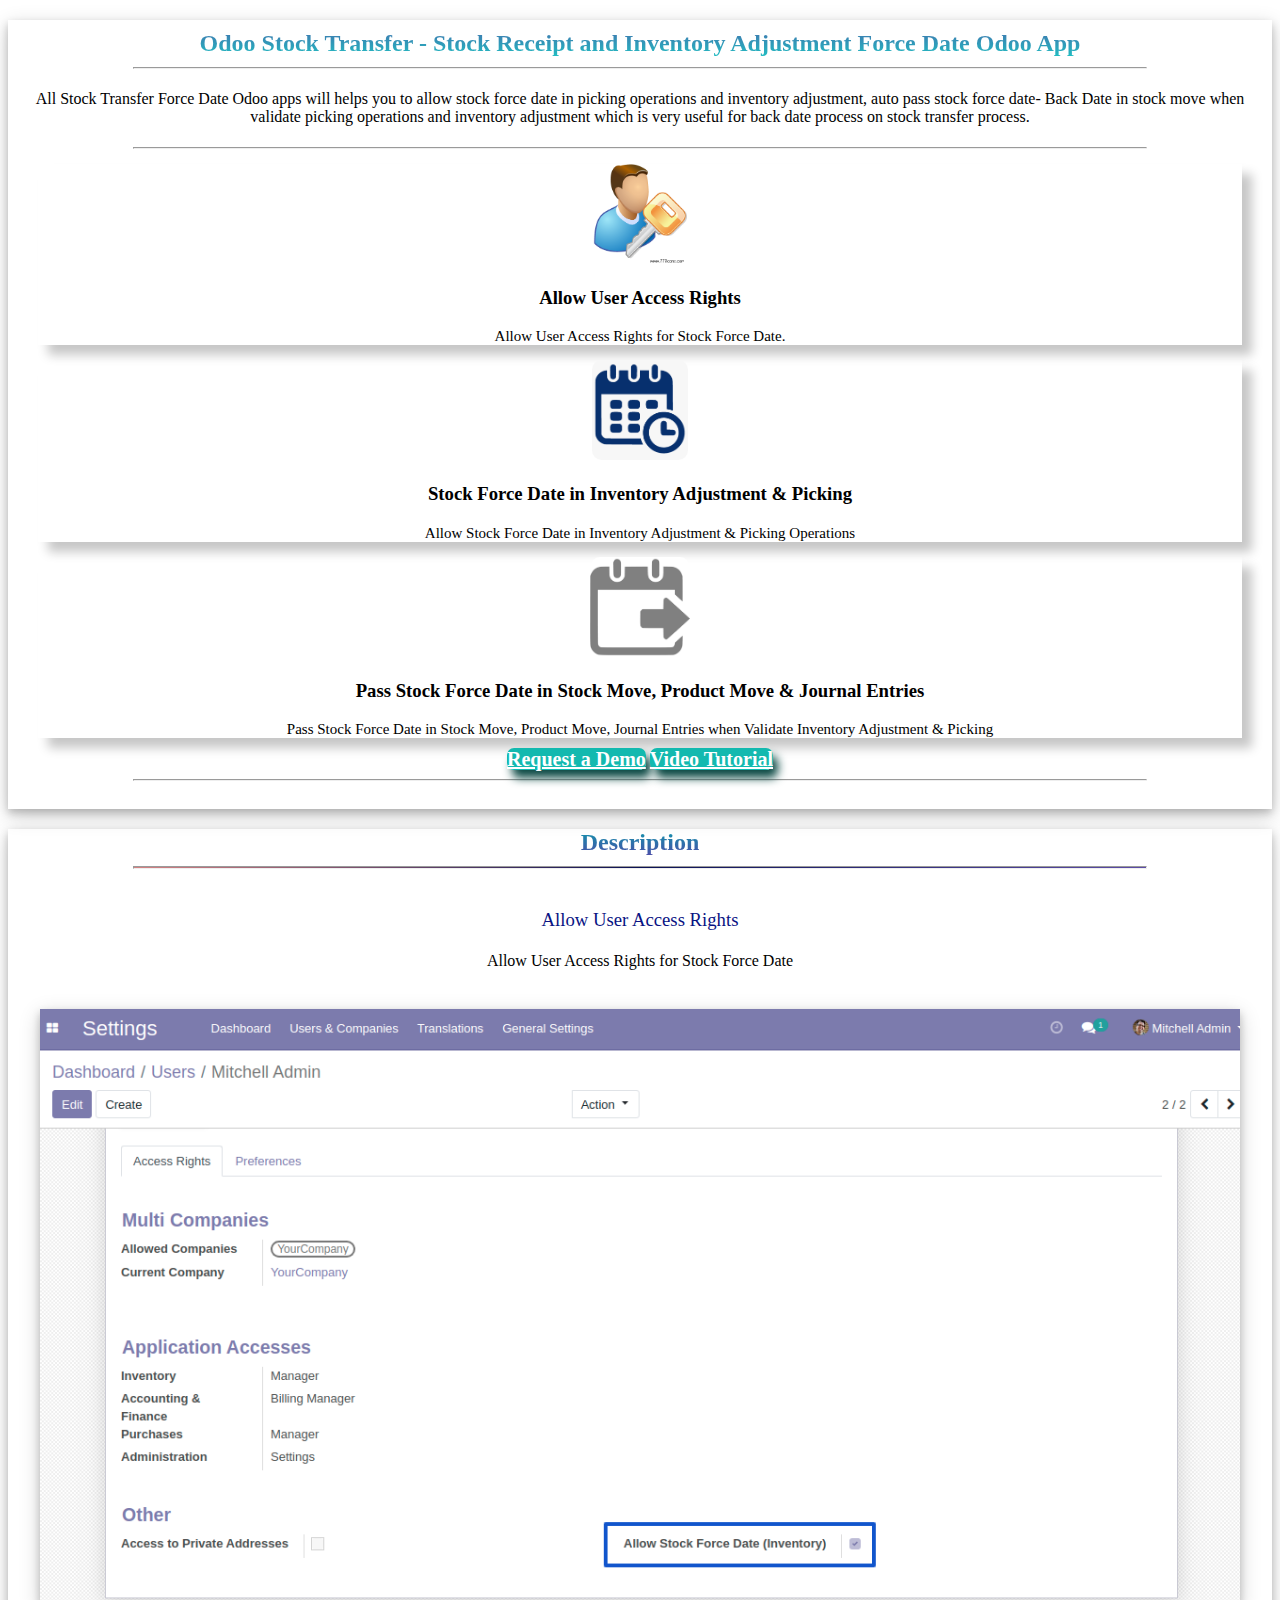
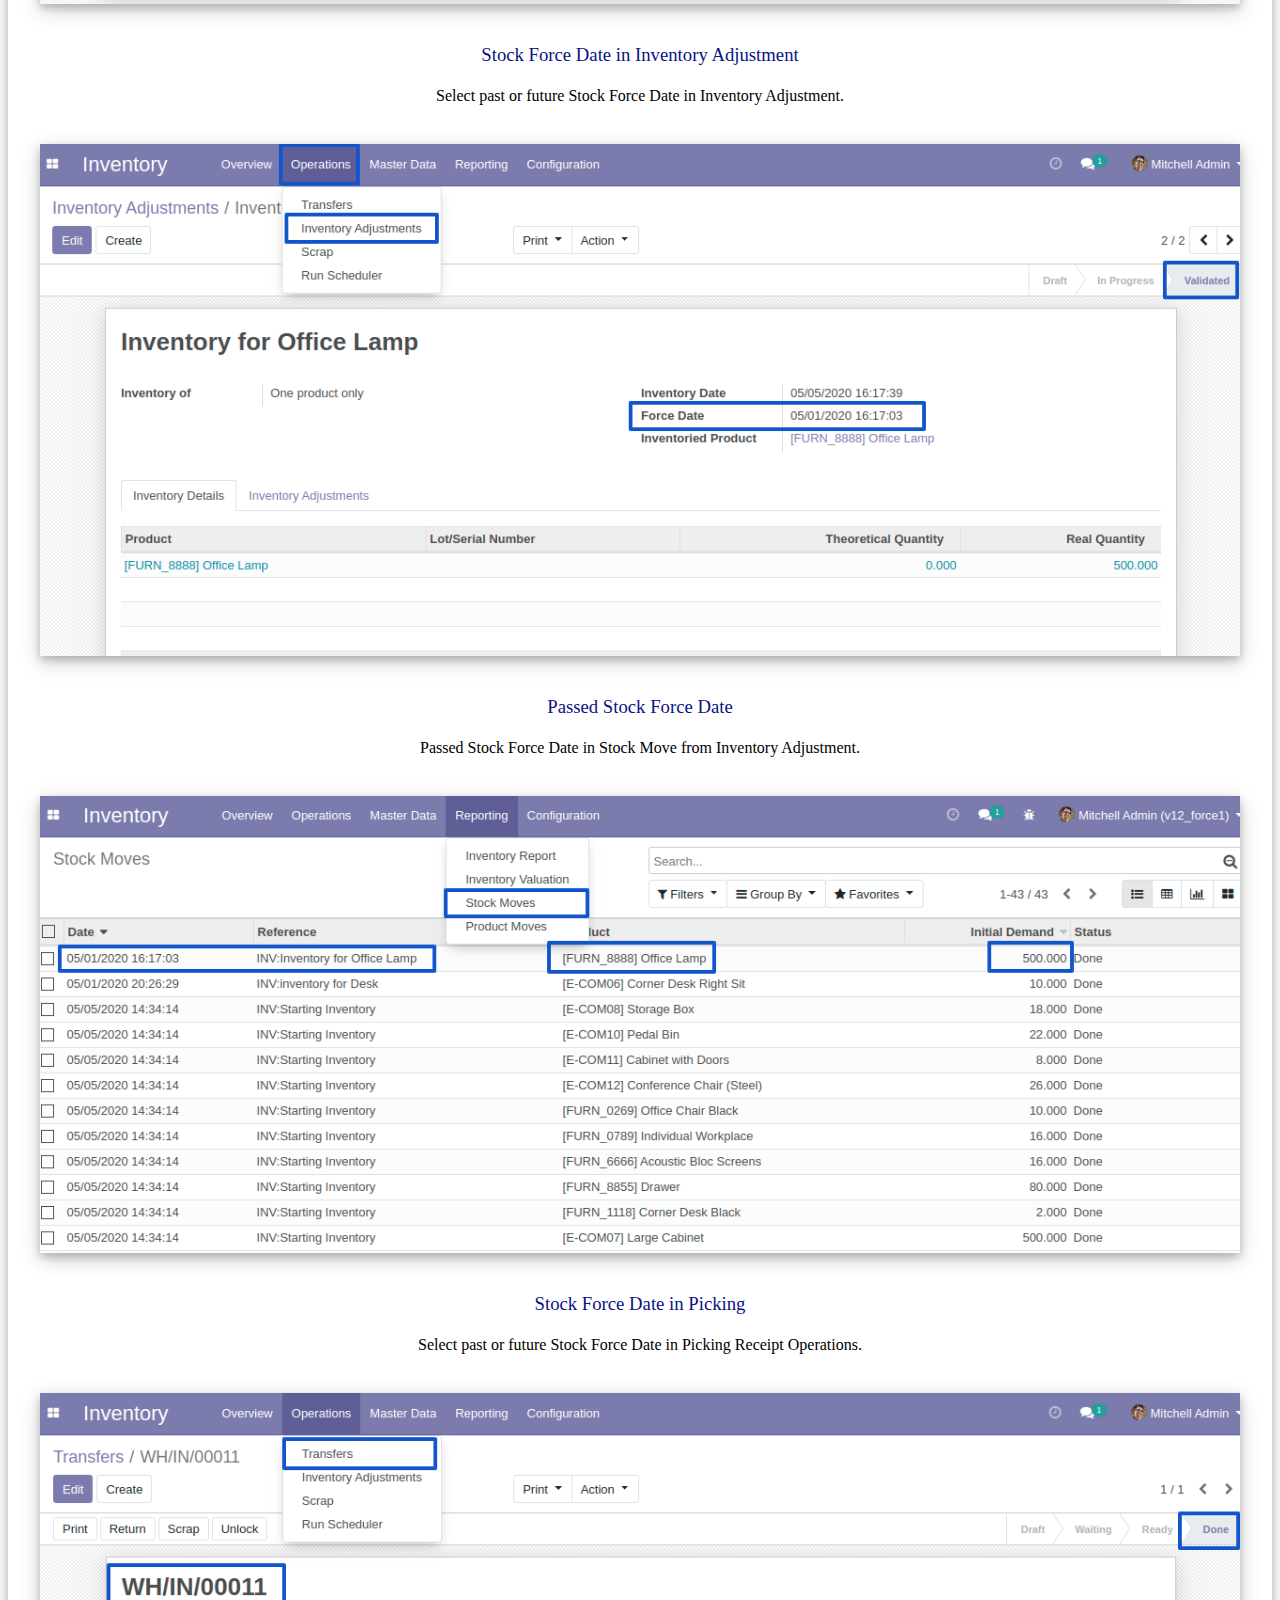
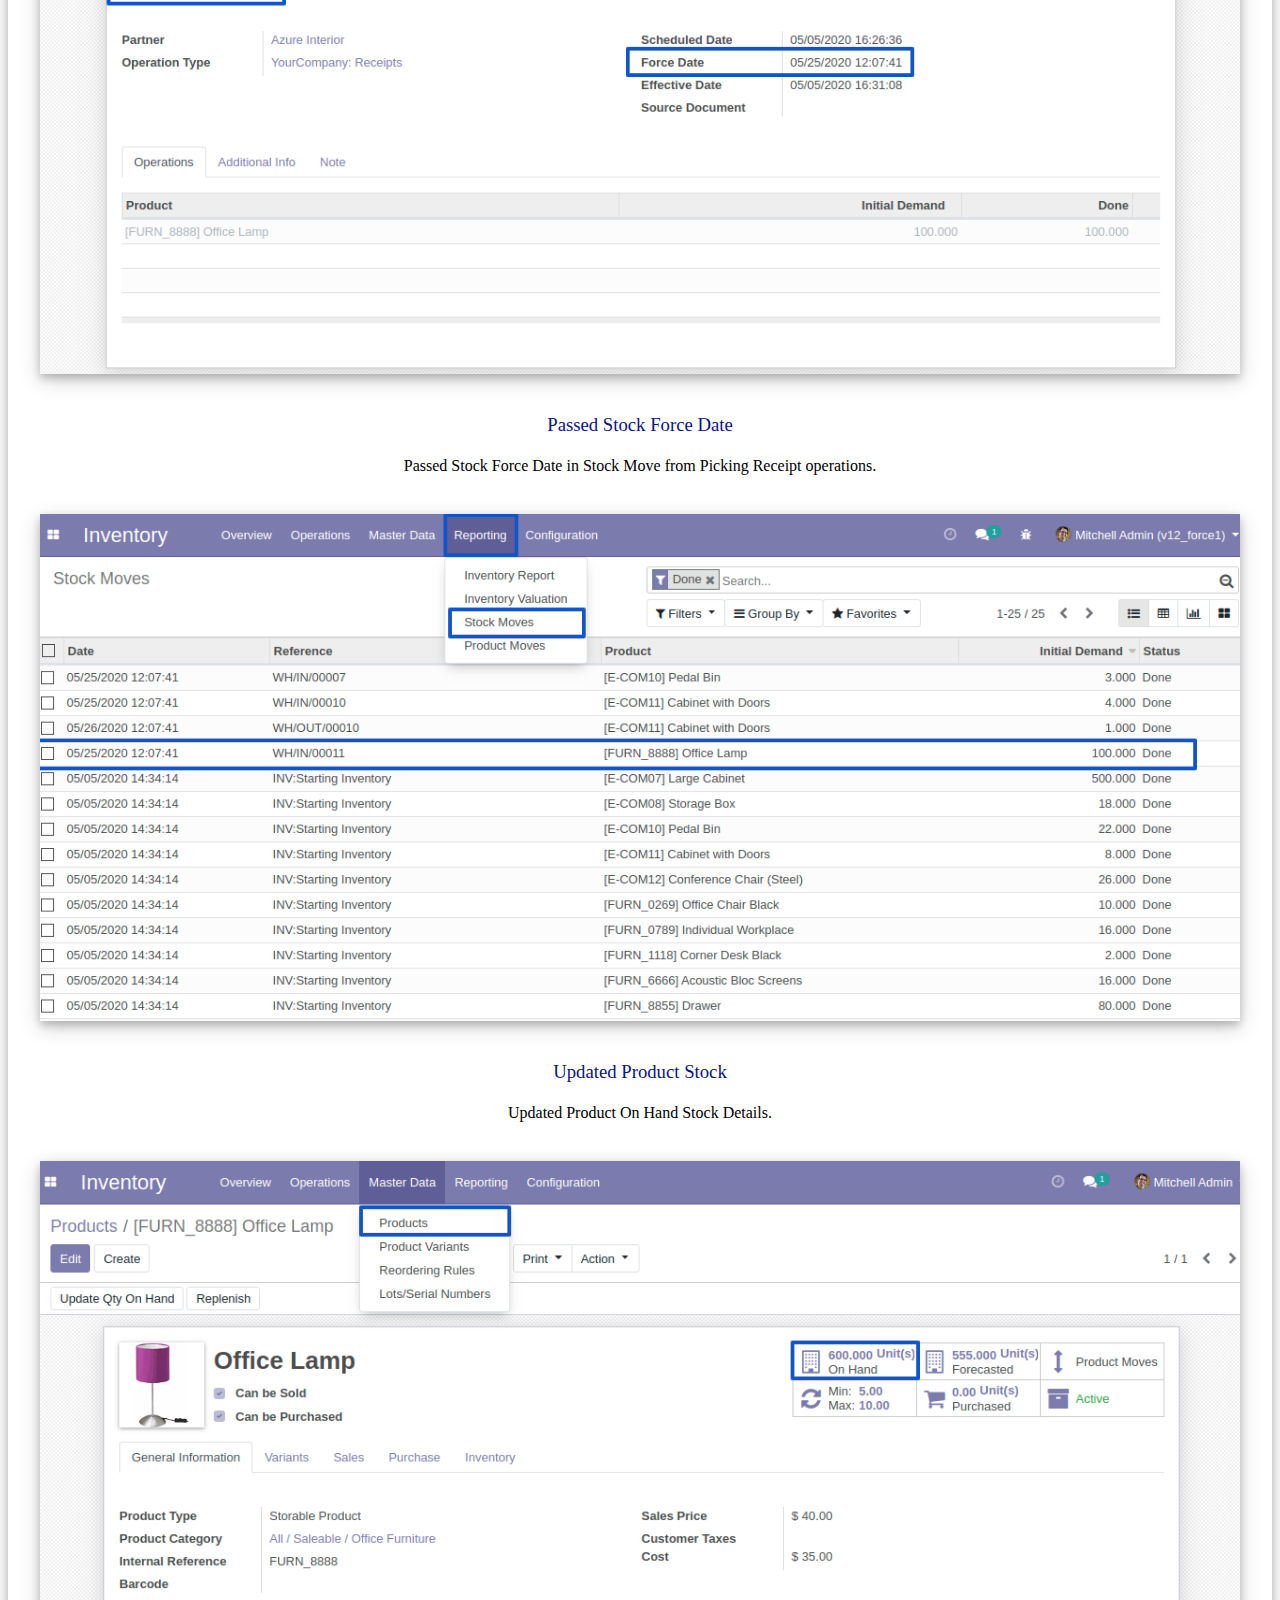
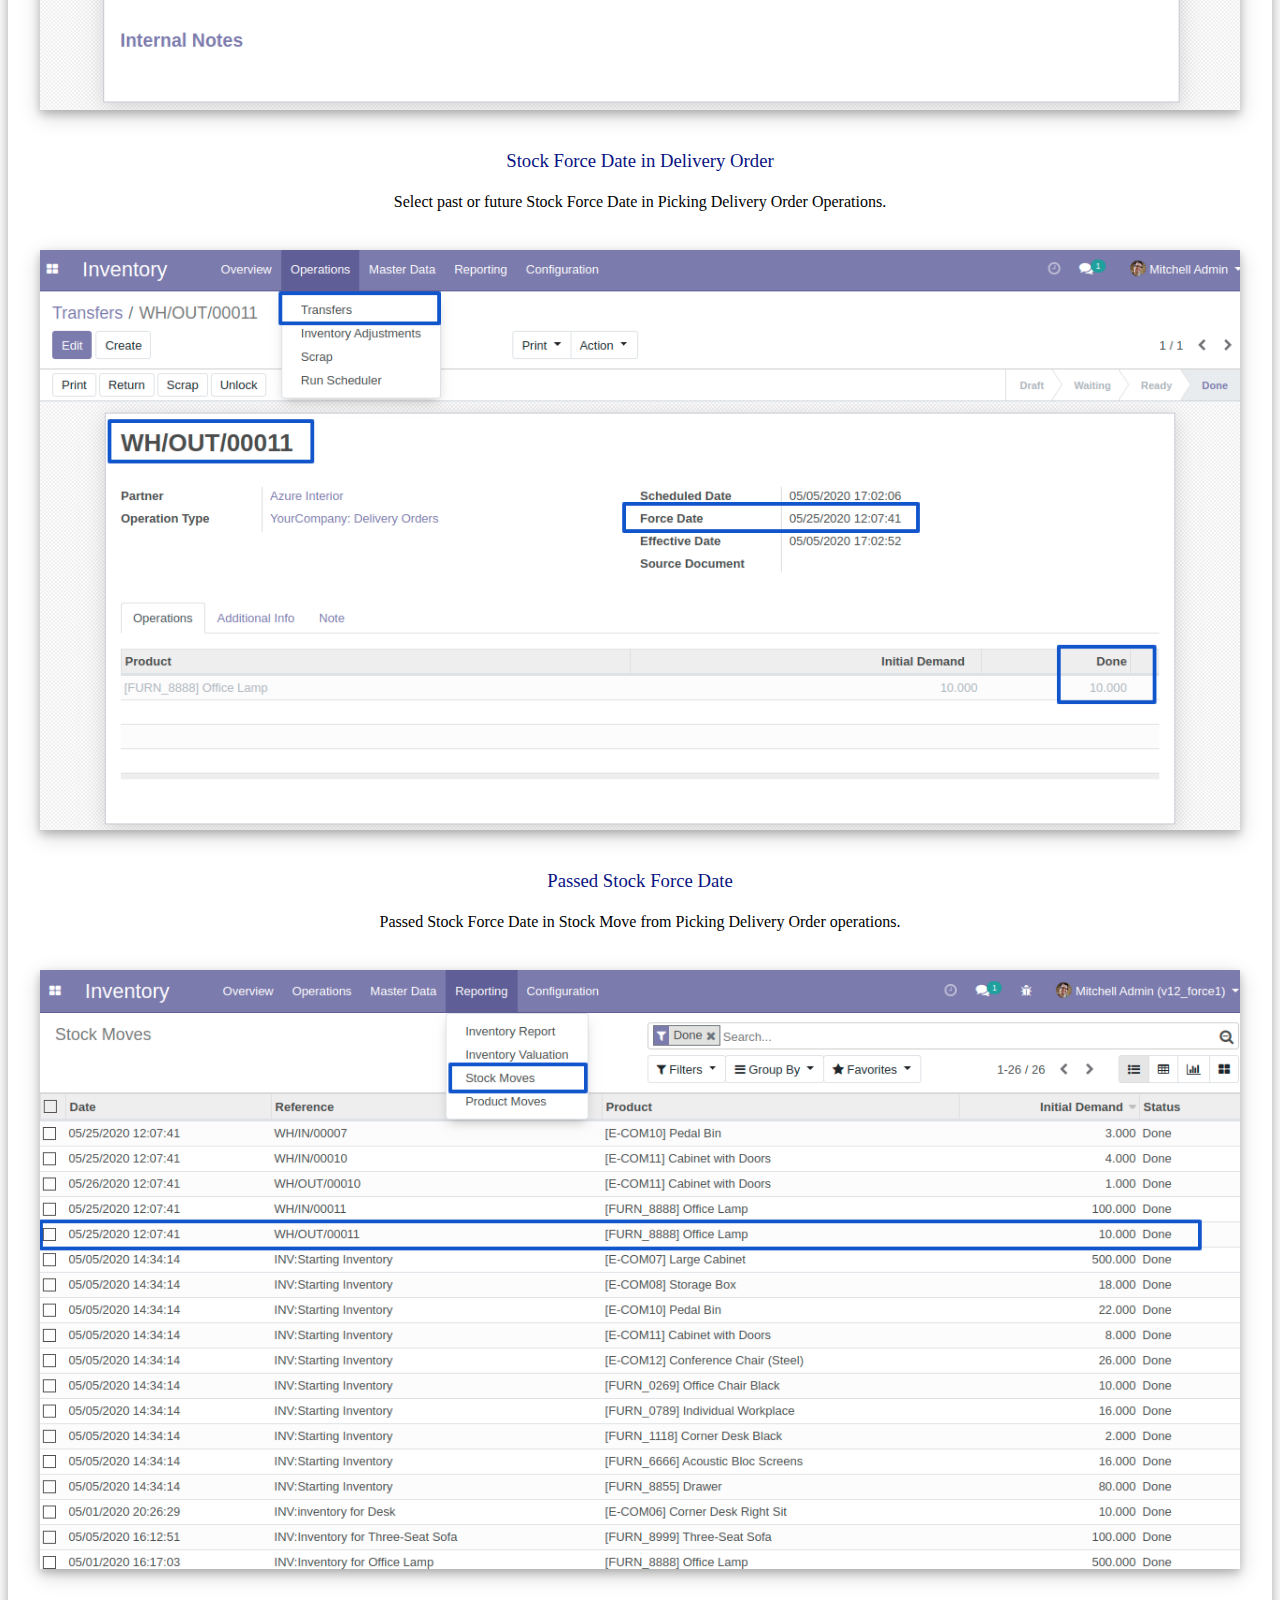
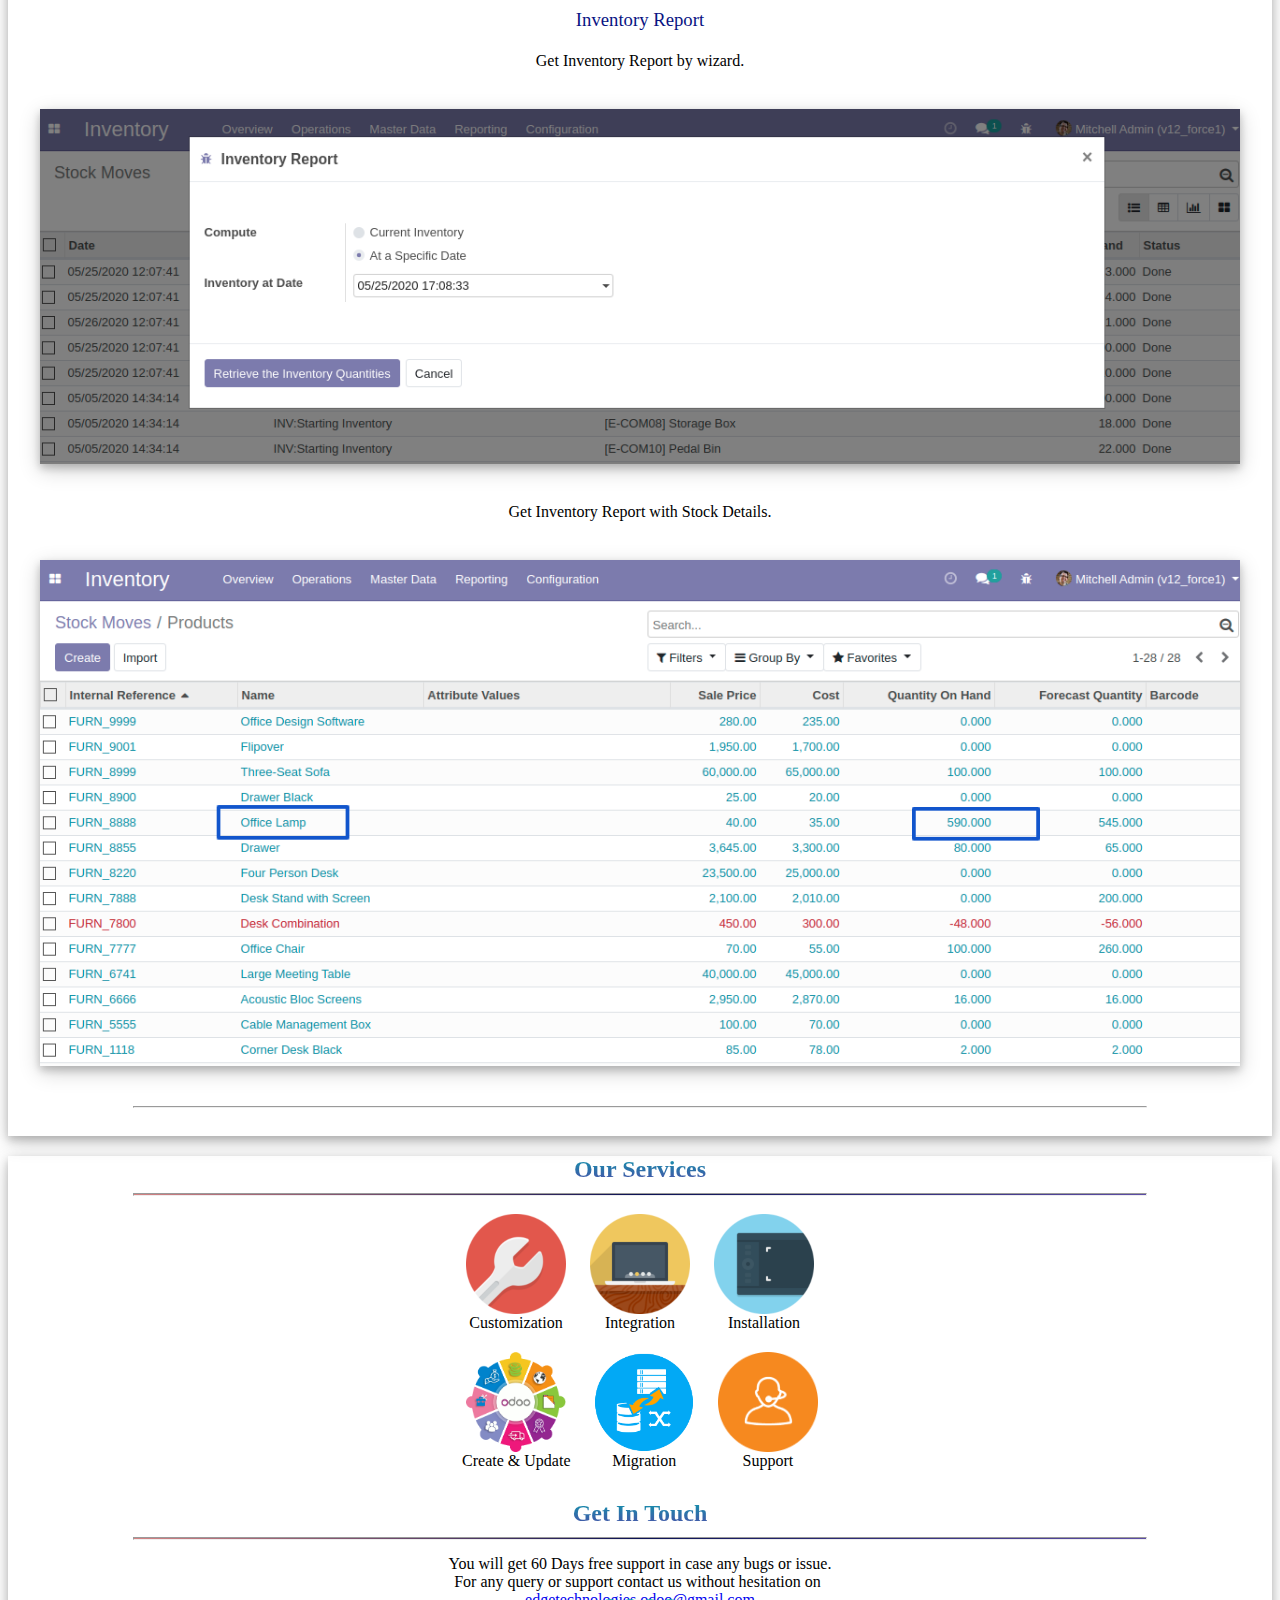
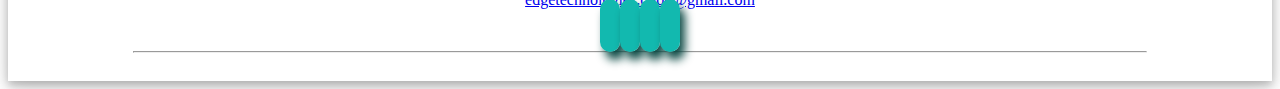
<file: stock_force_date_app/static/description/index.html>
<!DOCTYPE html>
<html>
<head>
	<title>Stock Force Date Odoo App</title>
	<style>

   </style>

</head>
<body>
	<div>
		<section class="oe_container lead title_box" style="box-shadow: 0 4px 8px 0 rgba(0, 0, 0, 0.2), 0 6px 20px 0 rgba(0, 0, 0, 0.19);text-align: center;">
			<div >
				<div >
					<h2 class="oe_slogan title" style="margin-bottom: 10px;padding-top: 10px;    background: -webkit-linear-gradient(#4c59a8, #21bec2);-webkit-background-clip: text;-webkit-text-fill-color: transparent;">
						<b>Odoo Stock Transfer - Stock Receipt and Inventory Adjustment Force Date Odoo App</b>
					</h2>
					<hr style="width: 80%;background: -webkit-gradient(linear, 0 0, 100% 0, from(white), to(white), color-stop(50%, #1c2792));"></hr>
					<p class="oe_slogan" style="padding: 5px 10px;"> All Stock Transfer Force Date Odoo apps will helps you to allow stock force date in picking operations and inventory adjustment, auto pass stock force date- Back Date in stock move when validate picking operations and inventory adjustment which is very useful for back date process on stock transfer process.</p>
				</div>
			</div>
			<hr style="width: 80%;"></hr>
			<div>
				<div style="margin: 0px 20px;">
					<div  class="row">
						<div class="col-sm border feature-div" style="margin: 0px 10px;box-shadow: 10px 10px 10px #c7c7c7;" >
							<section style="max-height: 85%;margin: auto;display: contents;">
								<div style="margin-top: 15px;">
									<img class="img img-responsive" src="features/f1.png" style="border-radius: 10%; max-width: 100px;max-height: 100px;    min-height: 100px;margin: auto;" />
								</div>
								<h3>
									<font style="vertical-align: inherit;">
										Allow User Access Rights
									</font>
								</h3>
								<p style="margin-bottom: 10px;">
									<font style="vertical-align: inherit;font-size: 15px;"> Allow User Access Rights for Stock Force Date. </font>
								</p>
							</section> 
						</div>
						<div class="col-sm border feature-div" style="margin: 0px 10px;box-shadow: 10px 10px 10px #c7c7c7;" >
							<section style="max-height: 85%;margin: auto;display: contents;">
								<div style="margin-top: 15px;">
									<img class="img img-responsive" src="features/f2.png" style="border-radius: 10%; max-width: 100px;max-height: 100px;    min-height: 100px;margin: auto;" />
								</div>
								<h3>
									<font style="vertical-align: inherit;">
										Stock Force Date in Inventory Adjustment &amp; Picking
									</font>
								</h3>
								<p style="margin-bottom: 10px;">
									<font style="vertical-align: inherit;font-size: 15px;"> Allow Stock Force Date in Inventory Adjustment &amp; Picking Operations</font>
								</p>
							</section> 
						</div>
						<div class="col-sm border feature-div" style="margin: 0px 10px;box-shadow: 10px 10px 10px #c7c7c7;" >
							<section style="max-height: 85%;margin: auto;display: contents;">
								<div style="margin-top: 15px;">
									<img class="img img-responsive" src="features/f3.png" style="border-radius: 10%; max-width: 100px;max-height: 100px;    min-height: 100px;margin: auto;" />
								</div>
								<h3>
									<font style="vertical-align: inherit;">
										Pass Stock Force Date in Stock Move, Product Move &amp; Journal Entries

									</font>
								</h3>
								<p style="margin-bottom: 10px;">
									<font style="vertical-align: inherit;font-size: 15px;"> Pass Stock Force Date in Stock Move, Product Move, Journal Entries when Validate Inventory Adjustment &amp; Picking</font>
								</p>
							</section> 
						</div>
					</div>
				</div>
			</div>

			<div >
				<div class="oe_slogan oe_spaced text-center">
					<a class="btn mt8 ml8 button" style="background-color: #13b9af;color: #FFFFFF !important;font-size: 20px;font-weight: bold;border-radius: 7px;min-height: 45px;box-shadow: 5px 8px 10px #0d4a45;    min-width: 300px;margin: 10px 0px;"href="mailto:edgetechnologies.odoo@gmail.com?subject=Request%20Demo%20for%20Stock%20Force%20Date" target="_top"> Request a Demo</a>
					<a class="btn mt8 ml8 button" style="background-color: #13b9af;color: #FFFFFF !important;font-size: 20px;font-weight: bold;border-radius: 7px;min-height: 45px;box-shadow: 5px 8px 10px #0d4a45;min-width: 300px;margin: 10px 0px;" href="https://youtu.be/dPuODkkjbDA" target="_blank"> Video Tutorial</a>
				</div>
			</div>
			<hr style="width: 80%;"></hr>
			<div style="min-height: 20px;"></div>
		</section>
	
		<section class="oe_container lead title_box" style="box-shadow: 0 4px 8px 0 rgba(0, 0, 0, 0.2), 0 6px 20px 0 rgba(0, 0, 0, 0.19);text-align: center;">
			<div  style="margin-bottom: 40px;">
				<div >
					<h2 class="oe_slogan title" style="margin-bottom: 10px;    background: -webkit-linear-gradient(#0e99ac, #4c4ca8);-webkit-background-clip: text;-webkit-text-fill-color: transparent;">
						<b> Description</b>
					</h2>
					<hr style="width: 80%;height: 1px;background: -webkit-gradient(linear, 0 0, 100% 0, from(#d58383), to(#5d4da6), color-stop(50%, #0b1255));"></hr>
				</div>
			</div>
			
			<div >
				<div  style="margin-bottom: 40px;">
					<h3 class="oe_slogan" style="color: #091383;font-weight: initial ;margin: auto;">Allow User Access Rights</h3>
					<p style="padding: 5px 10px;"> Allow User Access Rights for Stock Force Date </p>
					<br/>
					<img class="img-responsive" style="display: block;width: 95%;margin: auto;box-shadow: 0 4px 8px 0 rgba(0, 0, 0, 0.2), 0 6px 20px 0 rgba(0, 0, 0, 0.19);" src="1.png"/>
				</div>
			</div>

			<div>
				<div  style="margin-bottom: 40px;">
					<h3 class="oe_slogan" style="color: #091383;font-weight: initial ;margin: auto;">Stock Force Date in Inventory Adjustment</h3>
					<p style="padding: 5px 10px;">Select past or future Stock Force Date in Inventory Adjustment.</p>
					<br/>
					<img class="img-responsive" style="display: block;width: 95%;margin: auto;box-shadow: 0 4px 8px 0 rgba(0, 0, 0, 0.2), 0 6px 20px 0 rgba(0, 0, 0, 0.19);" src="2.png"/>

				</div>
			</div>

			<div >
				<div  style="margin-bottom: 40px;">
					<h3 class="oe_slogan" style="color: #091383;font-weight: initial ;margin: auto;">Passed Stock Force Date</h3>
					<p style="padding: 5px 10px;"> Passed Stock Force Date in Stock Move from Inventory Adjustment.</p>
					<br/>
					<img class="img-responsive" style="display: block;width: 95%;margin: auto;box-shadow: 0 4px 8px 0 rgba(0, 0, 0, 0.2), 0 6px 20px 0 rgba(0, 0, 0, 0.19);" src="3.png"/>
				</div>
			</div>

			<div >
				<div  style="margin-bottom: 40px;">
					<h3 class="oe_slogan" style="color: #091383;font-weight: initial ;margin: auto;">Stock Force Date in Picking</h3>
					<p style="padding: 5px 10px;">Select past or future Stock Force Date in Picking Receipt Operations.</p>
					<br/>
					<img class="img-responsive" style="display: block;width: 95%;margin: auto;box-shadow: 0 4px 8px 0 rgba(0, 0, 0, 0.2), 0 6px 20px 0 rgba(0, 0, 0, 0.19);" src="4.png"/>
				</div>
			</div>

			<div >
				<div  style="margin-bottom: 40px;">
					<h3 class="oe_slogan" style="color: #091383;font-weight: initial ;margin: auto;">Passed Stock Force Date</h3>
					<p style="padding: 5px 10px;"> Passed Stock Force Date in Stock Move from Picking Receipt operations.</p>
					<br/>
					<img class="img-responsive" style="display: block;width: 95%;margin: auto;box-shadow: 0 4px 8px 0 rgba(0, 0, 0, 0.2), 0 6px 20px 0 rgba(0, 0, 0, 0.19);" src="5.png"/>
				</div>
			</div>

			<div >
				<div  style="margin-bottom: 40px;">
					<h3 class="oe_slogan" style="color: #091383;font-weight: initial ;margin: auto;">Updated Product Stock</h3>
					<p style="padding: 5px 10px;"> Updated Product On Hand Stock Details.</p>
					<br/>
					<img class="img-responsive" style="display: block;width: 95%;margin: auto;box-shadow: 0 4px 8px 0 rgba(0, 0, 0, 0.2), 0 6px 20px 0 rgba(0, 0, 0, 0.19);" src="6.png"/>
				</div>
			</div>

			<div >
				<div  style="margin-bottom: 40px;">
					<h3 class="oe_slogan" style="color: #091383;font-weight: initial ;margin: auto;">Stock Force Date in Delivery Order</h3>
					<p style="padding: 5px 10px;"> Select past or future Stock Force Date in Picking Delivery Order Operations.</p>
					<br/>
					<img class="img-responsive" style="display: block;width: 95%;margin: auto;box-shadow: 0 4px 8px 0 rgba(0, 0, 0, 0.2), 0 6px 20px 0 rgba(0, 0, 0, 0.19);" src="7.png"/>
				</div>
			</div>


			<div >
				<div  style="margin-bottom: 40px;">
					<h3 class="oe_slogan" style="color: #091383;font-weight: initial ;margin: auto;">Passed Stock Force Date</h3>
					<p style="padding: 5px 10px;"> Passed Stock Force Date in Stock Move from Picking Delivery Order operations.</p>
					<br/>
					<img class="img-responsive" style="display: block;width: 95%;margin: auto;box-shadow: 0 4px 8px 0 rgba(0, 0, 0, 0.2), 0 6px 20px 0 rgba(0, 0, 0, 0.19);" src="8.png"/>
				</div>
			</div>


			<div >
				<div  style="margin-bottom: 40px;">
					<h3 class="oe_slogan" style="color: #091383;font-weight: initial ;margin: auto;">Inventory Report</h3>
					<p style="padding: 5px 10px;"> Get Inventory Report by wizard.</p>
					<br/>
					<img class="img-responsive" style="display: block;width: 95%;margin: auto;box-shadow: 0 4px 8px 0 rgba(0, 0, 0, 0.2), 0 6px 20px 0 rgba(0, 0, 0, 0.19);" src="r1.png"/>
					<br/>
					<p style="padding: 5px 10px;"> Get Inventory Report with Stock Details.</p>
					<br/>
					<img class="img-responsive" style="display: block;width: 95%;margin: auto;box-shadow: 0 4px 8px 0 rgba(0, 0, 0, 0.2), 0 6px 20px 0 rgba(0, 0, 0, 0.19);" src="r2.png"/>
				</div>
			</div>


			<hr style="width: 80%;"></hr>
			<div style="min-height: 20px;"></div>
		</section>

		<section class="oe_container lead title_box" style="box-shadow: 0 4px 8px 0 rgba(0, 0, 0, 0.2), 0 6px 20px 0 rgba(0, 0, 0, 0.19);text-align: center;">
			<div>
				<div>
					<h2 class="oe_slogan title" style="margin-bottom: 10px;    background: -webkit-linear-gradient(#0e99ac, #4c4ca8);-webkit-background-clip: text;-webkit-text-fill-color: transparent;">
						<b> Our Services</b>
					</h2>
					<hr style="width: 80%;height: 1px;background: -webkit-gradient(linear, 0 0, 100% 0, from(#d58383), to(#5d4da6), color-stop(50%, #0b1255));"></hr>
				</div>
			</div>
			<div class="row">
				<a style="display: inline-grid;margin: 10px;"  class="col-sm">
					<img class="img img-responsive" style="max-height: 100px;max-width: 100px;   margin: auto;" src="services/customization.png"/>
					<span>Customization</span>
				</a>
				<a style="display: inline-grid; margin: 10px;" class="col-sm">
					<img class="img img-responsive" style="max-height: 100px;max-width: 100px;margin: auto;" src="services/integration.png"/>
					<span>Integration</span>
				</a>
				<a style="display: inline-grid;margin: 10px;" class="col-sm">
					<img class="img img-responsive" style="max-height: 100px;max-width: 100px;margin: auto;" src="services/installation.png"/>
					<span>Installation</span>
				</a>
			</div>
			<div class="row">
				<a style="display: inline-grid;margin: 10px;" class="col-sm">
					<img class="img img-responsive" style="max-height: 100px;max-width: 100px;margin: auto;" src="services/create.gif"/>
					<span>Create & Update</span>
				</a>
				<a style="display: inline-grid;margin: 10px;" class="col-sm">
					<img class="img img-responsive" style="max-height: 100px;max-width: 100px;margin: auto;" src="services/migration.png"/>
					<span>Migration</span>
				</a>
				<a style="display: inline-grid;margin: 10px;" class="col-sm">
					<img class="img img-responsive" style="max-height: 100px;max-width: 100px;margin: auto;" src="services/support.png"/>
					<span>Support</span>
				</a>
			</div>
			<div >
				<div >
					<h2 class="oe_slogan title" style="margin-bottom: 10px;    background: -webkit-linear-gradient(#0e99ac, #4c4ca8);-webkit-background-clip: text;-webkit-text-fill-color: transparent;">
						<b> Get In Touch</b>
					</h2>
					<hr style="width: 80%;height: 1px;background: -webkit-gradient(linear, 0 0, 100% 0, from(#d58383), to(#5d4da6), color-stop(50%, #0b1255));"></hr>
					<p class="oe_slogan" style="margin-bottom: 0px;margin-top: 15px;"> You will get 60 Days free support in case any bugs or issue. </p>
					<div >
						<p class="oe_slogan" style="margin: 0px;margin-right: 5px;"> For any query or support contact us without hesitation
						on</p><a  href="mailto:edgetechnologies.odoo@gmail.com?subject=Support%20Request%20for%20Stock%20Force%20Date" target="_top"> edgetechnologies.odoo@gmail.com</a>
					</div>
				</div>
				<div>
					<a  href="mailto:edgetechnologies.odoo@gmail.com?subject=Support%20Request%20for%20Stock%20Force%20Date" target="_top"> <i class='fa fa-envelope' style="min-width: 50px;background: #12b9af;padding: 10px;font-size: 30px;color: #ffffff;border-radius: 10px;min-height: 50px;box-shadow: 5px 8px 10px #0d4a45;"></i></a>
					<a  href="#" target="_blank"> <i class='fa fa-facebook' style="min-width: 50px;background: #12b9af;padding: 10px;font-size: 30px;color: #ffffff;border-radius: 10px;min-height: 50px;box-shadow: 5px 8px 10px #0d4a45;"></i></a>
					<a  href="#" target="_blank"> <i class='fa fa-linkedin' style="min-width: 50px;background: #12b9af;padding: 10px;font-size: 30px;color: #ffffff;border-radius: 10px;min-height: 50px;box-shadow: 5px 8px 10px #0d4a45;"></i></a>
					<a  href="https://www.youtube.com/channel/UCrljky1245I7MhRNq_Tp46g" target="_blank"> <i class='fa fa-youtube' style="min-width: 50px;background: #12b9af;padding: 10px;font-size: 30px;color: #ffffff;border-radius: 10px;min-height: 50px;box-shadow: 5px 8px 10px #0d4a45;"></i></a>
				</div>
			</div>
			
			<hr style="width: 80%;"></hr>
			
			<div style="min-height: 20px;"></div>
		</section>
		
	</div>
</body>
</html>
</file>
